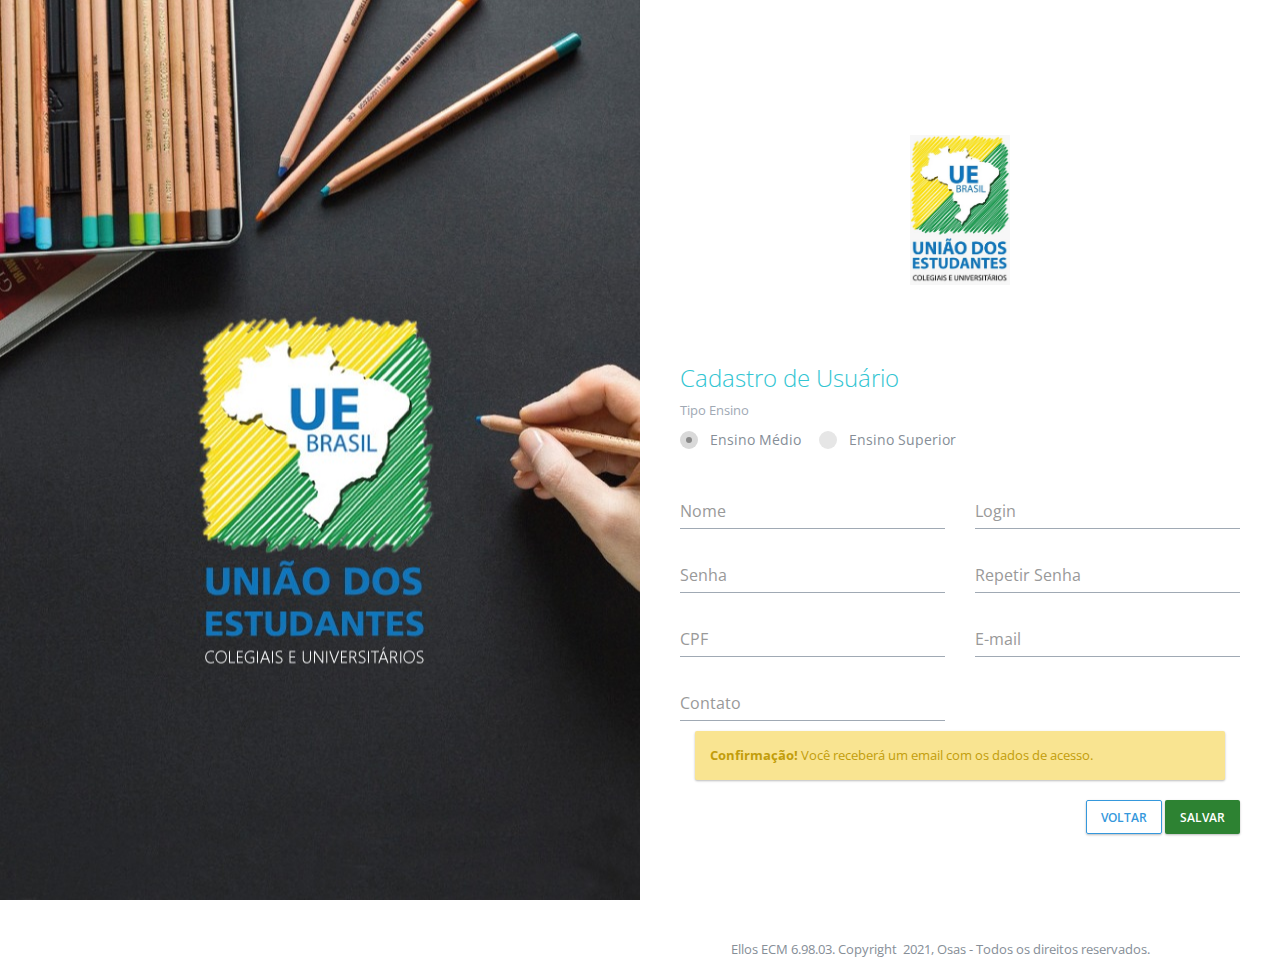
<file: CadUsuario.html>
<!DOCTYPE html>
<!--
   Template Name: Metronic - Responsive Admin Dashboard Template build with Twitter Bootstrap 3.3.7
   Version: 4.7.5
   Author: KeenThemes
   Website: http://www.keenthemes.com/
   Contact: support@keenthemes.com
   Follow: www.twitter.com/keenthemes
   Dribbble: www.dribbble.com/keenthemes
   Like: www.facebook.com/keenthemes
   Purchase: http://themeforest.net/item/metronic-responsive-admin-dashboard-template/4021469?ref=keenthemes
   Renew Support: http://themeforest.net/item/metronic-responsive-admin-dashboard-template/4021469?ref=keenthemes
   License: You must have a valid license purchased only from themeforest(the above link) in order to legally use the theme for your project.
   -->
<!--[if IE 8]> 
<html lang="en" class="ie8 no-js">
   <![endif]-->
   <!--[if IE 9]> 
   <html lang="en" class="ie9 no-js">
      <![endif]-->
      <!--[if !IE]><!-->
      <html lang="pt-BR">
         <!--<![endif]-->
         <!-- BEGIN HEAD -->
         <head>
            <meta charset="utf-8" />
            <title>Bem Vindo a UE Brasil</title>
            <meta http-equiv="X-UA-Compatible" content="IE=edge">
            <meta content="width=device-width, initial-scale=1" name="viewport" />
            <meta content="Ellos ECM, uma suíte completa para Plataforma Digital!" name="description" />
            <meta content="" name="author" />
            <!-- BEGIN GLOBAL MANDATORY STYLES -->
            <link href="http://fonts.googleapis.com/css?family=Open+Sans:400,300,600,700&subset=all" rel="stylesheet" type="text/css" />
            <!-- Feature UEBRASIL 03/09/2021 -->
            <!--Sources-->
            <link rel="stylesheet" href="css/simple-line-icons.css">
            <link rel="stylesheet" href="css/bootstrapori.css">
            <link rel="stylesheet" href="css/bootstrapCAD.css">
            <link rel="stylesheet" href="css/toast.css">
            <link rel="stylesheet" href="css/bootstrap-switch.css">
            <link rel="stylesheet" href="css/metronic2.css">
            <link rel="stylesheet" href="css/default2.css">
            <script src="https://cdnjs.cloudflare.com/ajax/libs/jquery/3.3.1/jquery.min.js"></script>
            <style>
               .form-group.form-md-line-input {
               margin-bottom: 10px !important;
               }
               .form-group.form-md-line-input .form-control {
               margin-bottom: 10px !important;
               }
               .form-group.form-md-line-input .form-control[readonly],
               .form-group.form-md-line-input .form-control[disabled],
               fieldset[disabled] .form-group.form-md-line-input .form-control {
               background-color: #f0f0f0;
               }
               #hlCadastrarse{
               font-size: 1.8rem;
               }

              
                              .form-group.form-md-line-input.form-md-floating-label .form-control:focus ~ .labelControl,
                              .form-group.form-md-line-input.form-md-floating-label .form-control:valid ~ .labelControl
                              {
                              top:0;
                              font-size:13px
                              }
                          

            </style>
         </head>
         <!-- END HEAD -->
         <body class=" login">
            <script type="text/javascript"></script>
            <!-- BEGIN : LOGIN PAGE 5-1 -->
            <div class="login-page">
            <div class="row bs-reset">
               <div id="ImgContainer" class="col-md-6 img-container bs-reset mt-login-5-bsfix" style="background-image:url(img/ImageFundoLogin.jpg);">
                  <div class="login-bg">
                  </div>
               </div>
               <div class="col-md-6 login-container bs-reset mt-login-5-bsfix">
                  <div class="login-content" style="width:100%">
                     <img id="ImgLogo" class="custom-logo" src="img/LogoEllos.jpg" />
                     
                     
                     <div id="Grid-Cadastrarse" class="login-form" style="">
                        <h3 class="font-green">Cadastro de Usuário</h3>
                        <div class="row">

                           <form id="form" method="post">
                              <div class="col-md-12">
                                 <span id="Label8">Tipo Ensino</span>
                                 <div class="mt-radio-inline js-container-tipo-pessoa">
                                    <label class="mt-radio">
                                    Ensino Médio
                                    <input id="ensinoMedio" type="radio" value="Ensino Medio" name="tipoEnsino"  checked="checked" />
                                    <span></span>
                                    </label>
                                    <label class="mt-radio">
                                    Ensino Superior
                                    <input id="ensinoSuperior" type="radio" value="Ensino Superior" name="tipoEnsino" />
                                    <span></span>
                                    </label>
                                 </div>
                              </div>
                           
                          
                              <div class="col-sm-6">
                                 <div class="form-group form-md-line-input form-md-floating-label">
                                    <input required name="txtNome" type="text" id="txtNome" class="form-control" />
                                    <label class="labelControl" for="txtNome">Nome</label>
                                 </div>
                              </div>
                              <div class="col-sm-6">
                                 <div class="form-group form-md-line-input form-md-floating-label">
                                    <input required name="txtLogin" type="text" id="txtLogin" class="form-control" />
                                    <label class="labelControl" for="txtLogin">Login</label>
                                 </div>
                              </div>
                              <div class="col-sm-6">
                                 <div class="form-group form-md-line-input form-md-floating-label">
                                    <input required name="txtPassword" id="txtPassword" class="form-control" type="password" autocomplete="off" />
                                    <label class="labelControl" for="txtPassword">Senha</label>
                                 </div>
                              </div>
                              <div class="col-sm-6">
                                 <div class="form-group form-md-line-input form-md-floating-label">
                                    <input required name="txtRepetirPassword" id="txtRepetirPassword" class="form-control" type="password" autocomplete="off" />
                                    <label class="labelControl" for="txtRepetirPassword">Repetir Senha</label>
                                 </div>
                              </div>
                              <div class="col-sm-6">
                                 <div class="form-group form-md-line-input form-md-floating-label">
                                    <input required name="txtCpf" type="text" id="txtCpf" onfocus="javascript: retirarFormatacao(this);" onblur="javascript: formatarCampo(this);" class="form-control" autocomplete="off" maxlength="14" />
                                    <label class="labelControl" id="labelCpfCnpj">CPF</label>
                                 </div>
                              </div>
                              <div class="col-sm-6">
                                 <style>
                                   
                                 </style>
                                 <div class="form-group form-md-line-input form-md-floating-label">
                                    <input  name="txtEmail" id="txtEmail" class="form-control" type="email" onblur="validarEmail()"  required />
                                    <label class="labelControl" for="txtEmail" id="labelEmail">E-mail</label> 
                                 </div>
                                 
                              </div>
                              <div class="col-sm-6">
                                 <div class="form-group form-md-line-input form-md-floating-label">
                                    <input required name="txtContato" type="text" id="txtContato" class="form-control" maxlength="15" />
                                    <label class="labelControl" for="txtContato">Contato</label>
                                 </div>
                              </div>
                             
                              <div class="col-sm-6">
                                 <div id="error-email" class="alert alert-danger" role="alert" style="display: none">
                                    E-mail Inválido
                                  </div>
                              </div>
                            
                           </div>
                           <div class="col-md-12 ">
                              <div class="alert alert-warning">
                                 <strong>Confirmação! </strong>Você receberá um email com os dados de acesso.
                              </div>
                           </div>
                           <div class="row">
                              <div class="col-md-12 text-right">
                                 <button href="index.html" type="button" class="btn blue btn-outline btn-back-login">Voltar</button>
                                 <input type="submit" name="btnSalvarUsu" value="Salvar" id="btnSalvarUsu" class="btn btn-login" />
                              </div>
                           </div>
                        </div>
                           </form>
                           
                        
                        
                        
                  </div>
                  <div class="login-footer">
                     <div class="row bs-reset">
                        <div class="col-xs-12 bs-reset">
                           <div class="login-copyright text-center">
                              <p>
                                 Ellos ECM
                                 <span id="lblVersao">6.98.03</span>.
                                 Copyright <i class="fa fa-copyright" aria-hidden="true"></i>
                                 <span id="anoCopy">2021</span>, <a href="http://osas.com.br/">Osas</a> - Todos os direitos reservados.
                              </p>
                           </div>
                        </div>
                     </div>
                  </div>
               </div>
               <!-- Aceite cookies -->
               <!-- 
                  <div class="mt-cookie-consent-bar">
                          <div class="container">
                              <div class="mt-cookie-consent-bar-holder">
                                  <div class="mt-cookie-consent-bar-content">Este site usa cookies para garantir que você obtenha a melhor experiência em nosso site
                                      <a href="http://www.allaboutcookies.org/cookies/" target="_blank">O que é cookie ?</a>
                                      
                                  </div>
                                  <div class="mt-cookie-consent-bar-action">
                                      <a href="javascript:;" class="mt-cookie-consent-btn btn btn-circle green">Ok</a>
                                  </div>
                              </div>
                          </div>
                      </div>
                  </div> -->
            </div>
            <!-- END : LOGIN PAGE 5-1 -->
         </body>
         <script src="js/defaultcad.js"></script>
         <script src="js/api.js"></script>
         
      </html>
</file>
<file: css/simple-line-icons.css>
@font-face {
    font-family:Simple-Line-Icons;
    src:url(fonts/Simple-Line-Icons.eot);
    src:url(fonts/Simple-Line-Icons.eot?#iefix) format('embedded-opentype'),
    url(fonts/Simple-Line-Icons.woff) format('woff'),
    url(fonts/Simple-Line-Icons.ttf) format('truetype'),
    url(fonts/Simple-Line-Icons.svg#Simple-Line-Icons) format('svg');
    font-weight:400;
    font-style:normal
   }
   @media screen and (-webkit-min-device-pixel-ratio:0) {
    @font-face {
     font-family:Simple-Line-Icons;
     src:url(fonts/Simple-Line-Icons.svg#Simple-Line-Icons) format('svg')
    }
   }
   [data-icon]:before {
    font-family:Simple-Line-Icons;
    content:attr(data-icon);
    speak:none;
    font-weight:400;
    font-variant:normal;
    text-transform:none;
    line-height:1;
    -webkit-font-smoothing:antialiased;
    -moz-osx-font-smoothing:grayscale
   }
   .icon-action-redo,
   .icon-action-undo,
   .icon-anchor,
   .icon-arrow-down,
   .icon-arrow-left,
   .icon-arrow-right,
   .icon-arrow-up,
   .icon-badge,
   .icon-bag,
   .icon-ban,
   .icon-bar-chart,
   .icon-basket,
   .icon-basket-loaded,
   .icon-bell,
   .icon-book-open,
   .icon-briefcase,
   .icon-bubble,
   .icon-bubbles,
   .icon-bulb,
   .icon-calculator,
   .icon-calendar,
   .icon-call-end,
   .icon-call-in,
   .icon-call-out,
   .icon-camcorder,
   .icon-camera,
   .icon-check,
   .icon-chemistry,
   .icon-clock,
   .icon-close,
   .icon-cloud-download,
   .icon-cloud-upload,
   .icon-compass,
   .icon-control-end,
   .icon-control-forward,
   .icon-control-pause,
   .icon-control-play,
   .icon-control-rewind,
   .icon-control-start,
   .icon-credit-card,
   .icon-crop,
   .icon-cup,
   .icon-cursor,
   .icon-cursor-move,
   .icon-diamond,
   .icon-direction,
   .icon-directions,
   .icon-disc,
   .icon-dislike,
   .icon-doc,
   .icon-docs,
   .icon-drawer,
   .icon-drop,
   .icon-earphones,
   .icon-earphones-alt,
   .icon-emoticon-smile,
   .icon-energy,
   .icon-envelope,
   .icon-envelope-letter,
   .icon-envelope-open,
   .icon-equalizer,
   .icon-eye,
   .icon-eyeglasses,
   .icon-feed,
   .icon-film,
   .icon-fire,
   .icon-flag,
   .icon-folder,
   .icon-folder-alt,
   .icon-frame,
   .icon-game-controller,
   .icon-ghost,
   .icon-globe,
   .icon-globe-alt,
   .icon-graduation,
   .icon-graph,
   .icon-grid,
   .icon-handbag,
   .icon-heart,
   .icon-home,
   .icon-hourglass,
   .icon-info,
   .icon-key,
   .icon-layers,
   .icon-like,
   .icon-link,
   .icon-list,
   .icon-lock,
   .icon-lock-open,
   .icon-login,
   .icon-logout,
   .icon-loop,
   .icon-magic-wand,
   .icon-magnet,
   .icon-magnifier,
   .icon-magnifier-add,
   .icon-magnifier-remove,
   .icon-map,
   .icon-microphone,
   .icon-mouse,
   .icon-moustache,
   .icon-music-tone,
   .icon-music-tone-alt,
   .icon-note,
   .icon-notebook,
   .icon-paper-clip,
   .icon-paper-plane,
   .icon-pencil,
   .icon-picture,
   .icon-pie-chart,
   .icon-pin,
   .icon-plane,
   .icon-playlist,
   .icon-plus,
   .icon-pointer,
   .icon-power,
   .icon-present,
   .icon-printer,
   .icon-puzzle,
   .icon-question,
   .icon-refresh,
   .icon-reload,
   .icon-rocket,
   .icon-screen-desktop,
   .icon-screen-smartphone,
   .icon-screen-tablet,
   .icon-settings,
   .icon-share,
   .icon-share-alt,
   .icon-shield,
   .icon-shuffle,
   .icon-size-actual,
   .icon-size-fullscreen,
   .icon-social-dribbble,
   .icon-social-dropbox,
   .icon-social-facebook,
   .icon-social-tumblr,
   .icon-social-twitter,
   .icon-social-youtube,
   .icon-speech,
   .icon-speedometer,
   .icon-star,
   .icon-support,
   .icon-symbol-female,
   .icon-symbol-male,
   .icon-tag,
   .icon-target,
   .icon-trash,
   .icon-trophy,
   .icon-umbrella,
   .icon-user,
   .icon-user-female,
   .icon-user-follow,
   .icon-user-following,
   .icon-user-unfollow,
   .icon-users,
   .icon-vector,
   .icon-volume-1,
   .icon-volume-2,
   .icon-volume-off,
   .icon-wallet,
   .icon-wrench {
    font-family:Simple-Line-Icons;
    speak:none;
    font-style:normal;
    font-weight:400;
    font-variant:normal;
    text-transform:none;
    line-height:1;
    -webkit-font-smoothing:antialiased
   }
   .icon-user-female:before {
    content:""
   }
   .icon-user-follow:before {
    content:""
   }
   .icon-user-following:before {
    content:""
   }
   .icon-user-unfollow:before {
    content:""
   }
   .icon-trophy:before {
    content:""
   }
   .icon-screen-smartphone:before {
    content:""
   }
   .icon-screen-desktop:before {
    content:""
   }
   .icon-plane:before {
    content:""
   }
   .icon-notebook:before {
    content:""
   }
   .icon-moustache:before {
    content:""
   }
   .icon-mouse:before {
    content:""
   }
   .icon-magnet:before {
    content:""
   }
   .icon-energy:before {
    content:""
   }
   .icon-emoticon-smile:before {
    content:""
   }
   .icon-disc:before {
    content:""
   }
   .icon-cursor-move:before {
    content:""
   }
   .icon-crop:before {
    content:""
   }
   .icon-credit-card:before {
    content:""
   }
   .icon-chemistry:before {
    content:""
   }
   .icon-user:before {
    content:""
   }
   .icon-speedometer:before {
    content:""
   }
   .icon-social-youtube:before {
    content:""
   }
   .icon-social-twitter:before {
    content:""
   }
   .icon-social-tumblr:before {
    content:""
   }
   .icon-social-facebook:before {
    content:""
   }
   .icon-social-dropbox:before {
    content:""
   }
   .icon-social-dribbble:before {
    content:""
   }
   .icon-shield:before {
    content:""
   }
   .icon-screen-tablet:before {
    content:""
   }
   .icon-magic-wand:before {
    content:""
   }
   .icon-hourglass:before {
    content:""
   }
   .icon-graduation:before {
    content:""
   }
   .icon-ghost:before {
    content:""
   }
   .icon-game-controller:before {
    content:""
   }
   .icon-fire:before {
    content:""
   }
   .icon-eyeglasses:before {
    content:""
   }
   .icon-envelope-open:before {
    content:""
   }
   .icon-envelope-letter:before {
    content:""
   }
   .icon-bell:before {
    content:""
   }
   .icon-badge:before {
    content:""
   }
   .icon-anchor:before {
    content:""
   }
   .icon-wallet:before {
    content:""
   }
   .icon-vector:before {
    content:""
   }
   .icon-speech:before {
    content:""
   }
   .icon-puzzle:before {
    content:""
   }
   .icon-printer:before {
    content:""
   }
   .icon-present:before {
    content:""
   }
   .icon-playlist:before {
    content:""
   }
   .icon-pin:before {
    content:""
   }
   .icon-picture:before {
    content:""
   }
   .icon-map:before {
    content:""
   }
   .icon-layers:before {
    content:""
   }
   .icon-handbag:before {
    content:""
   }
   .icon-globe-alt:before {
    content:""
   }
   .icon-globe:before {
    content:""
   }
   .icon-frame:before {
    content:""
   }
   .icon-folder-alt:before {
    content:""
   }
   .icon-film:before {
    content:""
   }
   .icon-feed:before {
    content:""
   }
   .icon-earphones-alt:before {
    content:""
   }
   .icon-earphones:before {
    content:""
   }
   .icon-drop:before {
    content:""
   }
   .icon-drawer:before {
    content:""
   }
   .icon-docs:before {
    content:""
   }
   .icon-directions:before {
    content:""
   }
   .icon-direction:before {
    content:""
   }
   .icon-diamond:before {
    content:""
   }
   .icon-cup:before {
    content:""
   }
   .icon-compass:before {
    content:""
   }
   .icon-call-out:before {
    content:""
   }
   .icon-call-in:before {
    content:""
   }
   .icon-call-end:before {
    content:""
   }
   .icon-calculator:before {
    content:""
   }
   .icon-bubbles:before {
    content:""
   }
   .icon-briefcase:before {
    content:""
   }
   .icon-book-open:before {
    content:""
   }
   .icon-basket-loaded:before {
    content:""
   }
   .icon-basket:before {
    content:""
   }
   .icon-bag:before {
    content:""
   }
   .icon-action-undo:before {
    content:""
   }
   .icon-action-redo:before {
    content:""
   }
   .icon-wrench:before {
    content:""
   }
   .icon-umbrella:before {
    content:""
   }
   .icon-trash:before {
    content:""
   }
   .icon-tag:before {
    content:""
   }
   .icon-support:before {
    content:""
   }
   .icon-size-fullscreen:before {
    content:""
   }
   .icon-size-actual:before {
    content:""
   }
   .icon-shuffle:before {
    content:""
   }
   .icon-share-alt:before {
    content:""
   }
   .icon-share:before {
    content:""
   }
   .icon-rocket:before {
    content:""
   }
   .icon-question:before {
    content:""
   }
   .icon-pie-chart:before {
    content:""
   }
   .icon-pencil:before {
    content:""
   }
   .icon-note:before {
    content:""
   }
   .icon-music-tone-alt:before {
    content:""
   }
   .icon-music-tone:before {
    content:""
   }
   .icon-microphone:before {
    content:""
   }
   .icon-loop:before {
    content:""
   }
   .icon-logout:before {
    content:""
   }
   .icon-login:before {
    content:""
   }
   .icon-list:before {
    content:""
   }
   .icon-like:before {
    content:""
   }
   .icon-home:before {
    content:""
   }
   .icon-grid:before {
    content:""
   }
   .icon-graph:before {
    content:""
   }
   .icon-equalizer:before {
    content:""
   }
   .icon-dislike:before {
    content:""
   }
   .icon-cursor:before {
    content:""
   }
   .icon-control-start:before {
    content:""
   }
   .icon-control-rewind:before {
    content:""
   }
   .icon-control-play:before {
    content:""
   }
   .icon-control-pause:before {
    content:""
   }
   .icon-control-forward:before {
    content:""
   }
   .icon-control-end:before {
    content:""
   }
   .icon-calendar:before {
    content:""
   }
   .icon-bulb:before {
    content:""
   }
   .icon-bar-chart:before {
    content:""
   }
   .icon-arrow-up:before {
    content:""
   }
   .icon-arrow-right:before {
    content:""
   }
   .icon-arrow-left:before {
    content:""
   }
   .icon-arrow-down:before {
    content:""
   }
   .icon-ban:before {
    content:""
   }
   .icon-bubble:before {
    content:""
   }
   .icon-camcorder:before {
    content:""
   }
   .icon-camera:before {
    content:""
   }
   .icon-check:before {
    content:""
   }
   .icon-clock:before {
    content:""
   }
   .icon-close:before {
    content:""
   }
   .icon-cloud-download:before {
    content:""
   }
   .icon-cloud-upload:before {
    content:""
   }
   .icon-doc:before {
    content:""
   }
   .icon-envelope:before {
    content:""
   }
   .icon-eye:before {
    content:""
   }
   .icon-flag:before {
    content:""
   }
   .icon-folder:before {
    content:""
   }
   .icon-heart:before {
    content:""
   }
   .icon-info:before {
    content:""
   }
   .icon-key:before {
    content:""
   }
   .icon-link:before {
    content:""
   }
   .icon-lock:before {
    content:""
   }
   .icon-lock-open:before {
    content:""
   }
   .icon-magnifier:before {
    content:""
   }
   .icon-magnifier-add:before {
    content:""
   }
   .icon-magnifier-remove:before {
    content:""
   }
   .icon-paper-clip:before {
    content:""
   }
   .icon-paper-plane:before {
    content:""
   }
   .icon-plus:before {
    content:""
   }
   .icon-pointer:before {
    content:""
   }
   .icon-power:before {
    content:""
   }
   .icon-refresh:before {
    content:""
   }
   .icon-reload:before {
    content:""
   }
   .icon-settings:before {
    content:""
   }
   .icon-star:before {
    content:""
   }
   .icon-symbol-female:before {
    content:""
   }
   .icon-symbol-male:before {
    content:""
   }
   .icon-target:before {
    content:""
   }
   .icon-volume-1:before {
    content:""
   }
   .icon-volume-2:before {
    content:""
   }
   .icon-volume-off:before {
    content:""
   }
   .icon-users:before {
    content:""
   }
</file>
<file: css/toast.css>
.toast-title {
    font-weight:bold
   }
   .toast-message {
    -ms-word-wrap:break-word;
    word-wrap:break-word
   }
   .toast-message a,
   .toast-message label {
    color:#fff
   }
   .toast-message a:hover {
    color:#ccc;
    text-decoration:none
   }
   .toast-close-button {
    position:relative;
    right:-.3em;
    top:-.3em;
    float:right;
    font-size:20px;
    font-weight:bold;
    color:#fff;
    -webkit-text-shadow:0 1px 0 #fff;
    text-shadow:0 1px 0 #fff;
    opacity:.8;
    -ms-filter:alpha(opacity=80);
    filter:alpha(opacity=80)
   }
   .toast-close-button:hover,
   .toast-close-button:focus {
    color:#000;
    text-decoration:none;
    cursor:pointer;
    opacity:.4;
    -ms-filter:alpha(opacity=40);
    filter:alpha(opacity=40)
   }
   button.toast-close-button {
    padding:0;
    cursor:pointer;
    background:transparent;
    border:0;
    -webkit-appearance:none
   }
   .toast-top-center {
    top:0;
    right:0;
    width:100%
   }
   .toast-bottom-center {
    bottom:0;
    right:0;
    width:100%
   }
   .toast-top-full-width {
    top:0;
    right:0;
    width:100%
   }
   .toast-bottom-full-width {
    bottom:0;
    right:0;
    width:100%
   }
   .toast-top-left {
    top:12px;
    left:12px
   }
   .toast-top-right {
    top:12px;
    right:12px
   }
   .toast-bottom-right {
    right:12px;
    bottom:12px
   }
   .toast-bottom-left {
    bottom:12px;
    left:12px
   }
   #toast-container {
    position:fixed;
    z-index:999999
   }
   #toast-container * {
    -moz-box-sizing:border-box;
    -webkit-box-sizing:border-box;
    box-sizing:border-box
   }
   #toast-container>div {
    margin:0 0 6px;
    padding:15px 15px 15px 50px;
    width:300px;
    -moz-border-radius:3px 3px 3px 3px;
    -webkit-border-radius:3px 3px 3px 3px;
    border-radius:3px 3px 3px 3px;
    background-position:15px center;
    background-repeat:no-repeat;
    -moz-box-shadow:0 0 12px #999;
    -webkit-box-shadow:0 0 12px #999;
    box-shadow:0 0 12px #999;
    color:#fff;
    opacity:.8;
    -ms-filter:alpha(opacity=80);
    filter:alpha(opacity=80)
   }
   #toast-container>:hover {
    -moz-box-shadow:0 0 12px #000;
    -webkit-box-shadow:0 0 12px #000;
    box-shadow:0 0 12px #000;
    opacity:1;
    -ms-filter:alpha(opacity=100);
    filter:alpha(opacity=100);
    cursor:pointer
   }
   #toast-container>.toast-info {
    background-image:url("[data-uri]")!important
   }
   #toast-container>.toast-error {
    background-image:url("[data-uri]")!important
   }
   #toast-container>.toast-success {
    background-image:url("[data-uri]")!important
   }
   #toast-container>.toast-warning {
    background-image:url("[data-uri]")!important
   }
   #toast-container.toast-top-center>div,
   #toast-container.toast-bottom-center>div {
    width:300px;
    margin:auto
   }
   #toast-container.toast-top-full-width>div,
   #toast-container.toast-bottom-full-width>div {
    width:96%;
    margin:auto
   }
   .toast {
    background-color:#030303
   }
   .toast-success {
    background-color:#51a351
   }
   .toast-error {
    background-color:#bd362f
   }
   .toast-info {
    background-color:#2f96b4
   }
   .toast-warning {
    background-color:#f89406
   }
   @media all and (max-width:240px) {
    #toast-container>div {
     padding:8px 8px 8px 50px;
     width:11em
    }
    #toast-container .toast-close-button {
     right:-.2em;
     top:-.2em
    }
   }
   @media all and (min-width:241px) and (max-width:480px) {
    #toast-container>div {
     padding:8px 8px 8px 50px;
     width:18em
    }
    #toast-container .toast-close-button {
     right:-.2em;
     top:-.2em
    }
   }
   @media all and (min-width:481px) and (max-width:768px) {
    #toast-container>div {
     padding:15px 15px 15px 50px;
     width:25em
    }
   }
</file>
<file: css/bootstrapori.css>
@charset "UTF-8";
.label,sub,sup {
 vertical-align:baseline
}
hr,
img {
 border:0
}
body,
figure {
 margin:0
}
.btn-group>.btn-group,
.btn-toolbar .btn,
.btn-toolbar .btn-group,
.btn-toolbar .input-group,
.col-xs-1,
.col-xs-10,
.col-xs-11,
.col-xs-12,
.col-xs-2,
.col-xs-3,
.col-xs-4,
.col-xs-5,
.col-xs-6,
.col-xs-7,
.col-xs-8,
.col-xs-9,
.dropdown-menu {
 float:left
}
.img-responsive,
.img-thumbnail,
.table,
label {
 max-width:100%
}
.navbar-fixed-bottom .navbar-collapse,
.navbar-fixed-top .navbar-collapse,
.pre-scrollable {
 max-height:340px
}
html {
 font-family:sans-serif;
 -ms-text-size-adjust:100%;
 -webkit-text-size-adjust:100%
}
article,
aside,
details,
figcaption,
figure,
footer,
header,
hgroup,
main,
menu,
nav,
section,
summary {
 display:block
}
audio,
canvas,
progress,
video {
 display:inline-block;
 vertical-align:baseline
}
audio:not([controls]) {
 display:none;
 height:0
}
[hidden],
template {
 display:none
}
a {
 background-color:transparent
}
a:active,
a:hover {
 outline:0
}
b,
optgroup,
strong {
 font-weight:700
}
dfn {
 font-style:italic
}
h1 {
 margin:.67em 0
}
mark {
 background:#ff0;
 color:#000
}
sub,
sup {
 font-size:75%;
 line-height:0;
 position:relative
}
sup {
 top:-.5em
}
sub {
 bottom:-.25em
}
img {
 vertical-align:middle
}
svg:not(:root) {
 overflow:hidden
}
hr {
 box-sizing:content-box;
 height:0
}
pre,
textarea {
 overflow:auto
}
code,
kbd,
pre,
samp {
 font-size:1em
}
button,
input,
optgroup,
select,
textarea {
 color:inherit;
 font:inherit;
 margin:0
}
button {
 overflow:visible
}
button,
select {
 text-transform:none
}
button,
html input[type=button],
input[type=reset],
input[type=submit] {
 -webkit-appearance:button;
 cursor:pointer
}
button[disabled],
html input[disabled] {
 cursor:default
}
button::-moz-focus-inner,
input::-moz-focus-inner {
 border:0;
 padding:0
}
input[type=checkbox],
input[type=radio] {
 box-sizing:border-box;
 padding:0
}
input[type=number]::-webkit-inner-spin-button,
input[type=number]::-webkit-outer-spin-button {
 height:auto
}
input[type=search]::-webkit-search-cancel-button,
input[type=search]::-webkit-search-decoration {
 -webkit-appearance:none
}
table {
 border-collapse:collapse;
 border-spacing:0
}
td,
th {
 padding:0
}
@media print {
 blockquote,
 img,
 pre,
 tr {
  page-break-inside:avoid
 }
 *,
 :after,
 :before {
  background:0 0!important;
  color:#000!important;
  box-shadow:none!important;
  text-shadow:none!important
 }
 a,
 a:visited {
  text-decoration:underline
 }
 a[href]:after {
  content:" (" attr(href) ")"
 }
 abbr[title]:after {
  content:" (" attr(title) ")"
 }
 a[href^="#"]:after,
 a[href^="javascript:"]:after {
  content:""
 }
 blockquote,
 pre {
  border:1px solid #999
 }
 thead {
  display:table-header-group
 }
 img {
  max-width:100%!important
 }
 h2,
 h3,
 p {
  orphans:3;
  widows:3
 }
 h2,
 h3 {
  page-break-after:avoid
 }
 .navbar {
  display:none
 }
 .btn>.caret,
 .dropup>.btn>.caret {
  border-top-color:#000!important
 }
 .label {
  border:1px solid #000
 }
 .table {
  border-collapse:collapse!important
 }
 .table td,
 .table th {
  background-color:#fff!important
 }
 .table-bordered td,
 .table-bordered th {
  border:1px solid #ddd!important
 }
}
.btn,
.btn-danger.active,
.btn-danger:active,
.btn-default.active,
.btn-default:active,
.btn-info.active,
.btn-info:active,
.btn-primary.active,
.btn-primary:active,
.btn-warning.active,
.btn-warning:active,
.btn.active,
.btn:active,
.dropdown-menu>.disabled>a:focus,
.dropdown-menu>.disabled>a:hover,
.form-control,
.navbar-toggle,
.open>.btn-danger.dropdown-toggle,
.open>.btn-default.dropdown-toggle,
.open>.btn-info.dropdown-toggle,
.open>.btn-primary.dropdown-toggle,
.open>.btn-warning.dropdown-toggle {
 background-image:none
}
.img-thumbnail,
body {
 background-color:#fff
}
@font-face {
 font-family:'Glyphicons Halflings';
 src:url(../fonts/bootstrap/glyphicons-halflings-regular.eot);
 src:url(../fonts/bootstrap/glyphicons-halflings-regular.eot?#iefix) format("embedded-opentype"),
 url(../fonts/bootstrap/glyphicons-halflings-regular.woff2) format("woff2"),
 url(../fonts/bootstrap/glyphicons-halflings-regular.woff) format("woff"),
 url(../fonts/bootstrap/glyphicons-halflings-regular.ttf) format("truetype"),
 url(../fonts/bootstrap/glyphicons-halflings-regular.svg#glyphicons_halflingsregular) format("svg")
}
.glyphicon {
 position:relative;
 top:1px;
 display:inline-block;
 font-family:'Glyphicons Halflings';
 font-style:normal;
 font-weight:400;
 line-height:1;
 -webkit-font-smoothing:antialiased;
 -moz-osx-font-smoothing:grayscale
}
.glyphicon-asterisk:before {
 content:"*"
}
.glyphicon-plus:before {
 content:"+"
}
.glyphicon-eur:before,
.glyphicon-euro:before {
 content:"€"
}
.glyphicon-minus:before {
 content:"−"
}
.glyphicon-cloud:before {
 content:"☁"
}
.glyphicon-envelope:before {
 content:"✉"
}
.glyphicon-pencil:before {
 content:"✏"
}
.glyphicon-glass:before {
 content:""
}
.glyphicon-music:before {
 content:""
}
.glyphicon-search:before {
 content:""
}
.glyphicon-heart:before {
 content:""
}
.glyphicon-star:before {
 content:""
}
.glyphicon-star-empty:before {
 content:""
}
.glyphicon-user:before {
 content:""
}
.glyphicon-film:before {
 content:""
}
.glyphicon-th-large:before {
 content:""
}
.glyphicon-th:before {
 content:""
}
.glyphicon-th-list:before {
 content:""
}
.glyphicon-ok:before {
 content:""
}
.glyphicon-remove:before {
 content:""
}
.glyphicon-zoom-in:before {
 content:""
}
.glyphicon-zoom-out:before {
 content:""
}
.glyphicon-off:before {
 content:""
}
.glyphicon-signal:before {
 content:""
}
.glyphicon-cog:before {
 content:""
}
.glyphicon-trash:before {
 content:""
}
.glyphicon-home:before {
 content:""
}
.glyphicon-file:before {
 content:""
}
.glyphicon-time:before {
 content:""
}
.glyphicon-road:before {
 content:""
}
.glyphicon-download-alt:before {
 content:""
}
.glyphicon-download:before {
 content:""
}
.glyphicon-upload:before {
 content:""
}
.glyphicon-inbox:before {
 content:""
}
.glyphicon-play-circle:before {
 content:""
}
.glyphicon-repeat:before {
 content:""
}
.glyphicon-refresh:before {
 content:""
}
.glyphicon-list-alt:before {
 content:""
}
.glyphicon-lock:before {
 content:""
}
.glyphicon-flag:before {
 content:""
}
.glyphicon-headphones:before {
 content:""
}
.glyphicon-volume-off:before {
 content:""
}
.glyphicon-volume-down:before {
 content:""
}
.glyphicon-volume-up:before {
 content:""
}
.glyphicon-qrcode:before {
 content:""
}
.glyphicon-barcode:before {
 content:""
}
.glyphicon-tag:before {
 content:""
}
.glyphicon-tags:before {
 content:""
}
.glyphicon-book:before {
 content:""
}
.glyphicon-bookmark:before {
 content:""
}
.glyphicon-print:before {
 content:""
}
.glyphicon-camera:before {
 content:""
}
.glyphicon-font:before {
 content:""
}
.glyphicon-bold:before {
 content:""
}
.glyphicon-italic:before {
 content:""
}
.glyphicon-text-height:before {
 content:""
}
.glyphicon-text-width:before {
 content:""
}
.glyphicon-align-left:before {
 content:""
}
.glyphicon-align-center:before {
 content:""
}
.glyphicon-align-right:before {
 content:""
}
.glyphicon-align-justify:before {
 content:""
}
.glyphicon-list:before {
 content:""
}
.glyphicon-indent-left:before {
 content:""
}
.glyphicon-indent-right:before {
 content:""
}
.glyphicon-facetime-video:before {
 content:""
}
.glyphicon-picture:before {
 content:""
}
.glyphicon-map-marker:before {
 content:""
}
.glyphicon-adjust:before {
 content:""
}
.glyphicon-tint:before {
 content:""
}
.glyphicon-edit:before {
 content:""
}
.glyphicon-share:before {
 content:""
}
.glyphicon-check:before {
 content:""
}
.glyphicon-move:before {
 content:""
}
.glyphicon-step-backward:before {
 content:""
}
.glyphicon-fast-backward:before {
 content:""
}
.glyphicon-backward:before {
 content:""
}
.glyphicon-play:before {
 content:""
}
.glyphicon-pause:before {
 content:""
}
.glyphicon-stop:before {
 content:""
}
.glyphicon-forward:before {
 content:""
}
.glyphicon-fast-forward:before {
 content:""
}
.glyphicon-step-forward:before {
 content:""
}
.glyphicon-eject:before {
 content:""
}
.glyphicon-chevron-left:before {
 content:""
}
.glyphicon-chevron-right:before {
 content:""
}
.glyphicon-plus-sign:before {
 content:""
}
.glyphicon-minus-sign:before {
 content:""
}
.glyphicon-remove-sign:before {
 content:""
}
.glyphicon-ok-sign:before {
 content:""
}
.glyphicon-question-sign:before {
 content:""
}
.glyphicon-info-sign:before {
 content:""
}
.glyphicon-screenshot:before {
 content:""
}
.glyphicon-remove-circle:before {
 content:""
}
.glyphicon-ok-circle:before {
 content:""
}
.glyphicon-ban-circle:before {
 content:""
}
.glyphicon-arrow-left:before {
 content:""
}
.glyphicon-arrow-right:before {
 content:""
}
.glyphicon-arrow-up:before {
 content:""
}
.glyphicon-arrow-down:before {
 content:""
}
.glyphicon-share-alt:before {
 content:""
}
.glyphicon-resize-full:before {
 content:""
}
.glyphicon-resize-small:before {
 content:""
}
.glyphicon-exclamation-sign:before {
 content:""
}
.glyphicon-gift:before {
 content:""
}
.glyphicon-leaf:before {
 content:""
}
.glyphicon-fire:before {
 content:""
}
.glyphicon-eye-open:before {
 content:""
}
.glyphicon-eye-close:before {
 content:""
}
.glyphicon-warning-sign:before {
 content:""
}
.glyphicon-plane:before {
 content:""
}
.glyphicon-calendar:before {
 content:""
}
.glyphicon-random:before {
 content:""
}
.glyphicon-comment:before {
 content:""
}
.glyphicon-magnet:before {
 content:""
}
.glyphicon-chevron-up:before {
 content:""
}
.glyphicon-chevron-down:before {
 content:""
}
.glyphicon-retweet:before {
 content:""
}
.glyphicon-shopping-cart:before {
 content:""
}
.glyphicon-folder-close:before {
 content:""
}
.glyphicon-folder-open:before {
 content:""
}
.glyphicon-resize-vertical:before {
 content:""
}
.glyphicon-resize-horizontal:before {
 content:""
}
.glyphicon-hdd:before {
 content:""
}
.glyphicon-bullhorn:before {
 content:""
}
.glyphicon-bell:before {
 content:""
}
.glyphicon-certificate:before {
 content:""
}
.glyphicon-thumbs-up:before {
 content:""
}
.glyphicon-thumbs-down:before {
 content:""
}
.glyphicon-hand-right:before {
 content:""
}
.glyphicon-hand-left:before {
 content:""
}
.glyphicon-hand-up:before {
 content:""
}
.glyphicon-hand-down:before {
 content:""
}
.glyphicon-circle-arrow-right:before {
 content:""
}
.glyphicon-circle-arrow-left:before {
 content:""
}
.glyphicon-circle-arrow-up:before {
 content:""
}
.glyphicon-circle-arrow-down:before {
 content:""
}
.glyphicon-globe:before {
 content:""
}
.glyphicon-wrench:before {
 content:""
}
.glyphicon-tasks:before {
 content:""
}
.glyphicon-filter:before {
 content:""
}
.glyphicon-briefcase:before {
 content:""
}
.glyphicon-fullscreen:before {
 content:""
}
.glyphicon-dashboard:before {
 content:""
}
.glyphicon-paperclip:before {
 content:""
}
.glyphicon-heart-empty:before {
 content:""
}
.glyphicon-link:before {
 content:""
}
.glyphicon-phone:before {
 content:""
}
.glyphicon-pushpin:before {
 content:""
}
.glyphicon-usd:before {
 content:""
}
.glyphicon-gbp:before {
 content:""
}
.glyphicon-sort:before {
 content:""
}
.glyphicon-sort-by-alphabet:before {
 content:""
}
.glyphicon-sort-by-alphabet-alt:before {
 content:""
}
.glyphicon-sort-by-order:before {
 content:""
}
.glyphicon-sort-by-order-alt:before {
 content:""
}
.glyphicon-sort-by-attributes:before {
 content:""
}
.glyphicon-sort-by-attributes-alt:before {
 content:""
}
.glyphicon-unchecked:before {
 content:""
}
.glyphicon-expand:before {
 content:""
}
.glyphicon-collapse-down:before {
 content:""
}
.glyphicon-collapse-up:before {
 content:""
}
.glyphicon-log-in:before {
 content:""
}
.glyphicon-flash:before {
 content:""
}
.glyphicon-log-out:before {
 content:""
}
.glyphicon-new-window:before {
 content:""
}
.glyphicon-record:before {
 content:""
}
.glyphicon-save:before {
 content:""
}
.glyphicon-open:before {
 content:""
}
.glyphicon-saved:before {
 content:""
}
.glyphicon-import:before {
 content:""
}
.glyphicon-export:before {
 content:""
}
.glyphicon-send:before {
 content:""
}
.glyphicon-floppy-disk:before {
 content:""
}
.glyphicon-floppy-saved:before {
 content:""
}
.glyphicon-floppy-remove:before {
 content:""
}
.glyphicon-floppy-save:before {
 content:""
}
.glyphicon-floppy-open:before {
 content:""
}
.glyphicon-credit-card:before {
 content:""
}
.glyphicon-transfer:before {
 content:""
}
.glyphicon-cutlery:before {
 content:""
}
.glyphicon-header:before {
 content:""
}
.glyphicon-compressed:before {
 content:""
}
.glyphicon-earphone:before {
 content:""
}
.glyphicon-phone-alt:before {
 content:""
}
.glyphicon-tower:before {
 content:""
}
.glyphicon-stats:before {
 content:""
}
.glyphicon-sd-video:before {
 content:""
}
.glyphicon-hd-video:before {
 content:""
}
.glyphicon-subtitles:before {
 content:""
}
.glyphicon-sound-stereo:before {
 content:""
}
.glyphicon-sound-dolby:before {
 content:""
}
.glyphicon-sound-5-1:before {
 content:""
}
.glyphicon-sound-6-1:before {
 content:""
}
.glyphicon-sound-7-1:before {
 content:""
}
.glyphicon-copyright-mark:before {
 content:""
}
.glyphicon-registration-mark:before {
 content:""
}
.glyphicon-cloud-download:before {
 content:""
}
.glyphicon-cloud-upload:before {
 content:""
}
.glyphicon-tree-conifer:before {
 content:""
}
.glyphicon-tree-deciduous:before {
 content:""
}
.glyphicon-cd:before {
 content:""
}
.glyphicon-save-file:before {
 content:""
}
.glyphicon-open-file:before {
 content:""
}
.glyphicon-level-up:before {
 content:""
}
.glyphicon-copy:before {
 content:""
}
.glyphicon-paste:before {
 content:""
}
.glyphicon-alert:before {
 content:""
}
.glyphicon-equalizer:before {
 content:""
}
.glyphicon-king:before {
 content:""
}
.glyphicon-queen:before {
 content:""
}
.glyphicon-pawn:before {
 content:""
}
.glyphicon-bishop:before {
 content:""
}
.glyphicon-knight:before {
 content:""
}
.glyphicon-baby-formula:before {
 content:""
}
.glyphicon-tent:before {
 content:"⛺"
}
.glyphicon-blackboard:before {
 content:""
}
.glyphicon-bed:before {
 content:""
}
.glyphicon-apple:before {
 content:""
}
.glyphicon-erase:before {
 content:""
}
.glyphicon-hourglass:before {
 content:"⌛"
}
.glyphicon-lamp:before {
 content:""
}
.glyphicon-duplicate:before {
 content:""
}
.glyphicon-piggy-bank:before {
 content:""
}
.glyphicon-scissors:before {
 content:""
}
.glyphicon-bitcoin:before,
.glyphicon-btc:before,
.glyphicon-xbt:before {
 content:""
}
.glyphicon-jpy:before,
.glyphicon-yen:before {
 content:"¥"
}
.glyphicon-rub:before,
.glyphicon-ruble:before {
 content:"₽"
}
.glyphicon-scale:before {
 content:""
}
.glyphicon-ice-lolly:before {
 content:""
}
.glyphicon-ice-lolly-tasted:before {
 content:""
}
.glyphicon-education:before {
 content:""
}
.glyphicon-option-horizontal:before {
 content:""
}
.glyphicon-option-vertical:before {
 content:""
}
.glyphicon-menu-hamburger:before {
 content:""
}
.glyphicon-modal-window:before {
 content:""
}
.glyphicon-oil:before {
 content:""
}
.glyphicon-grain:before {
 content:""
}
.glyphicon-sunglasses:before {
 content:""
}
.glyphicon-text-size:before {
 content:""
}
.glyphicon-text-color:before {
 content:""
}
.glyphicon-text-background:before {
 content:""
}
.glyphicon-object-align-top:before {
 content:""
}
.glyphicon-object-align-bottom:before {
 content:""
}
.glyphicon-object-align-horizontal:before {
 content:""
}
.glyphicon-object-align-left:before {
 content:""
}
.glyphicon-object-align-vertical:before {
 content:""
}
.glyphicon-object-align-right:before {
 content:""
}
.glyphicon-triangle-right:before {
 content:""
}
.glyphicon-triangle-left:before {
 content:""
}
.glyphicon-triangle-bottom:before {
 content:""
}
.glyphicon-triangle-top:before {
 content:""
}
.glyphicon-console:before {
 content:""
}
.glyphicon-superscript:before {
 content:""
}
.glyphicon-subscript:before {
 content:""
}
.glyphicon-menu-left:before {
 content:""
}
.glyphicon-menu-right:before {
 content:""
}
.glyphicon-menu-down:before {
 content:""
}
.glyphicon-menu-up:before {
 content:""
}
*,
:after,
:before {
 -webkit-box-sizing:border-box;
 -moz-box-sizing:border-box;
 box-sizing:border-box
}
html {
 font-size:10px;
 -webkit-tap-highlight-color:transparent
}
body {
 font-family:"Helvetica Neue",Helvetica,Arial,sans-serif;
 font-size:14px;
 line-height:1.42857;
 color:#333
}
button,
input,
select,
textarea {
 font-family:inherit;
 font-size:inherit;
 line-height:inherit
}
a {
 color:#337ab7;
 text-decoration:none
}
a:focus,
a:hover {
 color:#23527c;
 text-decoration:underline
}
a:focus {
 outline:-webkit-focus-ring-color auto 5px;
 outline-offset:-2px
}
.img-responsive {
 display:block;
 height:auto
}
.img-rounded {
 border-radius:6px
}
.img-thumbnail {
 padding:4px;
 line-height:1.42857;
 border:1px solid #ddd;
 border-radius:4px;
 -webkit-transition:all .2s ease-in-out;
 -o-transition:all .2s ease-in-out;
 transition:all .2s ease-in-out;
 display:inline-block;
 height:auto
}
.img-circle {
 border-radius:50%
}
hr {
 margin-top:20px;
 margin-bottom:20px;
 border-top:1px solid #eee
}
.sr-only {
 position:absolute;
 width:1px;
 height:1px;
 margin:-1px;
 padding:0;
 overflow:hidden;
 clip:rect(0,0,0,0);
 border:0
}
.sr-only-focusable:active,
.sr-only-focusable:focus {
 position:static;
 width:auto;
 height:auto;
 margin:0;
 overflow:visible;
 clip:auto
}
[role=button] {
 cursor:pointer
}
.h1,
.h2,
.h3,
.h4,
.h5,
.h6,
h1,
h2,
h3,
h4,
h5,
h6 {
 font-family:inherit;
 font-weight:500;
 line-height:1.1;
 color:inherit
}
.h1 .small,
.h1 small,
.h2 .small,
.h2 small,
.h3 .small,
.h3 small,
.h4 .small,
.h4 small,
.h5 .small,
.h5 small,
.h6 .small,
.h6 small,
h1 .small,
h1 small,
h2 .small,
h2 small,
h3 .small,
h3 small,
h4 .small,
h4 small,
h5 .small,
h5 small,
h6 .small,
h6 small {
 font-weight:400;
 line-height:1;
 color:#777
}
.h1,
.h2,
.h3,
h1,
h2,
h3 {
 margin-top:20px;
 margin-bottom:10px
}
.h1 .small,
.h1 small,
.h2 .small,
.h2 small,
.h3 .small,
.h3 small,
h1 .small,
h1 small,
h2 .small,
h2 small,
h3 .small,
h3 small {
 font-size:65%
}
.h4,
.h5,
.h6,
h4,
h5,
h6 {
 margin-top:10px;
 margin-bottom:10px
}
.h4 .small,
.h4 small,
.h5 .small,
.h5 small,
.h6 .small,
.h6 small,
h4 .small,
h4 small,
h5 .small,
h5 small,
h6 .small,
h6 small {
 font-size:75%
}
.h1,
h1 {
 font-size:36px
}
.h2,
h2 {
 font-size:30px
}
.h3,
h3 {
 font-size:24px
}
.h4,
h4 {
 font-size:18px
}
.h5,
h5 {
 font-size:14px
}
.h6,
h6 {
 font-size:12px
}
p {
 margin:0 0 10px
}
.lead {
 margin-bottom:20px;
 font-size:16px;
 font-weight:300;
 line-height:1.4
}
dt,
kbd kbd,
label {
 font-weight:700
}
@media(min-width:768px) {
 .lead {
  font-size:21px
 }
}
.small,
small {
 font-size:85%
}
.mark,
mark {
 background-color:#f9e491;
 padding:.2em
}
.list-inline,
.list-unstyled {
 padding-left:0;
 list-style:none
}
.text-left {
 text-align:left
}
.text-right {
 text-align:right
}
.text-center {
 text-align:center
}
.text-justify {
 text-align:justify
}
.text-nowrap {
 white-space:nowrap
}
.text-lowercase {
 text-transform:lowercase
}
.initialism,
.text-uppercase {
 text-transform:uppercase
}
.text-capitalize {
 text-transform:capitalize
}
.text-muted {
 color:#777
}
.text-primary {
 color:#337ab7
}
a.text-primary:focus,
a.text-primary:hover {
 color:#286090
}
.text-success {
 color:#27a4b0
}
a.text-success:focus,
a.text-success:hover {
 color:#1d7d86
}
.text-info {
 color:#327ad5
}
a.text-info:focus,
a.text-info:hover {
 color:#2462b0
}
.text-warning {
 color:#c29d0b
}
a.text-warning:focus,
a.text-warning:hover {
 color:#927608
}
.text-danger {
 color:#e73d4a
}
a.text-danger:focus,
a.text-danger:hover {
 color:#d71b29
}
.bg-primary {
 color:#fff;
 background-color:#337ab7
}
a.bg-primary:focus,
a.bg-primary:hover {
 background-color:#286090
}
.bg-success {
 background-color:#abe7ed
}
a.bg-success:focus,
a.bg-success:hover {
 background-color:#81dbe3
}
.bg-info {
 background-color:#e0ebf9
}
a.bg-info:focus,
a.bg-info:hover {
 background-color:#b5cff0
}
.bg-warning {
 background-color:#f9e491
}
a.bg-warning:focus,
a.bg-warning:hover {
 background-color:#f6d861
}
.bg-danger {
 background-color:#fbe1e3
}
a.bg-danger:focus,
a.bg-danger:hover {
 background-color:#f6b3b8
}
pre code,
table {
 background-color:transparent
}
.page-header {
 padding-bottom:9px;
 margin:40px 0 20px;
 border-bottom:1px solid #eee
}
dl,
ol,
ul {
 margin-top:0
}
blockquote ol:last-child,
blockquote p:last-child,
blockquote ul:last-child,
ol ol,
ol ul,
ul ol,
ul ul {
 margin-bottom:0
}
address,
dl {
 margin-bottom:20px
}
ol,
ul {
 margin-bottom:10px
}
.list-inline {
 margin-left:-5px
}
.list-inline>li {
 display:inline-block;
 padding-left:5px;
 padding-right:5px
}
dd,
dt {
 line-height:1.42857
}
dd {
 margin-left:0
}
.dl-horizontal dd:after,
.dl-horizontal dd:before {
 content:" ";
 display:table
}
.dl-horizontal dd:after {
 clear:both
}
@media(min-width:768px) {
 .dl-horizontal dt {
  float:left;
  width:160px;
  clear:left;
  text-align:right;
  overflow:hidden;
  text-overflow:ellipsis;
  white-space:nowrap
 }
 .dl-horizontal dd {
  margin-left:180px
 }
 .container {
  width:750px
 }
}
.btn-group-vertical>.btn-group:after,
.btn-toolbar:after,
.clearfix:after,
.container-fluid:after,
.container:after,
.dropdown-menu>li>a,
.form-horizontal .form-group:after,
.modal-footer:after,
.modal-header:after,
.navbar-collapse:after,
.navbar-header:after,
.navbar:after,
.pager:after,
.panel-body:after,
.row:after {
 clear:both
}
abbr[data-original-title],
abbr[title] {
 cursor:help;
 border-bottom:1px dotted #777
}
.initialism {
 font-size:90%
}
blockquote {
 padding:10px 20px;
 margin:0 0 20px;
 font-size:17.5px;
 border-left:5px solid #eee
}
blockquote .small,
blockquote footer,
blockquote small {
 display:block;
 font-size:80%;
 line-height:1.42857;
 color:#777
}
blockquote .small:before,
blockquote footer:before,
blockquote small:before {
 content:'— '
}
.blockquote-reverse,
blockquote.pull-right {
 padding-right:15px;
 padding-left:0;
 border-right:5px solid #eee;
 border-left:0;
 text-align:right
}
code,
kbd {
 padding:2px 4px;
 font-size:90%
}
caption,
th {
 text-align:left
}
.blockquote-reverse .small:before,
.blockquote-reverse footer:before,
.blockquote-reverse small:before,
blockquote.pull-right .small:before,
blockquote.pull-right footer:before,
blockquote.pull-right small:before {
 content:''
}
.blockquote-reverse .small:after,
.blockquote-reverse footer:after,
.blockquote-reverse small:after,
blockquote.pull-right .small:after,
blockquote.pull-right footer:after,
blockquote.pull-right small:after {
 content:' —'
}
address {
 font-style:normal;
 line-height:1.42857
}
code,
kbd,
pre,
samp {
 font-family:Menlo,Monaco,Consolas,"Courier New",monospace
}
code {
 color:#c7254e;
 background-color:#f9f2f4;
 border-radius:4px
}
kbd {
 color:#fff;
 background-color:#333;
 border-radius:3px;
 box-shadow:inset 0 -1px 0 rgba(0,0,0,.25)
}
kbd kbd {
 padding:0;
 font-size:100%;
 box-shadow:none
}
pre {
 display:block;
 padding:9.5px;
 margin:0 0 10px;
 font-size:13px;
 line-height:1.42857;
 word-break:break-all;
 word-wrap:break-word;
 color:#333;
 background-color:#f5f5f5;
 border:1px solid #ccc;
 border-radius:4px
}
.container-fluid:after,
.container-fluid:before,
.container:after,
.container:before,
.row:after,
.row:before {
 display:table;
 content:" "
}
.container,
.container-fluid {
 margin-right:auto;
 margin-left:auto
}
pre code {
 padding:0;
 font-size:inherit;
 color:inherit;
 white-space:pre-wrap;
 border-radius:0
}
.container,
.container-fluid {
 padding-left:15px;
 padding-right:15px
}
.pre-scrollable {
 overflow-y:scroll
}
@media(min-width:992px) {
 .container {
  width:970px
 }
}
@media(min-width:1200px) {
 .container {
  width:1170px
 }
}
.row {
 margin-left:-15px;
 margin-right:-15px
}
.col-lg-1,
.col-lg-10,
.col-lg-11,
.col-lg-12,
.col-lg-2,
.col-lg-3,
.col-lg-4,
.col-lg-5,
.col-lg-6,
.col-lg-7,
.col-lg-8,
.col-lg-9,
.col-md-1,
.col-md-10,
.col-md-11,
.col-md-12,
.col-md-2,
.col-md-3,
.col-md-4,
.col-md-5,
.col-md-6,
.col-md-7,
.col-md-8,
.col-md-9,
.col-sm-1,
.col-sm-10,
.col-sm-11,
.col-sm-12,
.col-sm-2,
.col-sm-3,
.col-sm-4,
.col-sm-5,
.col-sm-6,
.col-sm-7,
.col-sm-8,
.col-sm-9,
.col-xs-1,
.col-xs-10,
.col-xs-11,
.col-xs-12,
.col-xs-2,
.col-xs-3,
.col-xs-4,
.col-xs-5,
.col-xs-6,
.col-xs-7,
.col-xs-8,
.col-xs-9 {
 position:relative;
 min-height:1px;
 padding-left:15px;
 padding-right:15px
}
.col-xs-1 {
 width:8.33333%
}
.col-xs-2 {
 width:16.66667%
}
.col-xs-3 {
 width:25%
}
.col-xs-4 {
 width:33.33333%
}
.col-xs-5 {
 width:41.66667%
}
.col-xs-6 {
 width:50%
}
.col-xs-7 {
 width:58.33333%
}
.col-xs-8 {
 width:66.66667%
}
.col-xs-9 {
 width:75%
}
.col-xs-10 {
 width:83.33333%
}
.col-xs-11 {
 width:91.66667%
}
.col-xs-12 {
 width:100%
}
.col-xs-pull-0 {
 right:auto
}
.col-xs-pull-1 {
 right:8.33333%
}
.col-xs-pull-2 {
 right:16.66667%
}
.col-xs-pull-3 {
 right:25%
}
.col-xs-pull-4 {
 right:33.33333%
}
.col-xs-pull-5 {
 right:41.66667%
}
.col-xs-pull-6 {
 right:50%
}
.col-xs-pull-7 {
 right:58.33333%
}
.col-xs-pull-8 {
 right:66.66667%
}
.col-xs-pull-9 {
 right:75%
}
.col-xs-pull-10 {
 right:83.33333%
}
.col-xs-pull-11 {
 right:91.66667%
}
.col-xs-pull-12 {
 right:100%
}
.col-xs-push-0 {
 left:auto
}
.col-xs-push-1 {
 left:8.33333%
}
.col-xs-push-2 {
 left:16.66667%
}
.col-xs-push-3 {
 left:25%
}
.col-xs-push-4 {
 left:33.33333%
}
.col-xs-push-5 {
 left:41.66667%
}
.col-xs-push-6 {
 left:50%
}
.col-xs-push-7 {
 left:58.33333%
}
.col-xs-push-8 {
 left:66.66667%
}
.col-xs-push-9 {
 left:75%
}
.col-xs-push-10 {
 left:83.33333%
}
.col-xs-push-11 {
 left:91.66667%
}
.col-xs-push-12 {
 left:100%
}
.col-xs-offset-0 {
 margin-left:0
}
.col-xs-offset-1 {
 margin-left:8.33333%
}
.col-xs-offset-2 {
 margin-left:16.66667%
}
.col-xs-offset-3 {
 margin-left:25%
}
.col-xs-offset-4 {
 margin-left:33.33333%
}
.col-xs-offset-5 {
 margin-left:41.66667%
}
.col-xs-offset-6 {
 margin-left:50%
}
.col-xs-offset-7 {
 margin-left:58.33333%
}
.col-xs-offset-8 {
 margin-left:66.66667%
}
.col-xs-offset-9 {
 margin-left:75%
}
.col-xs-offset-10 {
 margin-left:83.33333%
}
.col-xs-offset-11 {
 margin-left:91.66667%
}
.col-xs-offset-12 {
 margin-left:100%
}
@media(min-width:768px) {
 .col-sm-1,
 .col-sm-10,
 .col-sm-11,
 .col-sm-12,
 .col-sm-2,
 .col-sm-3,
 .col-sm-4,
 .col-sm-5,
 .col-sm-6,
 .col-sm-7,
 .col-sm-8,
 .col-sm-9 {
  float:left
 }
 .col-sm-1 {
  width:8.33333%
 }
 .col-sm-2 {
  width:16.66667%
 }
 .col-sm-3 {
  width:25%
 }
 .col-sm-4 {
  width:33.33333%
 }
 .col-sm-5 {
  width:41.66667%
 }
 .col-sm-6 {
  width:50%
 }
 .col-sm-7 {
  width:58.33333%
 }
 .col-sm-8 {
  width:66.66667%
 }
 .col-sm-9 {
  width:75%
 }
 .col-sm-10 {
  width:83.33333%
 }
 .col-sm-11 {
  width:91.66667%
 }
 .col-sm-12 {
  width:100%
 }
 .col-sm-pull-0 {
  right:auto
 }
 .col-sm-pull-1 {
  right:8.33333%
 }
 .col-sm-pull-2 {
  right:16.66667%
 }
 .col-sm-pull-3 {
  right:25%
 }
 .col-sm-pull-4 {
  right:33.33333%
 }
 .col-sm-pull-5 {
  right:41.66667%
 }
 .col-sm-pull-6 {
  right:50%
 }
 .col-sm-pull-7 {
  right:58.33333%
 }
 .col-sm-pull-8 {
  right:66.66667%
 }
 .col-sm-pull-9 {
  right:75%
 }
 .col-sm-pull-10 {
  right:83.33333%
 }
 .col-sm-pull-11 {
  right:91.66667%
 }
 .col-sm-pull-12 {
  right:100%
 }
 .col-sm-push-0 {
  left:auto
 }
 .col-sm-push-1 {
  left:8.33333%
 }
 .col-sm-push-2 {
  left:16.66667%
 }
 .col-sm-push-3 {
  left:25%
 }
 .col-sm-push-4 {
  left:33.33333%
 }
 .col-sm-push-5 {
  left:41.66667%
 }
 .col-sm-push-6 {
  left:50%
 }
 .col-sm-push-7 {
  left:58.33333%
 }
 .col-sm-push-8 {
  left:66.66667%
 }
 .col-sm-push-9 {
  left:75%
 }
 .col-sm-push-10 {
  left:83.33333%
 }
 .col-sm-push-11 {
  left:91.66667%
 }
 .col-sm-push-12 {
  left:100%
 }
 .col-sm-offset-0 {
  margin-left:0
 }
 .col-sm-offset-1 {
  margin-left:8.33333%
 }
 .col-sm-offset-2 {
  margin-left:16.66667%
 }
 .col-sm-offset-3 {
  margin-left:25%
 }
 .col-sm-offset-4 {
  margin-left:33.33333%
 }
 .col-sm-offset-5 {
  margin-left:41.66667%
 }
 .col-sm-offset-6 {
  margin-left:50%
 }
 .col-sm-offset-7 {
  margin-left:58.33333%
 }
 .col-sm-offset-8 {
  margin-left:66.66667%
 }
 .col-sm-offset-9 {
  margin-left:75%
 }
 .col-sm-offset-10 {
  margin-left:83.33333%
 }
 .col-sm-offset-11 {
  margin-left:91.66667%
 }
 .col-sm-offset-12 {
  margin-left:100%
 }
}
@media(min-width:992px) {
 .col-md-1,
 .col-md-10,
 .col-md-11,
 .col-md-12,
 .col-md-2,
 .col-md-3,
 .col-md-4,
 .col-md-5,
 .col-md-6,
 .col-md-7,
 .col-md-8,
 .col-md-9 {
  float:left
 }
 .col-md-1 {
  width:8.33333%
 }
 .col-md-2 {
  width:16.66667%
 }
 .col-md-3 {
  width:25%
 }
 .col-md-4 {
  width:33.33333%
 }
 .col-md-5 {
  width:41.66667%
 }
 .col-md-6 {
  width:50%
 }
 .col-md-7 {
  width:58.33333%
 }
 .col-md-8 {
  width:66.66667%
 }
 .col-md-9 {
  width:75%
 }
 .col-md-10 {
  width:83.33333%
 }
 .col-md-11 {
  width:91.66667%
 }
 .col-md-12 {
  width:100%
 }
 .col-md-pull-0 {
  right:auto
 }
 .col-md-pull-1 {
  right:8.33333%
 }
 .col-md-pull-2 {
  right:16.66667%
 }
 .col-md-pull-3 {
  right:25%
 }
 .col-md-pull-4 {
  right:33.33333%
 }
 .col-md-pull-5 {
  right:41.66667%
 }
 .col-md-pull-6 {
  right:50%
 }
 .col-md-pull-7 {
  right:58.33333%
 }
 .col-md-pull-8 {
  right:66.66667%
 }
 .col-md-pull-9 {
  right:75%
 }
 .col-md-pull-10 {
  right:83.33333%
 }
 .col-md-pull-11 {
  right:91.66667%
 }
 .col-md-pull-12 {
  right:100%
 }
 .col-md-push-0 {
  left:auto
 }
 .col-md-push-1 {
  left:8.33333%
 }
 .col-md-push-2 {
  left:16.66667%
 }
 .col-md-push-3 {
  left:25%
 }
 .col-md-push-4 {
  left:33.33333%
 }
 .col-md-push-5 {
  left:41.66667%
 }
 .col-md-push-6 {
  left:50%
 }
 .col-md-push-7 {
  left:58.33333%
 }
 .col-md-push-8 {
  left:66.66667%
 }
 .col-md-push-9 {
  left:75%
 }
 .col-md-push-10 {
  left:83.33333%
 }
 .col-md-push-11 {
  left:91.66667%
 }
 .col-md-push-12 {
  left:100%
 }
 .col-md-offset-0 {
  margin-left:0
 }
 .col-md-offset-1 {
  margin-left:8.33333%
 }
 .col-md-offset-2 {
  margin-left:16.66667%
 }
 .col-md-offset-3 {
  margin-left:25%
 }
 .col-md-offset-4 {
  margin-left:33.33333%
 }
 .col-md-offset-5 {
  margin-left:41.66667%
 }
 .col-md-offset-6 {
  margin-left:50%
 }
 .col-md-offset-7 {
  margin-left:58.33333%
 }
 .col-md-offset-8 {
  margin-left:66.66667%
 }
 .col-md-offset-9 {
  margin-left:75%
 }
 .col-md-offset-10 {
  margin-left:83.33333%
 }
 .col-md-offset-11 {
  margin-left:91.66667%
 }
 .col-md-offset-12 {
  margin-left:100%
 }
}
@media(min-width:1200px) {
 .col-lg-1,
 .col-lg-10,
 .col-lg-11,
 .col-lg-12,
 .col-lg-2,
 .col-lg-3,
 .col-lg-4,
 .col-lg-5,
 .col-lg-6,
 .col-lg-7,
 .col-lg-8,
 .col-lg-9 {
  float:left
 }
 .col-lg-1 {
  width:8.33333%
 }
 .col-lg-2 {
  width:16.66667%
 }
 .col-lg-3 {
  width:25%
 }
 .col-lg-4 {
  width:33.33333%
 }
 .col-lg-5 {
  width:41.66667%
 }
 .col-lg-6 {
  width:50%
 }
 .col-lg-7 {
  width:58.33333%
 }
 .col-lg-8 {
  width:66.66667%
 }
 .col-lg-9 {
  width:75%
 }
 .col-lg-10 {
  width:83.33333%
 }
 .col-lg-11 {
  width:91.66667%
 }
 .col-lg-12 {
  width:100%
 }
 .col-lg-pull-0 {
  right:auto
 }
 .col-lg-pull-1 {
  right:8.33333%
 }
 .col-lg-pull-2 {
  right:16.66667%
 }
 .col-lg-pull-3 {
  right:25%
 }
 .col-lg-pull-4 {
  right:33.33333%
 }
 .col-lg-pull-5 {
  right:41.66667%
 }
 .col-lg-pull-6 {
  right:50%
 }
 .col-lg-pull-7 {
  right:58.33333%
 }
 .col-lg-pull-8 {
  right:66.66667%
 }
 .col-lg-pull-9 {
  right:75%
 }
 .col-lg-pull-10 {
  right:83.33333%
 }
 .col-lg-pull-11 {
  right:91.66667%
 }
 .col-lg-pull-12 {
  right:100%
 }
 .col-lg-push-0 {
  left:auto
 }
 .col-lg-push-1 {
  left:8.33333%
 }
 .col-lg-push-2 {
  left:16.66667%
 }
 .col-lg-push-3 {
  left:25%
 }
 .col-lg-push-4 {
  left:33.33333%
 }
 .col-lg-push-5 {
  left:41.66667%
 }
 .col-lg-push-6 {
  left:50%
 }
 .col-lg-push-7 {
  left:58.33333%
 }
 .col-lg-push-8 {
  left:66.66667%
 }
 .col-lg-push-9 {
  left:75%
 }
 .col-lg-push-10 {
  left:83.33333%
 }
 .col-lg-push-11 {
  left:91.66667%
 }
 .col-lg-push-12 {
  left:100%
 }
 .col-lg-offset-0 {
  margin-left:0
 }
 .col-lg-offset-1 {
  margin-left:8.33333%
 }
 .col-lg-offset-2 {
  margin-left:16.66667%
 }
 .col-lg-offset-3 {
  margin-left:25%
 }
 .col-lg-offset-4 {
  margin-left:33.33333%
 }
 .col-lg-offset-5 {
  margin-left:41.66667%
 }
 .col-lg-offset-6 {
  margin-left:50%
 }
 .col-lg-offset-7 {
  margin-left:58.33333%
 }
 .col-lg-offset-8 {
  margin-left:66.66667%
 }
 .col-lg-offset-9 {
  margin-left:75%
 }
 .col-lg-offset-10 {
  margin-left:83.33333%
 }
 .col-lg-offset-11 {
  margin-left:91.66667%
 }
 .col-lg-offset-12 {
  margin-left:100%
 }
}
caption {
 padding-top:8px;
 padding-bottom:8px;
 color:#777
}
.table {
 width:100%;
 margin-bottom:20px
}
.table>tbody>tr>td,
.table>tbody>tr>th,
.table>tfoot>tr>td,
.table>tfoot>tr>th,
.table>thead>tr>td,
.table>thead>tr>th {
 padding:8px;
 line-height:1.42857;
 vertical-align:top;
 border-top:1px solid #e7ecf1
}
.table>thead>tr>th {
 vertical-align:bottom;
 border-bottom:2px solid #e7ecf1
}
.table>caption+thead>tr:first-child>td,
.table>caption+thead>tr:first-child>th,
.table>colgroup+thead>tr:first-child>td,
.table>colgroup+thead>tr:first-child>th,
.table>thead:first-child>tr:first-child>td,
.table>thead:first-child>tr:first-child>th {
 border-top:0
}
.table>tbody+tbody {
 border-top:2px solid #e7ecf1
}
.table .table {
 background-color:#fff
}
.table-condensed>tbody>tr>td,
.table-condensed>tbody>tr>th,
.table-condensed>tfoot>tr>td,
.table-condensed>tfoot>tr>th,
.table-condensed>thead>tr>td,
.table-condensed>thead>tr>th {
 padding:5px
}
.table-bordered,
.table-bordered>tbody>tr>td,
.table-bordered>tbody>tr>th,
.table-bordered>tfoot>tr>td,
.table-bordered>tfoot>tr>th,
.table-bordered>thead>tr>td,
.table-bordered>thead>tr>th {
 border:1px solid #e7ecf1
}
.table-bordered>thead>tr>td,
.table-bordered>thead>tr>th {
 border-bottom-width:2px
}
.table-striped>tbody>tr:nth-of-type(odd) {
 background-color:#fbfcfd
}
.table-hover>tbody>tr:hover,
.table>tbody>tr.active>td,
.table>tbody>tr.active>th,
.table>tbody>tr>td.active,
.table>tbody>tr>th.active,
.table>tfoot>tr.active>td,
.table>tfoot>tr.active>th,
.table>tfoot>tr>td.active,
.table>tfoot>tr>th.active,
.table>thead>tr.active>td,
.table>thead>tr.active>th,
.table>thead>tr>td.active,
.table>thead>tr>th.active {
 background-color:#eef1f5
}
table col[class*=col-] {
 position:static;
 float:none;
 display:table-column
}
table td[class*=col-],
table th[class*=col-] {
 position:static;
 float:none;
 display:table-cell
}
.table-hover>tbody>tr.active:hover>td,
.table-hover>tbody>tr.active:hover>th,
.table-hover>tbody>tr:hover>.active,
.table-hover>tbody>tr>td.active:hover,
.table-hover>tbody>tr>th.active:hover {
 background-color:#dee5ec
}
.table>tbody>tr.success>td,
.table>tbody>tr.success>th,
.table>tbody>tr>td.success,
.table>tbody>tr>th.success,
.table>tfoot>tr.success>td,
.table>tfoot>tr.success>th,
.table>tfoot>tr>td.success,
.table>tfoot>tr>th.success,
.table>thead>tr.success>td,
.table>thead>tr.success>th,
.table>thead>tr>td.success,
.table>thead>tr>th.success {
 background-color:#abe7ed
}
.table-hover>tbody>tr.success:hover>td,
.table-hover>tbody>tr.success:hover>th,
.table-hover>tbody>tr:hover>.success,
.table-hover>tbody>tr>td.success:hover,
.table-hover>tbody>tr>th.success:hover {
 background-color:#96e1e8
}
.table>tbody>tr.info>td,
.table>tbody>tr.info>th,
.table>tbody>tr>td.info,
.table>tbody>tr>th.info,
.table>tfoot>tr.info>td,
.table>tfoot>tr.info>th,
.table>tfoot>tr>td.info,
.table>tfoot>tr>th.info,
.table>thead>tr.info>td,
.table>thead>tr.info>th,
.table>thead>tr>td.info,
.table>thead>tr>th.info {
 background-color:#e0ebf9
}
.table-hover>tbody>tr.info:hover>td,
.table-hover>tbody>tr.info:hover>th,
.table-hover>tbody>tr:hover>.info,
.table-hover>tbody>tr>td.info:hover,
.table-hover>tbody>tr>th.info:hover {
 background-color:#caddf4
}
.table>tbody>tr.warning>td,
.table>tbody>tr.warning>th,
.table>tbody>tr>td.warning,
.table>tbody>tr>th.warning,
.table>tfoot>tr.warning>td,
.table>tfoot>tr.warning>th,
.table>tfoot>tr>td.warning,
.table>tfoot>tr>th.warning,
.table>thead>tr.warning>td,
.table>thead>tr.warning>th,
.table>thead>tr>td.warning,
.table>thead>tr>th.warning {
 background-color:#f9e491
}
.table-hover>tbody>tr.warning:hover>td,
.table-hover>tbody>tr.warning:hover>th,
.table-hover>tbody>tr:hover>.warning,
.table-hover>tbody>tr>td.warning:hover,
.table-hover>tbody>tr>th.warning:hover {
 background-color:#f7de79
}
.table>tbody>tr.danger>td,
.table>tbody>tr.danger>th,
.table>tbody>tr>td.danger,
.table>tbody>tr>th.danger,
.table>tfoot>tr.danger>td,
.table>tfoot>tr.danger>th,
.table>tfoot>tr>td.danger,
.table>tfoot>tr>th.danger,
.table>thead>tr.danger>td,
.table>thead>tr.danger>th,
.table>thead>tr>td.danger,
.table>thead>tr>th.danger {
 background-color:#fbe1e3
}
.table-hover>tbody>tr.danger:hover>td,
.table-hover>tbody>tr.danger:hover>th,
.table-hover>tbody>tr:hover>.danger,
.table-hover>tbody>tr>td.danger:hover,
.table-hover>tbody>tr>th.danger:hover {
 background-color:#f8cace
}
.table-responsive {
 overflow-x:auto;
 min-height:.01%
}
@media screen and (max-width:767px) {
 .table-responsive {
  width:100%;
  margin-bottom:15px;
  overflow-y:hidden;
  -ms-overflow-style:-ms-autohiding-scrollbar;
  border:1px solid #e7ecf1
 }
 .table-responsive>.table {
  margin-bottom:0
 }
 .table-responsive>.table>tbody>tr>td,
 .table-responsive>.table>tbody>tr>th,
 .table-responsive>.table>tfoot>tr>td,
 .table-responsive>.table>tfoot>tr>th,
 .table-responsive>.table>thead>tr>td,
 .table-responsive>.table>thead>tr>th {
  white-space:nowrap
 }
 .table-responsive>.table-bordered {
  border:0
 }
 .table-responsive>.table-bordered>tbody>tr>td:first-child,
 .table-responsive>.table-bordered>tbody>tr>th:first-child,
 .table-responsive>.table-bordered>tfoot>tr>td:first-child,
 .table-responsive>.table-bordered>tfoot>tr>th:first-child,
 .table-responsive>.table-bordered>thead>tr>td:first-child,
 .table-responsive>.table-bordered>thead>tr>th:first-child {
  border-left:0
 }
 .table-responsive>.table-bordered>tbody>tr>td:last-child,
 .table-responsive>.table-bordered>tbody>tr>th:last-child,
 .table-responsive>.table-bordered>tfoot>tr>td:last-child,
 .table-responsive>.table-bordered>tfoot>tr>th:last-child,
 .table-responsive>.table-bordered>thead>tr>td:last-child,
 .table-responsive>.table-bordered>thead>tr>th:last-child {
  border-right:0
 }
 .table-responsive>.table-bordered>tbody>tr:last-child>td,
 .table-responsive>.table-bordered>tbody>tr:last-child>th,
 .table-responsive>.table-bordered>tfoot>tr:last-child>td,
 .table-responsive>.table-bordered>tfoot>tr:last-child>th {
  border-bottom:0
 }
}
fieldset,
legend {
 padding:0;
 border:0
}
fieldset {
 margin:0;
 min-width:0
}
legend {
 display:block;
 width:100%;
 margin-bottom:20px;
 font-size:21px;
 line-height:inherit;
 color:#34495e;
 border-bottom:1px solid #e5e5e5
}
label {
 display:inline-block;
 margin-bottom:5px
}
input[type=search] {
 -webkit-box-sizing:border-box;
 -moz-box-sizing:border-box;
 box-sizing:border-box;
 -webkit-appearance:none
}
input[type=checkbox],
input[type=radio] {
 margin:4px 0 0;
 margin-top:1px\9;
 line-height:normal
}
.form-control,
output {
 font-size:14px;
 line-height:1.42857;
 color:#555;
 display:block
}
input[type=file] {
 display:block
}
input[type=range] {
 display:block;
 width:100%
}
select[multiple],
select[size] {
 height:auto
}
input[type=file]:focus,
input[type=checkbox]:focus,
input[type=radio]:focus {
 outline:-webkit-focus-ring-color auto 5px;
 outline-offset:-2px
}
output {
 padding-top:7px
}
.form-control {
 width:100%;
 height:34px;
 padding:6px 12px;
 background-color:#fff;
 border:1px solid #c2cad8;
 border-radius:4px;
 -webkit-box-shadow:inset 0 1px 1px rgba(0,0,0,.075);
 box-shadow:inset 0 1px 1px rgba(0,0,0,.075);
 -webkit-transition:border-color ease-in-out .15s,box-shadow ease-in-out .15s;
 -o-transition:border-color ease-in-out .15s,box-shadow ease-in-out .15s;
 transition:border-color ease-in-out .15s,box-shadow ease-in-out .15s
}
.form-control:focus {
 border-color:#93a1bb;
 outline:0;
 -webkit-box-shadow:inset 0 1px 1px rgba(0,0,0,.075),0 0 8px rgba(147,161,187,.6);
 box-shadow:inset 0 1px 1px rgba(0,0,0,.075),0 0 8px rgba(147,161,187,.6)
}
.form-control::-moz-placeholder {
 color:#999;
 opacity:1
}
.form-control:-ms-input-placeholder {
 color:#999
}
.form-control::-webkit-input-placeholder {
 color:#999
}
.has-success .checkbox,
.has-success .checkbox-inline,
.has-success .control-label,
.has-success .form-control-feedback,
.has-success .help-block,
.has-success .radio,
.has-success .radio-inline,
.has-success.checkbox label,
.has-success.checkbox-inline label,
.has-success.radio label,
.has-success.radio-inline label {
 color:#27a4b0
}
.form-control::-ms-expand {
 border:0;
 background-color:transparent
}
.form-control[disabled],
.form-control[readonly],
fieldset[disabled] .form-control {
 background-color:#eef1f5;
 opacity:1
}
.form-control[disabled],
fieldset[disabled] .form-control {
 cursor:not-allowed
}
textarea.form-control {
 height:auto
}
@media screen and (-webkit-min-device-pixel-ratio:0) {
 input[type=date].form-control,
 input[type=time].form-control,
 input[type=datetime-local].form-control,
 input[type=month].form-control {
  line-height:34px
 }
 .input-group-sm input[type=date],
 .input-group-sm input[type=time],
 .input-group-sm input[type=datetime-local],
 .input-group-sm input[type=month],
 .input-group-sm>.input-group-btn>input[type=date].btn,
 .input-group-sm>.input-group-btn>input[type=time].btn,
 .input-group-sm>.input-group-btn>input[type=datetime-local].btn,
 .input-group-sm>.input-group-btn>input[type=month].btn,
 .input-group-sm>input[type=date].form-control,
 .input-group-sm>input[type=date].input-group-addon,
 .input-group-sm>input[type=time].form-control,
 .input-group-sm>input[type=time].input-group-addon,
 .input-group-sm>input[type=datetime-local].form-control,
 .input-group-sm>input[type=datetime-local].input-group-addon,
 .input-group-sm>input[type=month].form-control,
 .input-group-sm>input[type=month].input-group-addon,
 input[type=date].input-sm,
 input[type=time].input-sm,
 input[type=datetime-local].input-sm,
 input[type=month].input-sm {
  line-height:30px
 }
 .input-group-lg input[type=date],
 .input-group-lg input[type=time],
 .input-group-lg input[type=datetime-local],
 .input-group-lg input[type=month],
 .input-group-lg>.input-group-btn>input[type=date].btn,
 .input-group-lg>.input-group-btn>input[type=time].btn,
 .input-group-lg>.input-group-btn>input[type=datetime-local].btn,
 .input-group-lg>.input-group-btn>input[type=month].btn,
 .input-group-lg>input[type=date].form-control,
 .input-group-lg>input[type=date].input-group-addon,
 .input-group-lg>input[type=time].form-control,
 .input-group-lg>input[type=time].input-group-addon,
 .input-group-lg>input[type=datetime-local].form-control,
 .input-group-lg>input[type=datetime-local].input-group-addon,
 .input-group-lg>input[type=month].form-control,
 .input-group-lg>input[type=month].input-group-addon,
 input[type=date].input-lg,
 input[type=time].input-lg,
 input[type=datetime-local].input-lg,
 input[type=month].input-lg {
  line-height:46px
 }
}
.form-group {
 margin-bottom:15px
}
.checkbox,
.radio {
 position:relative;
 display:block;
 margin-top:10px;
 margin-bottom:10px
}
.checkbox label,
.radio label {
 min-height:20px;
 padding-left:20px;
 margin-bottom:0;
 font-weight:400;
 cursor:pointer
}
.checkbox input[type=checkbox],
.checkbox-inline input[type=checkbox],
.radio input[type=radio],
.radio-inline input[type=radio] {
 position:absolute;
 margin-left:-20px;
 margin-top:4px\9
}
.checkbox+.checkbox,
.radio+.radio {
 margin-top:-5px
}
.checkbox-inline,
.radio-inline {
 position:relative;
 display:inline-block;
 padding-left:20px;
 margin-bottom:0;
 vertical-align:middle;
 font-weight:400;
 cursor:pointer
}
.checkbox-inline+.checkbox-inline,
.radio-inline+.radio-inline {
 margin-top:0;
 margin-left:10px
}
.checkbox-inline.disabled,
.checkbox.disabled label,
.radio-inline.disabled,
.radio.disabled label,
fieldset[disabled] .checkbox label,
fieldset[disabled] .checkbox-inline,
fieldset[disabled] .radio label,
fieldset[disabled] .radio-inline,
fieldset[disabled] input[type=checkbox],
fieldset[disabled] input[type=radio],
input[type=checkbox].disabled,
input[type=checkbox][disabled],
input[type=radio].disabled,
input[type=radio][disabled] {
 cursor:not-allowed
}
.form-control-static {
 padding-top:7px;
 padding-bottom:7px;
 margin-bottom:0;
 min-height:34px
}
.form-control-static.input-lg,
.form-control-static.input-sm,
.input-group-lg>.form-control-static.form-control,
.input-group-lg>.form-control-static.input-group-addon,
.input-group-lg>.input-group-btn>.form-control-static.btn,
.input-group-sm>.form-control-static.form-control,
.input-group-sm>.form-control-static.input-group-addon,
.input-group-sm>.input-group-btn>.form-control-static.btn {
 padding-left:0;
 padding-right:0
}
.input-group-sm>.form-control,
.input-group-sm>.input-group-addon,
.input-group-sm>.input-group-btn>.btn,
.input-sm {
 height:30px;
 padding:5px 10px;
 font-size:12px;
 line-height:1.5;
 border-radius:3px
}
.input-group-sm>.input-group-btn>select.btn,
.input-group-sm>select.form-control,
.input-group-sm>select.input-group-addon,
select.input-sm {
 height:30px;
 line-height:30px
}
.input-group-sm>.input-group-btn>select[multiple].btn,
.input-group-sm>.input-group-btn>textarea.btn,
.input-group-sm>select[multiple].form-control,
.input-group-sm>select[multiple].input-group-addon,
.input-group-sm>textarea.form-control,
.input-group-sm>textarea.input-group-addon,
select[multiple].input-sm,
textarea.input-sm {
 height:auto
}
.form-group-sm .form-control {
 height:30px;
 padding:5px 10px;
 font-size:12px;
 line-height:1.5;
 border-radius:3px
}
.form-group-sm select.form-control {
 height:30px;
 line-height:30px
}
.form-group-sm select[multiple].form-control,
.form-group-sm textarea.form-control {
 height:auto
}
.form-group-sm .form-control-static {
 height:30px;
 min-height:32px;
 padding:6px 10px;
 font-size:12px;
 line-height:1.5
}
.input-group-lg>.form-control,
.input-group-lg>.input-group-addon,
.input-group-lg>.input-group-btn>.btn,
.input-lg {
 height:46px;
 padding:10px 16px;
 font-size:18px;
 line-height:1.33333;
 border-radius:6px
}
.input-group-lg>.input-group-btn>select.btn,
.input-group-lg>select.form-control,
.input-group-lg>select.input-group-addon,
select.input-lg {
 height:46px;
 line-height:46px
}
.input-group-lg>.input-group-btn>select[multiple].btn,
.input-group-lg>.input-group-btn>textarea.btn,
.input-group-lg>select[multiple].form-control,
.input-group-lg>select[multiple].input-group-addon,
.input-group-lg>textarea.form-control,
.input-group-lg>textarea.input-group-addon,
select[multiple].input-lg,
textarea.input-lg {
 height:auto
}
.form-group-lg .form-control {
 height:46px;
 padding:10px 16px;
 font-size:18px;
 line-height:1.33333;
 border-radius:6px
}
.form-group-lg select.form-control {
 height:46px;
 line-height:46px
}
.form-group-lg select[multiple].form-control,
.form-group-lg textarea.form-control {
 height:auto
}
.form-group-lg .form-control-static {
 height:46px;
 min-height:38px;
 padding:11px 16px;
 font-size:18px;
 line-height:1.33333
}
.has-feedback {
 position:relative
}
.has-feedback .form-control {
 padding-right:42.5px
}
.form-control-feedback {
 position:absolute;
 top:0;
 right:0;
 z-index:2;
 display:block;
 width:34px;
 height:34px;
 line-height:34px;
 text-align:center;
 pointer-events:none
}
.collapsing,
.dropdown,
.dropup {
 position:relative
}
.form-group-lg .form-control+.form-control-feedback,
.input-group-lg+.form-control-feedback,
.input-group-lg>.form-control+.form-control-feedback,
.input-group-lg>.input-group-addon+.form-control-feedback,
.input-group-lg>.input-group-btn>.btn+.form-control-feedback,
.input-lg+.form-control-feedback {
 width:46px;
 height:46px;
 line-height:46px
}
.form-group-sm .form-control+.form-control-feedback,
.input-group-sm+.form-control-feedback,
.input-group-sm>.form-control+.form-control-feedback,
.input-group-sm>.input-group-addon+.form-control-feedback,
.input-group-sm>.input-group-btn>.btn+.form-control-feedback,
.input-sm+.form-control-feedback {
 width:30px;
 height:30px;
 line-height:30px
}
.has-success .form-control {
 border-color:#27a4b0;
 -webkit-box-shadow:inset 0 1px 1px rgba(0,0,0,.075);
 box-shadow:inset 0 1px 1px rgba(0,0,0,.075)
}
.has-success .form-control:focus {
 border-color:#1d7d86;
 -webkit-box-shadow:inset 0 1px 1px rgba(0,0,0,.075),0 0 6px #60d2dc;
 box-shadow:inset 0 1px 1px rgba(0,0,0,.075),0 0 6px #60d2dc
}
.has-success .input-group-addon {
 color:#27a4b0;
 border-color:#27a4b0;
 background-color:#abe7ed
}
.has-warning .checkbox,
.has-warning .checkbox-inline,
.has-warning .control-label,
.has-warning .form-control-feedback,
.has-warning .help-block,
.has-warning .radio,
.has-warning .radio-inline,
.has-warning.checkbox label,
.has-warning.checkbox-inline label,
.has-warning.radio label,
.has-warning.radio-inline label {
 color:#c29d0b
}
.has-warning .form-control {
 border-color:#c29d0b;
 -webkit-box-shadow:inset 0 1px 1px rgba(0,0,0,.075);
 box-shadow:inset 0 1px 1px rgba(0,0,0,.075)
}
.has-warning .form-control:focus {
 border-color:#927608;
 -webkit-box-shadow:inset 0 1px 1px rgba(0,0,0,.075),0 0 6px #f4d03f;
 box-shadow:inset 0 1px 1px rgba(0,0,0,.075),0 0 6px #f4d03f
}
.has-warning .input-group-addon {
 color:#c29d0b;
 border-color:#c29d0b;
 background-color:#f9e491
}
.has-error .checkbox,
.has-error .checkbox-inline,
.has-error .control-label,
.has-error .form-control-feedback,
.has-error .help-block,
.has-error .radio,
.has-error .radio-inline,
.has-error.checkbox label,
.has-error.checkbox-inline label,
.has-error.radio label,
.has-error.radio-inline label {
 color:#e73d4a
}
.has-error .form-control {
 border-color:#e73d4a;
 -webkit-box-shadow:inset 0 1px 1px rgba(0,0,0,.075);
 box-shadow:inset 0 1px 1px rgba(0,0,0,.075)
}
.has-error .form-control:focus {
 border-color:#d71b29;
 -webkit-box-shadow:inset 0 1px 1px rgba(0,0,0,.075),0 0 6px #f2989f;
 box-shadow:inset 0 1px 1px rgba(0,0,0,.075),0 0 6px #f2989f
}
.has-error .input-group-addon {
 color:#e73d4a;
 border-color:#e73d4a;
 background-color:#fbe1e3
}
.has-feedback label~.form-control-feedback {
 top:25px
}
.has-feedback label.sr-only~.form-control-feedback {
 top:0
}
.help-block {
 display:block;
 margin-top:5px;
 margin-bottom:10px;
 color:#737373
}
@media(min-width:768px) {
 .form-inline .form-control-static,
 .form-inline .form-group {
  display:inline-block
 }
 .form-inline .control-label,
 .form-inline .form-group {
  margin-bottom:0;
  vertical-align:middle
 }
 .form-inline .form-control {
  display:inline-block;
  width:auto;
  vertical-align:middle
 }
 .form-inline .input-group {
  display:inline-table;
  vertical-align:middle
 }
 .form-inline .input-group .form-control,
 .form-inline .input-group .input-group-addon,
 .form-inline .input-group .input-group-btn {
  width:auto
 }
 .form-inline .input-group>.form-control {
  width:100%
 }
 .form-inline .checkbox,
 .form-inline .radio {
  display:inline-block;
  margin-top:0;
  margin-bottom:0;
  vertical-align:middle
 }
 .form-inline .checkbox label,
 .form-inline .radio label {
  padding-left:0
 }
 .form-inline .checkbox input[type=checkbox],
 .form-inline .radio input[type=radio] {
  position:relative;
  margin-left:0
 }
 .form-inline .has-feedback .form-control-feedback {
  top:0
 }
 .form-horizontal .control-label {
  text-align:right;
  margin-bottom:0;
  padding-top:7px
 }
}
.form-horizontal .checkbox,
.form-horizontal .checkbox-inline,
.form-horizontal .radio,
.form-horizontal .radio-inline {
 margin-top:0;
 margin-bottom:0;
 padding-top:7px
}
.form-horizontal .checkbox,
.form-horizontal .radio {
 min-height:27px
}
.form-horizontal .form-group {
 margin-left:-15px;
 margin-right:-15px
}
.form-horizontal .form-group:after,
.form-horizontal .form-group:before {
 content:" ";
 display:table
}
.form-horizontal .has-feedback .form-control-feedback {
 right:15px
}
@media(min-width:768px) {
 .form-horizontal .form-group-lg .control-label {
  padding-top:11px;
  font-size:18px
 }
 .form-horizontal .form-group-sm .control-label {
  padding-top:6px;
  font-size:12px
 }
}
.btn {
 display:inline-block;
 margin-bottom:0;
 font-weight:400;
 text-align:center;
 vertical-align:middle;
 touch-action:manipulation;
 cursor:pointer;
 border:1px solid transparent;
 white-space:nowrap;
 padding:6px 12px;
 font-size:14px;
 line-height:1.42857;
 border-radius:4px;
 -webkit-user-select:none;
 -moz-user-select:none;
 -ms-user-select:none;
 user-select:none
}
.btn.active.focus,
.btn.active:focus,
.btn.focus,
.btn:active.focus,
.btn:active:focus,
.btn:focus {
 outline:-webkit-focus-ring-color auto 5px;
 outline-offset:-2px
}
.btn.focus,
.btn:focus,
.btn:hover {
 color:#333;
 text-decoration:none
}
.btn.active,
.btn:active {
 outline:0;
 -webkit-box-shadow:inset 0 3px 5px rgba(0,0,0,.125);
 box-shadow:inset 0 3px 5px rgba(0,0,0,.125)
}
.btn.disabled,
.btn[disabled],
fieldset[disabled] .btn {
 cursor:not-allowed;
 opacity:.65;
 filter:alpha(opacity=65);
 -webkit-box-shadow:none;
 box-shadow:none
}
a.btn.disabled,
fieldset[disabled] a.btn {
 pointer-events:none
}
.btn-default {
 color:#333;
 background-color:#fff;
 border-color:#ccc
}
.btn-default.focus,
.btn-default:focus {
 color:#333;
 background-color:#e6e6e6;
 border-color:#8c8c8c
}
.btn-default.active,
.btn-default:active,
.btn-default:hover,
.open>.btn-default.dropdown-toggle {
 color:#333;
 background-color:#e6e6e6;
 border-color:#adadad
}
.btn-default.active.focus,
.btn-default.active:focus,
.btn-default.active:hover,
.btn-default:active.focus,
.btn-default:active:focus,
.btn-default:active:hover,
.open>.btn-default.dropdown-toggle.focus,
.open>.btn-default.dropdown-toggle:focus,
.open>.btn-default.dropdown-toggle:hover {
 color:#333;
 background-color:#d4d4d4;
 border-color:#8c8c8c
}
.btn-default.disabled.focus,
.btn-default.disabled:focus,
.btn-default.disabled:hover,
.btn-default[disabled].focus,
.btn-default[disabled]:focus,
.btn-default[disabled]:hover,
fieldset[disabled] .btn-default.focus,
fieldset[disabled] .btn-default:focus,
fieldset[disabled] .btn-default:hover {
 background-color:#fff;
 border-color:#ccc
}
.btn-default .badge {
 color:#fff;
 background-color:#333
}
.btn-primary {
 color:#fff;
 background-color:#337ab7;
 border-color:#2e6da4
}
.btn-primary.focus,
.btn-primary:focus {
 color:#fff;
 background-color:#286090;
 border-color:#122b40
}
.btn-primary.active,
.btn-primary:active,
.btn-primary:hover,
.open>.btn-primary.dropdown-toggle {
 color:#fff;
 background-color:#286090;
 border-color:#204d74
}
.btn-primary.active.focus,
.btn-primary.active:focus,
.btn-primary.active:hover,
.btn-primary:active.focus,
.btn-primary:active:focus,
.btn-primary:active:hover,
.open>.btn-primary.dropdown-toggle.focus,
.open>.btn-primary.dropdown-toggle:focus,
.open>.btn-primary.dropdown-toggle:hover {
 color:#fff;
 background-color:#204d74;
 border-color:#122b40
}
.btn-primary.disabled.focus,
.btn-primary.disabled:focus,
.btn-primary.disabled:hover,
.btn-primary[disabled].focus,
.btn-primary[disabled]:focus,
.btn-primary[disabled]:hover,
fieldset[disabled] .btn-primary.focus,
fieldset[disabled] .btn-primary:focus,
fieldset[disabled] .btn-primary:hover {
 background-color:#337ab7;
 border-color:#2e6da4
}
.btn-primary .badge {
 color:#337ab7;
 background-color:#fff
}
.btn-success {
 color:#fff;
 background-color:#36c6d3;
 border-color:#2bb8c4
}
.btn-success.focus,
.btn-success:focus {
 color:#fff;
 background-color:#27a4b0;
 border-color:#14565c
}
.btn-success.active,
.btn-success:active,
.btn-success:hover,
.open>.btn-success.dropdown-toggle {
 color:#fff;
 background-color:#27a4b0;
 border-color:#208992
}
.btn-success.active.focus,
.btn-success.active:focus,
.btn-success.active:hover,
.btn-success:active.focus,
.btn-success:active:focus,
.btn-success:active:hover,
.open>.btn-success.dropdown-toggle.focus,
.open>.btn-success.dropdown-toggle:focus,
.open>.btn-success.dropdown-toggle:hover {
 color:#fff;
 background-color:#208992;
 border-color:#14565c
}
.btn-success.active,
.btn-success:active,
.open>.btn-success.dropdown-toggle {
 background-image:none
}
.btn-success.disabled.focus,
.btn-success.disabled:focus,
.btn-success.disabled:hover,
.btn-success[disabled].focus,
.btn-success[disabled]:focus,
.btn-success[disabled]:hover,
fieldset[disabled] .btn-success.focus,
fieldset[disabled] .btn-success:focus,
fieldset[disabled] .btn-success:hover {
 background-color:#36c6d3;
 border-color:#2bb8c4
}
.btn-success .badge {
 color:#36c6d3;
 background-color:#fff
}
.btn-info {
 color:#fff;
 background-color:#659be0;
 border-color:#508edb
}
.btn-info.focus,
.btn-info:focus {
 color:#fff;
 background-color:#3a80d7;
 border-color:#1d4f8e
}
.btn-info.active,
.btn-info:active,
.btn-info:hover,
.open>.btn-info.dropdown-toggle {
 color:#fff;
 background-color:#3a80d7;
 border-color:#286ec5
}
.btn-info.active.focus,
.btn-info.active:focus,
.btn-info.active:hover,
.btn-info:active.focus,
.btn-info:active:focus,
.btn-info:active:hover,
.open>.btn-info.dropdown-toggle.focus,
.open>.btn-info.dropdown-toggle:focus,
.open>.btn-info.dropdown-toggle:hover {
 color:#fff;
 background-color:#286ec5;
 border-color:#1d4f8e
}
.btn-info.disabled.focus,
.btn-info.disabled:focus,
.btn-info.disabled:hover,
.btn-info[disabled].focus,
.btn-info[disabled]:focus,
.btn-info[disabled]:hover,
fieldset[disabled] .btn-info.focus,
fieldset[disabled] .btn-info:focus,
fieldset[disabled] .btn-info:hover {
 background-color:#659be0;
 border-color:#508edb
}
.btn-info .badge {
 color:#659be0;
 background-color:#fff
}
.btn-warning {
 color:#fff;
 background-color:#f1c40f;
 border-color:#dab10d
}
.btn-warning.focus,
.btn-warning:focus {
 color:#fff;
 background-color:#c29d0b;
 border-color:#614f06
}
.btn-warning.active,
.btn-warning:active,
.btn-warning:hover,
.open>.btn-warning.dropdown-toggle {
 color:#fff;
 background-color:#c29d0b;
 border-color:#a08209
}
.btn-warning.active.focus,
.btn-warning.active:focus,
.btn-warning.active:hover,
.btn-warning:active.focus,
.btn-warning:active:focus,
.btn-warning:active:hover,
.open>.btn-warning.dropdown-toggle.focus,
.open>.btn-warning.dropdown-toggle:focus,
.open>.btn-warning.dropdown-toggle:hover {
 color:#fff;
 background-color:#a08209;
 border-color:#614f06
}
.btn-warning.disabled.focus,
.btn-warning.disabled:focus,
.btn-warning.disabled:hover,
.btn-warning[disabled].focus,
.btn-warning[disabled]:focus,
.btn-warning[disabled]:hover,
fieldset[disabled] .btn-warning.focus,
fieldset[disabled] .btn-warning:focus,
fieldset[disabled] .btn-warning:hover {
 background-color:#f1c40f;
 border-color:#dab10d
}
.btn-warning .badge {
 color:#f1c40f;
 background-color:#fff
}
.btn-danger {
 color:#fff;
 background-color:#ed6b75;
 border-color:#ea5460
}
.btn-danger.focus,
.btn-danger:focus {
 color:#fff;
 background-color:#e73d4a;
 border-color:#a91520
}
.btn-danger.active,
.btn-danger:active,
.btn-danger:hover,
.open>.btn-danger.dropdown-toggle {
 color:#fff;
 background-color:#e73d4a;
 border-color:#e31d2d
}
.btn-danger.active.focus,
.btn-danger.active:focus,
.btn-danger.active:hover,
.btn-danger:active.focus,
.btn-danger:active:focus,
.btn-danger:active:hover,
.open>.btn-danger.dropdown-toggle.focus,
.open>.btn-danger.dropdown-toggle:focus,
.open>.btn-danger.dropdown-toggle:hover {
 color:#fff;
 background-color:#e31d2d;
 border-color:#a91520
}
.btn-danger.disabled.focus,
.btn-danger.disabled:focus,
.btn-danger.disabled:hover,
.btn-danger[disabled].focus,
.btn-danger[disabled]:focus,
.btn-danger[disabled]:hover,
fieldset[disabled] .btn-danger.focus,
fieldset[disabled] .btn-danger:focus,
fieldset[disabled] .btn-danger:hover {
 background-color:#ed6b75;
 border-color:#ea5460
}
.btn-danger .badge {
 color:#ed6b75;
 background-color:#fff
}
.btn-link {
 color:#337ab7;
 font-weight:400;
 border-radius:0
}
.btn-link,
.btn-link.active,
.btn-link:active,
.btn-link[disabled],
fieldset[disabled] .btn-link {
 background-color:transparent;
 -webkit-box-shadow:none;
 box-shadow:none
}
.btn-link,
.btn-link:active,
.btn-link:focus,
.btn-link:hover {
 border-color:transparent
}
.btn-link:focus,
.btn-link:hover {
 color:#23527c;
 text-decoration:underline;
 background-color:transparent
}
.btn-link[disabled]:focus,
.btn-link[disabled]:hover,
fieldset[disabled] .btn-link:focus,
fieldset[disabled] .btn-link:hover {
 color:#6c8dae;
 text-decoration:none
}
.btn-group-lg>.btn,
.btn-lg {
 padding:10px 16px;
 font-size:18px;
 line-height:1.33333;
 border-radius:6px
}
.btn-group-sm>.btn,
.btn-sm {
 padding:5px 10px;
 font-size:12px;
 line-height:1.5;
 border-radius:3px
}
.btn-group-xs>.btn,
.btn-xs {
 padding:1px 5px;
 font-size:12px;
 line-height:1.5;
 border-radius:3px
}
.btn-block {
 display:block;
 width:100%
}
.btn-block+.btn-block {
 margin-top:5px
}
input[type=button].btn-block,
input[type=reset].btn-block,
input[type=submit].btn-block {
 width:100%
}
.fade {
 opacity:0;
 -webkit-transition:opacity .15s linear;
 -o-transition:opacity .15s linear;
 transition:opacity .15s linear
}
.fade.in {
 opacity:1
}
.collapse {
 display:none
}
.collapse.in {
 display:block
}
tr.collapse.in {
 display:table-row
}
tbody.collapse.in {
 display:table-row-group
}
.collapsing {
 height:0;
 overflow:hidden;
 -webkit-transition-property:height,visibility;
 transition-property:height,visibility;
 -webkit-transition-duration:.35s;
 transition-duration:.35s;
 -webkit-transition-timing-function:ease;
 transition-timing-function:ease
}
.caret {
 display:inline-block;
 width:0;
 height:0;
 margin-left:2px;
 vertical-align:middle;
 border-top:4px dashed;
 border-top:4px solid\9;
 border-right:4px solid transparent;
 border-left:4px solid transparent
}
.dropdown-toggle:focus {
 outline:0
}
.dropdown-menu {
 position:absolute;
 top:100%;
 left:0;
 z-index:1000;
 display:none;
 min-width:160px;
 padding:5px 0;
 margin:2px 0 0;
 list-style:none;
 font-size:14px;
 text-align:left;
 background-color:#fff;
 border:1px solid #ccc;
 border:1px solid rgba(0,0,0,.15);
 border-radius:4px;
 -webkit-box-shadow:0 6px 12px rgba(0,0,0,.175);
 box-shadow:0 6px 12px rgba(0,0,0,.175);
 background-clip:padding-box
}
.dropdown-menu-right,
.dropdown-menu.pull-right {
 left:auto;
 right:0
}
.dropdown-header,
.dropdown-menu>li>a {
 display:block;
 padding:3px 20px;
 line-height:1.42857;
 white-space:nowrap
}
.btn-group>.btn-group:first-child:not(:last-child)>.btn:last-child,
.btn-group>.btn-group:first-child:not(:last-child)>.dropdown-toggle,
.btn-group>.btn:first-child:not(:last-child):not(.dropdown-toggle) {
 border-bottom-right-radius:0;
 border-top-right-radius:0
}
.btn-group>.btn-group:last-child:not(:first-child)>.btn:first-child,
.btn-group>.btn:last-child:not(:first-child),
.btn-group>.dropdown-toggle:not(:first-child) {
 border-bottom-left-radius:0;
 border-top-left-radius:0
}
.btn-group-vertical>.btn:not(:first-child):not(:last-child),
.btn-group>.btn-group:not(:first-child):not(:last-child)>.btn,
.btn-group>.btn:not(:first-child):not(:last-child):not(.dropdown-toggle) {
 border-radius:0
}
.dropdown-menu .divider {
 height:1px;
 margin:9px 0;
 overflow:hidden;
 background-color:#e5e5e5
}
.dropdown-menu>li>a {
 font-weight:400;
 color:#333
}
.dropdown-menu>li>a:focus,
.dropdown-menu>li>a:hover {
 text-decoration:none;
 color:#262626;
 background-color:#e1e5ec
}
.dropdown-menu>.active>a,
.dropdown-menu>.active>a:focus,
.dropdown-menu>.active>a:hover {
 color:#fff;
 text-decoration:none;
 outline:0;
 background-color:#337ab7
}
.dropdown-menu>.disabled>a,
.dropdown-menu>.disabled>a:focus,
.dropdown-menu>.disabled>a:hover {
 color:#777
}
.dropdown-menu>.disabled>a:focus,
.dropdown-menu>.disabled>a:hover {
 text-decoration:none;
 background-color:transparent;
 filter:progid:DXImageTransform.Microsoft.gradient(enabled=false);
 cursor:not-allowed
}
.open>.dropdown-menu {
 display:block
}
.open>a {
 outline:0
}
.dropdown-menu-left {
 left:0;
 right:auto
}
.dropdown-header {
 font-size:12px;
 color:#777
}
.dropdown-backdrop {
 position:fixed;
 left:0;
 right:0;
 bottom:0;
 top:0;
 z-index:990
}
.pull-right>.dropdown-menu {
 right:0;
 left:auto
}
.dropup .caret,
.navbar-fixed-bottom .dropdown .caret {
 border-top:0;
 border-bottom:4px dashed;
 border-bottom:4px solid\9;
 content:""
}
.dropup .dropdown-menu,
.navbar-fixed-bottom .dropdown .dropdown-menu {
 top:auto;
 bottom:100%;
 margin-bottom:2px
}
@media(min-width:768px) {
 .navbar-right .dropdown-menu {
  right:0;
  left:auto
 }
 .navbar-right .dropdown-menu-left {
  left:0;
  right:auto
 }
}
.btn-group,
.btn-group-vertical {
 position:relative;
 display:inline-block;
 vertical-align:middle
}
.btn-group-vertical>.btn,
.btn-group>.btn {
 position:relative;
 float:left
}
.btn-group-vertical>.btn.active,
.btn-group-vertical>.btn:active,
.btn-group-vertical>.btn:focus,
.btn-group-vertical>.btn:hover,
.btn-group>.btn.active,
.btn-group>.btn:active,
.btn-group>.btn:focus,
.btn-group>.btn:hover {
 z-index:2
}
.btn-group .btn+.btn,
.btn-group .btn+.btn-group,
.btn-group .btn-group+.btn,
.btn-group .btn-group+.btn-group {
 margin-left:-1px
}
.btn-toolbar {
 margin-left:-5px
}
.btn-toolbar:after,
.btn-toolbar:before {
 content:" ";
 display:table
}
.btn-toolbar>.btn,
.btn-toolbar>.btn-group,
.btn-toolbar>.input-group {
 margin-left:5px
}
.btn .caret,
.btn-group>.btn:first-child {
 margin-left:0
}
.btn-group .dropdown-toggle:active,
.btn-group.open .dropdown-toggle {
 outline:0
}
.btn-group>.btn+.dropdown-toggle {
 padding-left:8px;
 padding-right:8px
}
.btn-group-lg.btn-group>.btn+.dropdown-toggle,
.btn-group>.btn-lg+.dropdown-toggle {
 padding-left:12px;
 padding-right:12px
}
.btn-group.open .dropdown-toggle {
 -webkit-box-shadow:inset 0 3px 5px rgba(0,0,0,.125);
 box-shadow:inset 0 3px 5px rgba(0,0,0,.125)
}
.btn-group.open .dropdown-toggle.btn-link {
 -webkit-box-shadow:none;
 box-shadow:none
}
.btn-group-lg>.btn .caret,
.btn-lg .caret {
 border-width:5px 5px 0
}
.dropup .btn-group-lg>.btn .caret,
.dropup .btn-lg .caret {
 border-width:0 5px 5px
}
.btn-group-vertical>.btn,
.btn-group-vertical>.btn-group,
.btn-group-vertical>.btn-group>.btn {
 display:block;
 float:none;
 width:100%;
 max-width:100%
}
.btn-group-vertical>.btn-group:after,
.btn-group-vertical>.btn-group:before {
 content:" ";
 display:table
}
.btn-group-vertical>.btn-group>.btn {
 float:none
}
.btn-group-vertical>.btn+.btn,
.btn-group-vertical>.btn+.btn-group,
.btn-group-vertical>.btn-group+.btn,
.btn-group-vertical>.btn-group+.btn-group {
 margin-top:-1px;
 margin-left:0
}
.btn-group-vertical>.btn:first-child:not(:last-child) {
 border-radius:4px 4px 0 0
}
.btn-group-vertical>.btn:last-child:not(:first-child) {
 border-radius:0 0 4px 4px
}
.btn-group-vertical>.btn-group:not(:first-child):not(:last-child)>.btn,
.input-group .form-control:not(:first-child):not(:last-child),
.input-group-addon:not(:first-child):not(:last-child),
.input-group-btn:not(:first-child):not(:last-child) {
 border-radius:0
}
.btn-group-vertical>.btn-group:first-child:not(:last-child)>.btn:last-child,
.btn-group-vertical>.btn-group:first-child:not(:last-child)>.dropdown-toggle {
 border-bottom-right-radius:0;
 border-bottom-left-radius:0
}
.btn-group-vertical>.btn-group:last-child:not(:first-child)>.btn:first-child {
 border-top-right-radius:0;
 border-top-left-radius:0
}
.btn-group-justified {
 display:table;
 width:100%;
 table-layout:fixed;
 border-collapse:separate
}
.btn-group-justified>.btn,
.btn-group-justified>.btn-group {
 float:none;
 display:table-cell;
 width:1%
}
.btn-group-justified>.btn-group .btn {
 width:100%
}
.btn-group-justified>.btn-group .dropdown-menu {
 left:auto
}
[data-toggle=buttons]>.btn input[type=checkbox],
[data-toggle=buttons]>.btn input[type=radio],
[data-toggle=buttons]>.btn-group>.btn input[type=checkbox],
[data-toggle=buttons]>.btn-group>.btn input[type=radio] {
 position:absolute;
 clip:rect(0,0,0,0);
 pointer-events:none
}
.input-group,
.input-group-btn,
.input-group-btn>.btn {
 position:relative
}
.input-group {
 display:table;
 border-collapse:separate
}
.input-group[class*=col-] {
 float:none;
 padding-left:0;
 padding-right:0
}
.input-group .form-control {
 position:relative;
 z-index:2;
 float:left;
 width:100%;
 margin-bottom:0
}
.input-group .form-control:focus {
 z-index:3
}
.input-group .form-control,
.input-group-addon,
.input-group-btn {
 display:table-cell
}
.input-group-addon,
.input-group-btn {
 width:1%;
 white-space:nowrap;
 vertical-align:middle
}
.input-group-addon {
 padding:6px 12px;
 font-size:14px;
 font-weight:400;
 line-height:1;
 color:#555;
 text-align:center;
 background-color:#eee;
 border:1px solid #ccc;
 border-radius:4px
}
.input-group-addon.input-sm,
.input-group-sm>.input-group-addon,
.input-group-sm>.input-group-btn>.input-group-addon.btn {
 padding:5px 10px;
 font-size:12px;
 border-radius:3px
}
.input-group-addon.input-lg,
.input-group-lg>.input-group-addon,
.input-group-lg>.input-group-btn>.input-group-addon.btn {
 padding:10px 16px;
 font-size:18px;
 border-radius:6px
}
.input-group-addon input[type=checkbox],
.input-group-addon input[type=radio] {
 margin-top:0
}
.input-group .form-control:first-child,
.input-group-addon:first-child,
.input-group-btn:first-child>.btn,
.input-group-btn:first-child>.btn-group>.btn,
.input-group-btn:first-child>.dropdown-toggle,
.input-group-btn:last-child>.btn-group:not(:last-child)>.btn,
.input-group-btn:last-child>.btn:not(:last-child):not(.dropdown-toggle) {
 border-bottom-right-radius:0;
 border-top-right-radius:0
}
.input-group-addon:first-child {
 border-right:0
}
.input-group .form-control:last-child,
.input-group-addon:last-child,
.input-group-btn:first-child>.btn-group:not(:first-child)>.btn,
.input-group-btn:first-child>.btn:not(:first-child),
.input-group-btn:last-child>.btn,
.input-group-btn:last-child>.btn-group>.btn,
.input-group-btn:last-child>.dropdown-toggle {
 border-bottom-left-radius:0;
 border-top-left-radius:0
}
.input-group-addon:last-child {
 border-left:0
}
.input-group-btn {
 font-size:0;
 white-space:nowrap
}
.input-group-btn>.btn+.btn {
 margin-left:-1px
}
.input-group-btn>.btn:active,
.input-group-btn>.btn:focus,
.input-group-btn>.btn:hover {
 z-index:2
}
.input-group-btn:first-child>.btn,
.input-group-btn:first-child>.btn-group {
 margin-right:-1px
}
.input-group-btn:last-child>.btn,
.input-group-btn:last-child>.btn-group {
 z-index:2;
 margin-left:-1px
}
.nav {
 margin-bottom:0;
 padding-left:0;
 list-style:none
}
.nav:after,
.nav:before {
 content:" ";
 display:table
}
.nav>li,
.nav>li>a {
 display:block;
 position:relative
}
.nav:after {
 clear:both
}
.nav>li>a {
 padding:10px 15px
}
.nav>li>a:focus,
.nav>li>a:hover {
 text-decoration:none;
 background-color:#eee
}
.nav>li.disabled>a {
 color:#777
}
.nav>li.disabled>a:focus,
.nav>li.disabled>a:hover {
 color:#777;
 text-decoration:none;
 background-color:transparent;
 cursor:not-allowed
}
.nav .open>a,
.nav .open>a:focus,
.nav .open>a:hover {
 background-color:#eee;
 border-color:#337ab7
}
.nav .nav-divider {
 height:1px;
 margin:9px 0;
 overflow:hidden;
 background-color:#e5e5e5
}
.nav>li>a>img {
 max-width:none
}
.nav-tabs {
 border-bottom:1px solid #ddd
}
.nav-tabs>li {
 float:left;
 margin-bottom:-1px
}
.nav-tabs>li>a {
 margin-right:2px;
 line-height:1.42857;
 border:1px solid transparent;
 border-radius:4px 4px 0 0
}
.nav-tabs>li>a:hover {
 border-color:#eee #eee #ddd
}
.nav-tabs>li.active>a,
.nav-tabs>li.active>a:focus,
.nav-tabs>li.active>a:hover {
 color:#555;
 background-color:#fff;
 border:1px solid #ddd;
 border-bottom-color:transparent;
 cursor:default
}
.nav-pills>li {
 float:left
}
.nav-justified>li,
.nav-stacked>li,
.nav-tabs.nav-justified>li {
 float:none
}
.nav-pills>li>a {
 border-radius:4px
}
.nav-pills>li+li {
 margin-left:2px
}
.nav-pills>li.active>a,
.nav-pills>li.active>a:focus,
.nav-pills>li.active>a:hover {
 color:#fff;
 background-color:#337ab7
}
.nav-stacked>li+li {
 margin-top:2px;
 margin-left:0
}
.nav-justified,
.nav-tabs.nav-justified {
 width:100%
}
.nav-justified>li>a,
.nav-tabs.nav-justified>li>a {
 text-align:center;
 margin-bottom:5px
}
.nav-justified>.dropdown .dropdown-menu {
 top:auto;
 left:auto
}
.nav-tabs-justified,
.nav-tabs.nav-justified {
 border-bottom:0
}
.nav-tabs-justified>li>a,
.nav-tabs.nav-justified>li>a {
 margin-right:0;
 border-radius:4px
}
.nav-tabs-justified>.active>a,
.nav-tabs-justified>.active>a:focus,
.nav-tabs-justified>.active>a:hover,
.nav-tabs.nav-justified>.active>a,
.nav-tabs.nav-justified>.active>a:focus,
.nav-tabs.nav-justified>.active>a:hover {
 border:1px solid #ddd
}
@media(min-width:768px) {
 .nav-justified>li,
 .nav-tabs.nav-justified>li {
  display:table-cell;
  width:1%
 }
 .nav-justified>li>a,
 .nav-tabs.nav-justified>li>a {
  margin-bottom:0
 }
 .nav-tabs-justified>li>a,
 .nav-tabs.nav-justified>li>a {
  border-bottom:1px solid #ddd;
  border-radius:4px 4px 0 0
 }
 .nav-tabs-justified>.active>a,
 .nav-tabs-justified>.active>a:focus,
 .nav-tabs-justified>.active>a:hover,
 .nav-tabs.nav-justified>.active>a,
 .nav-tabs.nav-justified>.active>a:focus,
 .nav-tabs.nav-justified>.active>a:hover {
  border-bottom-color:#fff
 }
}
.tab-content>.tab-pane {
 display:none
}
.tab-content>.active {
 display:block
}
.navbar-collapse:after,
.navbar-collapse:before,
.navbar-header:after,
.navbar-header:before,
.navbar:after,
.navbar:before {
 display:table;
 content:" "
}
.nav-tabs .dropdown-menu {
 margin-top:-1px;
 border-top-right-radius:0;
 border-top-left-radius:0
}
.navbar {
 position:relative;
 min-height:50px;
 margin-bottom:20px;
 border:1px solid transparent
}
.navbar-collapse {
 overflow-x:visible;
 padding-right:15px;
 padding-left:15px;
 border-top:1px solid transparent;
 box-shadow:inset 0 1px 0 rgba(255,255,255,.1);
 -webkit-overflow-scrolling:touch
}
.navbar-collapse.in {
 overflow-y:auto
}
@media(min-width:768px) {
 .navbar {
  border-radius:4px
 }
 .navbar-header {
  float:left
 }
 .navbar-collapse {
  width:auto;
  border-top:0;
  box-shadow:none
 }
 .navbar-collapse.collapse {
  display:block!important;
  height:auto!important;
  padding-bottom:0;
  overflow:visible!important
 }
 .navbar-collapse.in {
  overflow-y:visible
 }
 .navbar-fixed-bottom .navbar-collapse,
 .navbar-fixed-top .navbar-collapse,
 .navbar-static-top .navbar-collapse {
  padding-left:0;
  padding-right:0
 }
}
.embed-responsive,
.modal,
.modal-open,
.progress {
 overflow:hidden
}
@media(max-device-width:480px) and (orientation:landscape) {
 .navbar-fixed-bottom .navbar-collapse,
 .navbar-fixed-top .navbar-collapse {
  max-height:200px
 }
}
.container-fluid>.navbar-collapse,
.container-fluid>.navbar-header,
.container>.navbar-collapse,
.container>.navbar-header {
 margin-right:-15px;
 margin-left:-15px
}
.navbar-static-top {
 z-index:9995;
 border-width:0 0 1px
}
.navbar-fixed-bottom,
.navbar-fixed-top {
 position:fixed;
 right:0;
 left:0;
 z-index:1030
}
.navbar-fixed-top {
 top:0;
 border-width:0 0 1px
}
.navbar-fixed-bottom {
 bottom:0;
 margin-bottom:0;
 border-width:1px 0 0
}
.navbar-brand {
 float:left;
 padding:15px;
 font-size:18px;
 line-height:20px;
 height:50px
}
.navbar-brand:focus,
.navbar-brand:hover {
 text-decoration:none
}
.navbar-brand>img {
 display:block
}
@media(min-width:768px) {
 .container-fluid>.navbar-collapse,
 .container-fluid>.navbar-header,
 .container>.navbar-collapse,
 .container>.navbar-header {
  margin-right:0;
  margin-left:0
 }
 .navbar-fixed-bottom,
 .navbar-fixed-top,
 .navbar-static-top {
  border-radius:0
 }
 .navbar>.container .navbar-brand,
 .navbar>.container-fluid .navbar-brand {
  margin-left:-15px
 }
}
.navbar-toggle {
 position:relative;
 float:right;
 margin-right:15px;
 padding:9px 10px;
 margin-top:8px;
 margin-bottom:8px;
 background-color:transparent;
 border:1px solid transparent;
 border-radius:4px
}
.navbar-toggle:focus {
 outline:0
}
.navbar-toggle .icon-bar {
 display:block;
 width:22px;
 height:2px;
 border-radius:1px
}
.navbar-toggle .icon-bar+.icon-bar {
 margin-top:4px
}
.navbar-nav {
 margin:7.5px -15px
}
.navbar-nav>li>a {
 padding-top:10px;
 padding-bottom:10px;
 line-height:20px
}
@media(max-width:767px) {
 .navbar-nav .open .dropdown-menu {
  position:static;
  float:none;
  width:auto;
  margin-top:0;
  background-color:transparent;
  border:0;
  box-shadow:none
 }
 .navbar-nav .open .dropdown-menu .dropdown-header,
 .navbar-nav .open .dropdown-menu>li>a {
  padding:5px 15px 5px 25px
 }
 .navbar-nav .open .dropdown-menu>li>a {
  line-height:20px
 }
 .navbar-nav .open .dropdown-menu>li>a:focus,
 .navbar-nav .open .dropdown-menu>li>a:hover {
  background-image:none
 }
}
.progress-bar-striped,
.progress-striped .progress-bar,
.progress-striped .progress-bar-success {
 background-image:-webkit-linear-gradient(45deg,rgba(255,255,255,.15) 25%,transparent 25%,transparent 50%,rgba(255,255,255,.15) 50%,rgba(255,255,255,.15) 75%,transparent 75%,transparent);
 background-image:-o-linear-gradient(45deg,rgba(255,255,255,.15) 25%,transparent 25%,transparent 50%,rgba(255,255,255,.15) 50%,rgba(255,255,255,.15) 75%,transparent 75%,transparent)
}
@media(min-width:768px) {
 .navbar-toggle {
  display:none
 }
 .navbar-nav {
  float:left;
  margin:0
 }
 .navbar-nav>li {
  float:left
 }
 .navbar-nav>li>a {
  padding-top:15px;
  padding-bottom:15px
 }
}
.navbar-form {
 padding:10px 15px;
 border-top:1px solid transparent;
 border-bottom:1px solid transparent;
 -webkit-box-shadow:inset 0 1px 0 rgba(255,255,255,.1),0 1px 0 rgba(255,255,255,.1);
 box-shadow:inset 0 1px 0 rgba(255,255,255,.1),0 1px 0 rgba(255,255,255,.1);
 margin:8px -15px
}
@media(min-width:768px) {
 .navbar-form .form-control-static,
 .navbar-form .form-group {
  display:inline-block
 }
 .navbar-form .control-label,
 .navbar-form .form-group {
  margin-bottom:0;
  vertical-align:middle
 }
 .navbar-form .form-control {
  display:inline-block;
  width:auto;
  vertical-align:middle
 }
 .navbar-form .input-group {
  display:inline-table;
  vertical-align:middle
 }
 .navbar-form .input-group .form-control,
 .navbar-form .input-group .input-group-addon,
 .navbar-form .input-group .input-group-btn {
  width:auto
 }
 .navbar-form .input-group>.form-control {
  width:100%
 }
 .navbar-form .checkbox,
 .navbar-form .radio {
  display:inline-block;
  margin-top:0;
  margin-bottom:0;
  vertical-align:middle
 }
 .navbar-form .checkbox label,
 .navbar-form .radio label {
  padding-left:0
 }
 .navbar-form .checkbox input[type=checkbox],
 .navbar-form .radio input[type=radio] {
  position:relative;
  margin-left:0
 }
 .navbar-form .has-feedback .form-control-feedback {
  top:0
 }
 .navbar-form {
  width:auto;
  border:0;
  margin-left:0;
  margin-right:0;
  padding-top:0;
  padding-bottom:0;
  -webkit-box-shadow:none;
  box-shadow:none
 }
}
.breadcrumb>li,
.pagination {
 display:inline-block
}
.btn .badge,
.btn .label {
 top:-1px;
 position:relative
}
@media(max-width:767px) {
 .navbar-form .form-group {
  margin-bottom:5px
 }
 .navbar-form .form-group:last-child {
  margin-bottom:0
 }
}
.navbar-nav>li>.dropdown-menu {
 margin-top:0;
 border-top-right-radius:0;
 border-top-left-radius:0
}
.navbar-fixed-bottom .navbar-nav>li>.dropdown-menu {
 margin-bottom:0;
 border-radius:4px 4px 0 0
}
.navbar-btn {
 margin-top:8px;
 margin-bottom:8px
}
.btn-group-sm>.navbar-btn.btn,
.navbar-btn.btn-sm {
 margin-top:10px;
 margin-bottom:10px
}
.btn-group-xs>.navbar-btn.btn,
.navbar-btn.btn-xs {
 margin-top:14px;
 margin-bottom:14px
}
.navbar-text {
 margin-top:15px;
 margin-bottom:15px
}
@media(min-width:768px) {
 .navbar-text {
  float:left;
  margin-left:15px;
  margin-right:15px
 }
 .navbar-left {
  float:left!important
 }
 .navbar-right {
  float:right!important;
  margin-right:-15px
 }
 .navbar-right~.navbar-right {
  margin-right:0
 }
}
.navbar-default {
 background-color:#f8f8f8;
 border-color:#e7e7e7
}
.navbar-default .navbar-brand {
 color:#777
}
.navbar-default .navbar-brand:focus,
.navbar-default .navbar-brand:hover {
 color:#5e5e5e;
 background-color:transparent
}
.navbar-default .navbar-nav>li>a,
.navbar-default .navbar-text {
 color:#777
}
.navbar-default .navbar-nav>li>a:focus,
.navbar-default .navbar-nav>li>a:hover {
 color:#333;
 background-color:transparent
}
.navbar-default .navbar-nav>.active>a,
.navbar-default .navbar-nav>.active>a:focus,
.navbar-default .navbar-nav>.active>a:hover {
 color:#555;
 background-color:#e7e7e7
}
.navbar-default .navbar-nav>.disabled>a,
.navbar-default .navbar-nav>.disabled>a:focus,
.navbar-default .navbar-nav>.disabled>a:hover {
 color:#ccc;
 background-color:transparent
}
.navbar-default .navbar-toggle {
 border-color:#ddd
}
.navbar-default .navbar-toggle:focus,
.navbar-default .navbar-toggle:hover {
 background-color:#ddd
}
.navbar-default .navbar-toggle .icon-bar {
 background-color:#888
}
.navbar-default .navbar-collapse,
.navbar-default .navbar-form {
 border-color:#e7e7e7
}
.navbar-default .navbar-nav>.open>a,
.navbar-default .navbar-nav>.open>a:focus,
.navbar-default .navbar-nav>.open>a:hover {
 background-color:#e7e7e7;
 color:#555
}
@media(max-width:767px) {
 .navbar-default .navbar-nav .open .dropdown-menu>li>a {
  color:#777
 }
 .navbar-default .navbar-nav .open .dropdown-menu>li>a:focus,
 .navbar-default .navbar-nav .open .dropdown-menu>li>a:hover {
  color:#333;
  background-color:transparent
 }
 .navbar-default .navbar-nav .open .dropdown-menu>.active>a,
 .navbar-default .navbar-nav .open .dropdown-menu>.active>a:focus,
 .navbar-default .navbar-nav .open .dropdown-menu>.active>a:hover {
  color:#555;
  background-color:#e7e7e7
 }
 .navbar-default .navbar-nav .open .dropdown-menu>.disabled>a,
 .navbar-default .navbar-nav .open .dropdown-menu>.disabled>a:focus,
 .navbar-default .navbar-nav .open .dropdown-menu>.disabled>a:hover {
  color:#ccc;
  background-color:transparent
 }
}
.navbar-default .navbar-link {
 color:#777
}
.navbar-default .navbar-link:hover {
 color:#333
}
.navbar-default .btn-link {
 color:#777
}
.navbar-default .btn-link:focus,
.navbar-default .btn-link:hover {
 color:#333
}
.navbar-default .btn-link[disabled]:focus,
.navbar-default .btn-link[disabled]:hover,
fieldset[disabled] .navbar-default .btn-link:focus,
fieldset[disabled] .navbar-default .btn-link:hover {
 color:#ccc
}
.navbar-inverse {
 background-color:#222;
 border-color:#090909
}
.navbar-inverse .navbar-brand {
 color:#9d9d9d
}
.navbar-inverse .navbar-brand:focus,
.navbar-inverse .navbar-brand:hover {
 color:#fff;
 background-color:transparent
}
.navbar-inverse .navbar-nav>li>a,
.navbar-inverse .navbar-text {
 color:#9d9d9d
}
.navbar-inverse .navbar-nav>li>a:focus,
.navbar-inverse .navbar-nav>li>a:hover {
 color:#fff;
 background-color:transparent
}
.navbar-inverse .navbar-nav>.active>a,
.navbar-inverse .navbar-nav>.active>a:focus,
.navbar-inverse .navbar-nav>.active>a:hover {
 color:#fff;
 background-color:#090909
}
.navbar-inverse .navbar-nav>.disabled>a,
.navbar-inverse .navbar-nav>.disabled>a:focus,
.navbar-inverse .navbar-nav>.disabled>a:hover {
 color:#444;
 background-color:transparent
}
.navbar-inverse .navbar-toggle {
 border-color:#333
}
.navbar-inverse .navbar-toggle:focus,
.navbar-inverse .navbar-toggle:hover {
 background-color:#333
}
.navbar-inverse .navbar-toggle .icon-bar {
 background-color:#fff
}
.navbar-inverse .navbar-collapse,
.navbar-inverse .navbar-form {
 border-color:#101010
}
.navbar-inverse .navbar-nav>.open>a,
.navbar-inverse .navbar-nav>.open>a:focus,
.navbar-inverse .navbar-nav>.open>a:hover {
 background-color:#090909;
 color:#fff
}
@media(max-width:767px) {
 .navbar-inverse .navbar-nav .open .dropdown-menu>.dropdown-header {
  border-color:#090909
 }
 .navbar-inverse .navbar-nav .open .dropdown-menu .divider {
  background-color:#090909
 }
 .navbar-inverse .navbar-nav .open .dropdown-menu>li>a {
  color:#9d9d9d
 }
 .navbar-inverse .navbar-nav .open .dropdown-menu>li>a:focus,
 .navbar-inverse .navbar-nav .open .dropdown-menu>li>a:hover {
  color:#fff;
  background-color:transparent
 }
 .navbar-inverse .navbar-nav .open .dropdown-menu>.active>a,
 .navbar-inverse .navbar-nav .open .dropdown-menu>.active>a:focus,
 .navbar-inverse .navbar-nav .open .dropdown-menu>.active>a:hover {
  color:#fff;
  background-color:#090909
 }
 .navbar-inverse .navbar-nav .open .dropdown-menu>.disabled>a,
 .navbar-inverse .navbar-nav .open .dropdown-menu>.disabled>a:focus,
 .navbar-inverse .navbar-nav .open .dropdown-menu>.disabled>a:hover {
  color:#444;
  background-color:transparent
 }
}
.navbar-inverse .navbar-link {
 color:#9d9d9d
}
.navbar-inverse .navbar-link:hover {
 color:#fff
}
.navbar-inverse .btn-link {
 color:#9d9d9d
}
.navbar-inverse .btn-link:focus,
.navbar-inverse .btn-link:hover {
 color:#fff
}
.navbar-inverse .btn-link[disabled]:focus,
.navbar-inverse .btn-link[disabled]:hover,
fieldset[disabled] .navbar-inverse .btn-link:focus,
fieldset[disabled] .navbar-inverse .btn-link:hover {
 color:#444
}
.breadcrumb {
 padding:8px 15px;
 margin-bottom:20px;
 list-style:none;
 background-color:#f5f5f5;
 border-radius:4px
}
.breadcrumb>li+li:before {
 content:"/ ";
 padding:0 5px;
 color:#ccc
}
.breadcrumb>.active {
 color:#777
}
.pagination {
 padding-left:0;
 margin:20px 0;
 border-radius:4px
}
.pagination>li {
 display:inline
}
.pagination>li>a,
.pagination>li>span {
 position:relative;
 float:left;
 padding:6px 12px;
 line-height:1.42857;
 text-decoration:none;
 color:#337ab7;
 background-color:#fff;
 border:1px solid #ddd;
 margin-left:-1px
}
.pagination>li:first-child>a,
.pagination>li:first-child>span {
 margin-left:0;
 border-bottom-left-radius:4px;
 border-top-left-radius:4px
}
.pagination>li:last-child>a,
.pagination>li:last-child>span {
 border-bottom-right-radius:4px;
 border-top-right-radius:4px
}
.pagination>li>a:focus,
.pagination>li>a:hover,
.pagination>li>span:focus,
.pagination>li>span:hover {
 z-index:2;
 color:#23527c;
 background-color:#eee;
 border-color:#ddd
}
.pagination>.active>a,
.pagination>.active>a:focus,
.pagination>.active>a:hover,
.pagination>.active>span,
.pagination>.active>span:focus,
.pagination>.active>span:hover {
 z-index:3;
 color:#fff;
 background-color:#337ab7;
 border-color:#337ab7;
 cursor:default
}
.pagination>.disabled>a,
.pagination>.disabled>a:focus,
.pagination>.disabled>a:hover,
.pagination>.disabled>span,
.pagination>.disabled>span:focus,
.pagination>.disabled>span:hover {
 color:#777;
 background-color:#fff;
 border-color:#ddd;
 cursor:not-allowed
}
.pagination-lg>li>a,
.pagination-lg>li>span {
 padding:10px 16px;
 font-size:18px;
 line-height:1.33333
}
.pagination-lg>li:first-child>a,
.pagination-lg>li:first-child>span {
 border-bottom-left-radius:6px;
 border-top-left-radius:6px
}
.pagination-lg>li:last-child>a,
.pagination-lg>li:last-child>span {
 border-bottom-right-radius:6px;
 border-top-right-radius:6px
}
.pagination-sm>li>a,
.pagination-sm>li>span {
 padding:5px 10px;
 font-size:12px;
 line-height:1.5
}
.badge,
.label {
 font-weight:700;
 line-height:1;
 white-space:nowrap;
 text-align:center
}
.pagination-sm>li:first-child>a,
.pagination-sm>li:first-child>span {
 border-bottom-left-radius:3px;
 border-top-left-radius:3px
}
.pagination-sm>li:last-child>a,
.pagination-sm>li:last-child>span {
 border-bottom-right-radius:3px;
 border-top-right-radius:3px
}
.pager {
 padding-left:0;
 margin:20px 0;
 list-style:none;
 text-align:center
}
.pager:after,
.pager:before {
 content:" ";
 display:table
}
.pager li {
 display:inline
}
.pager li>a,
.pager li>span {
 display:inline-block;
 padding:5px 14px;
 background-color:#fff;
 border:1px solid #ddd;
 border-radius:15px
}
.pager li>a:focus,
.pager li>a:hover {
 text-decoration:none;
 background-color:#eee
}
.pager .next>a,
.pager .next>span {
 float:right
}
.pager .previous>a,
.pager .previous>span {
 float:left
}
.pager .disabled>a,
.pager .disabled>a:focus,
.pager .disabled>a:hover,
.pager .disabled>span {
 color:#777;
 background-color:#fff;
 cursor:not-allowed
}
.label {
 display:inline;
 padding:.2em .6em .3em;
 font-size:75%;
 color:#fff;
 border-radius:.25em
}
.label:empty {
 display:none
}
a.label:focus,
a.label:hover {
 color:#fff;
 text-decoration:none;
 cursor:pointer
}
.label-default {
 background-color:#777
}
.label-default[href]:focus,
.label-default[href]:hover {
 background-color:#5e5e5e
}
.label-primary {
 background-color:#337ab7
}
.label-primary[href]:focus,
.label-primary[href]:hover {
 background-color:#286090
}
.label-success {
 background-color:#5cb85c
}
.label-success[href]:focus,
.label-success[href]:hover {
 background-color:#449d44
}
.label-info {
 background-color:#5bc0de
}
.label-info[href]:focus,
.label-info[href]:hover {
 background-color:#31b0d5
}
.label-warning {
 background-color:#f0ad4e
}
.label-warning[href]:focus,
.label-warning[href]:hover {
 background-color:#ec971f
}
.label-danger {
 background-color:#d9534f
}
.label-danger[href]:focus,
.label-danger[href]:hover {
 background-color:#c9302c
}
.badge {
 display:inline-block;
 min-width:10px;
 padding:3px 7px;
 font-size:12px;
 color:#fff;
 vertical-align:middle;
 background-color:#777;
 border-radius:10px
}
.badge:empty {
 display:none
}
.media-object,
.thumbnail {
 display:block
}
.btn-group-xs>.btn .badge,
.btn-xs .badge {
 top:0;
 padding:1px 5px
}
.list-group-item.active>.badge,
.nav-pills>.active>a>.badge {
 color:#337ab7;
 background-color:#fff
}
.list-group-item>.badge {
 float:right
}
.list-group-item>.badge+.badge {
 margin-right:5px
}
.nav-pills>li>a>.badge {
 margin-left:3px
}
a.badge:focus,
a.badge:hover {
 color:#fff;
 text-decoration:none;
 cursor:pointer
}
.jumbotron,
.jumbotron .h1,
.jumbotron h1 {
 color:inherit
}
.jumbotron {
 padding-top:30px;
 padding-bottom:30px;
 margin-bottom:30px;
 background-color:#eee
}
.jumbotron p {
 margin-bottom:15px;
 font-size:21px;
 font-weight:200
}
.alert,
.thumbnail {
 margin-bottom:20px
}
.alert .alert-link,
.close {
 font-weight:700
}
.jumbotron>hr {
 border-top-color:#d5d5d5
}
.container .jumbotron,
.container-fluid .jumbotron {
 border-radius:6px;
 padding-left:15px;
 padding-right:15px
}
.jumbotron .container {
 max-width:100%
}
@media screen and (min-width:768px) {
 .jumbotron {
  padding-top:48px;
  padding-bottom:48px
 }
 .container .jumbotron,
 .container-fluid .jumbotron {
  padding-left:60px;
  padding-right:60px
 }
 .jumbotron .h1,
 .jumbotron h1 {
  font-size:63px
 }
}
.thumbnail {
 padding:4px;
 line-height:1.42857;
 background-color:#fff;
 border:1px solid #ddd;
 border-radius:4px;
 -webkit-transition:border .2s ease-in-out;
 -o-transition:border .2s ease-in-out;
 transition:border .2s ease-in-out
}
.thumbnail a>img,
.thumbnail>img {
 display:block;
 max-width:100%;
 height:auto;
 margin-left:auto;
 margin-right:auto
}
.thumbnail .caption {
 padding:9px;
 color:#333
}
a.thumbnail.active,
a.thumbnail:focus,
a.thumbnail:hover {
 border-color:#337ab7
}
.alert {
 padding:15px;
 border:1px solid transparent;
 border-radius:4px
}
.alert h4 {
 margin-top:0;
 color:inherit
}
.alert>p,
.alert>ul {
 margin-bottom:0
}
.alert>p+p {
 margin-top:5px
}
.alert-dismissable,
.alert-dismissible {
 padding-right:35px
}
.alert-dismissable .close,
.alert-dismissible .close {
 position:relative;
 top:-2px;
 right:-21px;
 color:inherit
}
.modal,
.modal-backdrop {
 top:0;
 right:0;
 bottom:0;
 left:0
}
.alert-success {
 background-color:#abe7ed;
 border-color:#abe7ed;
 color:#27a4b0
}
.alert-success hr {
 border-top-color:#96e1e8
}
.alert-success .alert-link {
 color:#1d7d86
}
.alert-info {
 background-color:#e0ebf9;
 border-color:#e0ebf9;
 color:#327ad5
}
.alert-info hr {
 border-top-color:#caddf4
}
.alert-info .alert-link {
 color:#2462b0
}
.alert-warning {
 background-color:#f9e491;
 border-color:#f9e491;
 color:#c29d0b
}
.alert-warning hr {
 border-top-color:#f7de79
}
.alert-warning .alert-link {
 color:#927608
}
.alert-danger {
 background-color:#fbe1e3;
 border-color:#fbe1e3;
 color:#e73d4a
}
.alert-danger hr {
 border-top-color:#f8cace
}
.alert-danger .alert-link {
 color:#d71b29
}
@-webkit-keyframes progress-bar-stripes {
 from {
  background-position:40px 0
 }
 to {
  background-position:0 0
 }
}
@keyframes progress-bar-stripes {
 from {
  background-position:40px 0
 }
 to {
  background-position:0 0
 }
}
.progress {
 height:20px;
 margin-bottom:20px;
 background-color:#f5f5f5;
 border-radius:4px;
 -webkit-box-shadow:inset 0 1px 2px rgba(0,0,0,.1);
 box-shadow:inset 0 1px 2px rgba(0,0,0,.1)
}
.progress-bar {
 float:left;
 width:0;
 height:100%;
 font-size:12px;
 line-height:20px;
 color:#fff;
 text-align:center;
 background-color:#337ab7;
 -webkit-box-shadow:inset 0 -1px 0 rgba(0,0,0,.15);
 box-shadow:inset 0 -1px 0 rgba(0,0,0,.15);
 -webkit-transition:width .6s ease;
 -o-transition:width .6s ease;
 transition:width .6s ease
}
.progress-bar-striped,
.progress-striped .progress-bar {
 background-image:linear-gradient(45deg,rgba(255,255,255,.15) 25%,transparent 25%,transparent 50%,rgba(255,255,255,.15) 50%,rgba(255,255,255,.15) 75%,transparent 75%,transparent);
 background-size:40px 40px
}
.progress-bar.active,
.progress.active .progress-bar {
 -webkit-animation:progress-bar-stripes 2s linear infinite;
 -o-animation:progress-bar-stripes 2s linear infinite;
 animation:progress-bar-stripes 2s linear infinite
}
.progress-bar-success {
 background-color:#36c6d3
}
.progress-striped .progress-bar-success {
 background-image:linear-gradient(45deg,rgba(255,255,255,.15) 25%,transparent 25%,transparent 50%,rgba(255,255,255,.15) 50%,rgba(255,255,255,.15) 75%,transparent 75%,transparent)
}
.progress-striped .progress-bar-info,
.progress-striped .progress-bar-warning {
 background-image:-webkit-linear-gradient(45deg,rgba(255,255,255,.15) 25%,transparent 25%,transparent 50%,rgba(255,255,255,.15) 50%,rgba(255,255,255,.15) 75%,transparent 75%,transparent);
 background-image:-o-linear-gradient(45deg,rgba(255,255,255,.15) 25%,transparent 25%,transparent 50%,rgba(255,255,255,.15) 50%,rgba(255,255,255,.15) 75%,transparent 75%,transparent)
}
.progress-bar-info {
 background-color:#659be0
}
.progress-striped .progress-bar-info {
 background-image:linear-gradient(45deg,rgba(255,255,255,.15) 25%,transparent 25%,transparent 50%,rgba(255,255,255,.15) 50%,rgba(255,255,255,.15) 75%,transparent 75%,transparent)
}
.progress-bar-warning {
 background-color:#f1c40f
}
.progress-striped .progress-bar-warning {
 background-image:linear-gradient(45deg,rgba(255,255,255,.15) 25%,transparent 25%,transparent 50%,rgba(255,255,255,.15) 50%,rgba(255,255,255,.15) 75%,transparent 75%,transparent)
}
.progress-bar-danger {
 background-color:#ed6b75
}
.progress-striped .progress-bar-danger {
 background-image:-webkit-linear-gradient(45deg,rgba(255,255,255,.15) 25%,transparent 25%,transparent 50%,rgba(255,255,255,.15) 50%,rgba(255,255,255,.15) 75%,transparent 75%,transparent);
 background-image:-o-linear-gradient(45deg,rgba(255,255,255,.15) 25%,transparent 25%,transparent 50%,rgba(255,255,255,.15) 50%,rgba(255,255,255,.15) 75%,transparent 75%,transparent);
 background-image:linear-gradient(45deg,rgba(255,255,255,.15) 25%,transparent 25%,transparent 50%,rgba(255,255,255,.15) 50%,rgba(255,255,255,.15) 75%,transparent 75%,transparent)
}
.media {
 margin-top:15px
}
.media:first-child {
 margin-top:0
}
.media,
.media-body {
 zoom:1;
 overflow:hidden
}
.media-body {
 width:10000px
}
.media-object.img-thumbnail {
 max-width:none
}
.media-right,
.media>.pull-right {
 padding-left:10px
}
.media-left,
.media>.pull-left {
 padding-right:10px
}
.media-body,
.media-left,
.media-right {
 display:table-cell;
 vertical-align:top
}
.media-middle {
 vertical-align:middle
}
.media-bottom {
 vertical-align:bottom
}
.media-heading {
 margin-top:0;
 margin-bottom:5px
}
.media-list {
 padding-left:0;
 list-style:none
}
.list-group {
 margin-bottom:20px;
 padding-left:0
}
.list-group-item {
 position:relative;
 display:block;
 padding:10px 15px;
 margin-bottom:-1px;
 background-color:#fff;
 border:1px solid #ddd
}
.list-group-item:first-child {
 border-top-right-radius:4px;
 border-top-left-radius:4px
}
.list-group-item:last-child {
 margin-bottom:0;
 border-bottom-right-radius:4px;
 border-bottom-left-radius:4px
}
a.list-group-item,
button.list-group-item {
 color:#555
}
a.list-group-item .list-group-item-heading,
button.list-group-item .list-group-item-heading {
 color:#333
}
a.list-group-item:focus,
a.list-group-item:hover,
button.list-group-item:focus,
button.list-group-item:hover {
 text-decoration:none;
 color:#555;
 background-color:#f5f5f5
}
button.list-group-item {
 width:100%;
 text-align:left
}
.list-group-item.disabled,
.list-group-item.disabled:focus,
.list-group-item.disabled:hover {
 background-color:#f1f4f7;
 color:#b1b7bd;
 cursor:not-allowed
}
.list-group-item.disabled .list-group-item-heading,
.list-group-item.disabled:focus .list-group-item-heading,
.list-group-item.disabled:hover .list-group-item-heading {
 color:inherit
}
.list-group-item.disabled .list-group-item-text,
.list-group-item.disabled:focus .list-group-item-text,
.list-group-item.disabled:hover .list-group-item-text {
 color:#b1b7bd
}
.list-group-item.active,
.list-group-item.active:focus,
.list-group-item.active:hover {
 z-index:2;
 color:#fff;
 background-color:#337ab7;
 border-color:#337ab7
}
.list-group-item.active .list-group-item-heading,
.list-group-item.active .list-group-item-heading>.small,
.list-group-item.active .list-group-item-heading>small,
.list-group-item.active:focus .list-group-item-heading,
.list-group-item.active:focus .list-group-item-heading>.small,
.list-group-item.active:focus .list-group-item-heading>small,
.list-group-item.active:hover .list-group-item-heading,
.list-group-item.active:hover .list-group-item-heading>.small,
.list-group-item.active:hover .list-group-item-heading>small {
 color:inherit
}
.list-group-item.active .list-group-item-text,
.list-group-item.active:focus .list-group-item-text,
.list-group-item.active:hover .list-group-item-text {
 color:#c7ddef
}
.list-group-item-success {
 color:#27a4b0;
 background-color:#abe7ed
}
a.list-group-item-success,
button.list-group-item-success {
 color:#27a4b0
}
a.list-group-item-success .list-group-item-heading,
button.list-group-item-success .list-group-item-heading {
 color:inherit
}
a.list-group-item-success:focus,
a.list-group-item-success:hover,
button.list-group-item-success:focus,
button.list-group-item-success:hover {
 color:#27a4b0;
 background-color:#96e1e8
}
a.list-group-item-success.active,
a.list-group-item-success.active:focus,
a.list-group-item-success.active:hover,
button.list-group-item-success.active,
button.list-group-item-success.active:focus,
button.list-group-item-success.active:hover {
 color:#fff;
 background-color:#27a4b0;
 border-color:#27a4b0
}
.list-group-item-info {
 color:#327ad5;
 background-color:#e0ebf9
}
a.list-group-item-info,
button.list-group-item-info {
 color:#327ad5
}
a.list-group-item-info .list-group-item-heading,
button.list-group-item-info .list-group-item-heading {
 color:inherit
}
a.list-group-item-info:focus,
a.list-group-item-info:hover,
button.list-group-item-info:focus,
button.list-group-item-info:hover {
 color:#327ad5;
 background-color:#caddf4
}
a.list-group-item-info.active,
a.list-group-item-info.active:focus,
a.list-group-item-info.active:hover,
button.list-group-item-info.active,
button.list-group-item-info.active:focus,
button.list-group-item-info.active:hover {
 color:#fff;
 background-color:#327ad5;
 border-color:#327ad5
}
.list-group-item-warning {
 color:#c29d0b;
 background-color:#f9e491
}
a.list-group-item-warning,
button.list-group-item-warning {
 color:#c29d0b
}
a.list-group-item-warning .list-group-item-heading,
button.list-group-item-warning .list-group-item-heading {
 color:inherit
}
a.list-group-item-warning:focus,
a.list-group-item-warning:hover,
button.list-group-item-warning:focus,
button.list-group-item-warning:hover {
 color:#c29d0b;
 background-color:#f7de79
}
a.list-group-item-warning.active,
a.list-group-item-warning.active:focus,
a.list-group-item-warning.active:hover,
button.list-group-item-warning.active,
button.list-group-item-warning.active:focus,
button.list-group-item-warning.active:hover {
 color:#fff;
 background-color:#c29d0b;
 border-color:#c29d0b
}
.list-group-item-danger {
 color:#e73d4a;
 background-color:#fbe1e3
}
a.list-group-item-danger,
button.list-group-item-danger {
 color:#e73d4a
}
a.list-group-item-danger .list-group-item-heading,
button.list-group-item-danger .list-group-item-heading {
 color:inherit
}
a.list-group-item-danger:focus,
a.list-group-item-danger:hover,
button.list-group-item-danger:focus,
button.list-group-item-danger:hover {
 color:#e73d4a;
 background-color:#f8cace
}
a.list-group-item-danger.active,
a.list-group-item-danger.active:focus,
a.list-group-item-danger.active:hover,
button.list-group-item-danger.active,
button.list-group-item-danger.active:focus,
button.list-group-item-danger.active:hover {
 color:#fff;
 background-color:#e73d4a;
 border-color:#e73d4a
}
.panel-heading>.dropdown .dropdown-toggle,
.panel-title,
.panel-title>.small,
.panel-title>.small>a,
.panel-title>a,
.panel-title>small,
.panel-title>small>a {
 color:inherit
}
.list-group-item-heading {
 margin-top:0;
 margin-bottom:5px
}
.list-group-item-text {
 margin-bottom:0;
 line-height:1.3
}
.panel {
 margin-bottom:20px;
 background-color:#fff;
 border:1px solid transparent;
 border-radius:4px;
 -webkit-box-shadow:0 1px 1px rgba(0,0,0,.05);
 box-shadow:0 1px 1px rgba(0,0,0,.05)
}
.panel-title,
.panel>.list-group,
.panel>.panel-collapse>.list-group,
.panel>.panel-collapse>.table,
.panel>.table,
.panel>.table-responsive>.table {
 margin-bottom:0
}
.panel-body {
 padding:15px
}
.panel-body:after,
.panel-body:before {
 content:" ";
 display:table
}
.panel-heading {
 padding:10px 15px;
 border-bottom:1px solid transparent;
 border-top-right-radius:3px;
 border-top-left-radius:3px
}
.panel-title {
 margin-top:0;
 font-size:16px
}
.panel-footer {
 padding:10px 15px;
 background-color:#f5f5f5;
 border-top:1px solid #ddd;
 border-bottom-right-radius:3px;
 border-bottom-left-radius:3px
}
.panel>.list-group .list-group-item,
.panel>.panel-collapse>.list-group .list-group-item {
 border-width:1px 0;
 border-radius:0
}
.panel-group .panel-heading,
.panel>.table-bordered>tbody>tr:first-child>td,
.panel>.table-bordered>tbody>tr:first-child>th,
.panel>.table-bordered>tbody>tr:last-child>td,
.panel>.table-bordered>tbody>tr:last-child>th,
.panel>.table-bordered>tfoot>tr:last-child>td,
.panel>.table-bordered>tfoot>tr:last-child>th,
.panel>.table-bordered>thead>tr:first-child>td,
.panel>.table-bordered>thead>tr:first-child>th,
.panel>.table-responsive>.table-bordered>tbody>tr:first-child>td,
.panel>.table-responsive>.table-bordered>tbody>tr:first-child>th,
.panel>.table-responsive>.table-bordered>tbody>tr:last-child>td,
.panel>.table-responsive>.table-bordered>tbody>tr:last-child>th,
.panel>.table-responsive>.table-bordered>tfoot>tr:last-child>td,
.panel>.table-responsive>.table-bordered>tfoot>tr:last-child>th,
.panel>.table-responsive>.table-bordered>thead>tr:first-child>td,
.panel>.table-responsive>.table-bordered>thead>tr:first-child>th {
 border-bottom:0
}
.panel>.table-responsive:last-child>.table:last-child,
.panel>.table-responsive:last-child>.table:last-child>tbody:last-child>tr:last-child,
.panel>.table-responsive:last-child>.table:last-child>tfoot:last-child>tr:last-child,
.panel>.table:last-child,
.panel>.table:last-child>tbody:last-child>tr:last-child,
.panel>.table:last-child>tfoot:last-child>tr:last-child {
 border-bottom-left-radius:3px;
 border-bottom-right-radius:3px
}
.panel>.list-group:first-child .list-group-item:first-child,
.panel>.panel-collapse>.list-group:first-child .list-group-item:first-child {
 border-top:0;
 border-top-right-radius:3px;
 border-top-left-radius:3px
}
.panel>.list-group:last-child .list-group-item:last-child,
.panel>.panel-collapse>.list-group:last-child .list-group-item:last-child {
 border-bottom:0;
 border-bottom-right-radius:3px;
 border-bottom-left-radius:3px
}
.panel>.panel-heading+.panel-collapse>.list-group .list-group-item:first-child {
 border-top-right-radius:0;
 border-top-left-radius:0
}
.panel>.table-responsive:first-child>.table:first-child,
.panel>.table-responsive:first-child>.table:first-child>tbody:first-child>tr:first-child,
.panel>.table-responsive:first-child>.table:first-child>thead:first-child>tr:first-child,
.panel>.table:first-child,
.panel>.table:first-child>tbody:first-child>tr:first-child,
.panel>.table:first-child>thead:first-child>tr:first-child {
 border-top-right-radius:3px;
 border-top-left-radius:3px
}
.list-group+.panel-footer,
.panel-heading+.list-group .list-group-item:first-child {
 border-top-width:0
}
.panel>.panel-collapse>.table caption,
.panel>.table caption,
.panel>.table-responsive>.table caption {
 padding-left:15px;
 padding-right:15px
}
.panel>.table-responsive:first-child>.table:first-child>tbody:first-child>tr:first-child td:first-child,
.panel>.table-responsive:first-child>.table:first-child>tbody:first-child>tr:first-child th:first-child,
.panel>.table-responsive:first-child>.table:first-child>thead:first-child>tr:first-child td:first-child,
.panel>.table-responsive:first-child>.table:first-child>thead:first-child>tr:first-child th:first-child,
.panel>.table:first-child>tbody:first-child>tr:first-child td:first-child,
.panel>.table:first-child>tbody:first-child>tr:first-child th:first-child,
.panel>.table:first-child>thead:first-child>tr:first-child td:first-child,
.panel>.table:first-child>thead:first-child>tr:first-child th:first-child {
 border-top-left-radius:3px
}
.panel>.table-responsive:first-child>.table:first-child>tbody:first-child>tr:first-child td:last-child,
.panel>.table-responsive:first-child>.table:first-child>tbody:first-child>tr:first-child th:last-child,
.panel>.table-responsive:first-child>.table:first-child>thead:first-child>tr:first-child td:last-child,
.panel>.table-responsive:first-child>.table:first-child>thead:first-child>tr:first-child th:last-child,
.panel>.table:first-child>tbody:first-child>tr:first-child td:last-child,
.panel>.table:first-child>tbody:first-child>tr:first-child th:last-child,
.panel>.table:first-child>thead:first-child>tr:first-child td:last-child,
.panel>.table:first-child>thead:first-child>tr:first-child th:last-child {
 border-top-right-radius:3px
}
.panel>.table-responsive:last-child>.table:last-child>tbody:last-child>tr:last-child td:first-child,
.panel>.table-responsive:last-child>.table:last-child>tbody:last-child>tr:last-child th:first-child,
.panel>.table-responsive:last-child>.table:last-child>tfoot:last-child>tr:last-child td:first-child,
.panel>.table-responsive:last-child>.table:last-child>tfoot:last-child>tr:last-child th:first-child,
.panel>.table:last-child>tbody:last-child>tr:last-child td:first-child,
.panel>.table:last-child>tbody:last-child>tr:last-child th:first-child,
.panel>.table:last-child>tfoot:last-child>tr:last-child td:first-child,
.panel>.table:last-child>tfoot:last-child>tr:last-child th:first-child {
 border-bottom-left-radius:3px
}
.panel>.table-responsive:last-child>.table:last-child>tbody:last-child>tr:last-child td:last-child,
.panel>.table-responsive:last-child>.table:last-child>tbody:last-child>tr:last-child th:last-child,
.panel>.table-responsive:last-child>.table:last-child>tfoot:last-child>tr:last-child td:last-child,
.panel>.table-responsive:last-child>.table:last-child>tfoot:last-child>tr:last-child th:last-child,
.panel>.table:last-child>tbody:last-child>tr:last-child td:last-child,
.panel>.table:last-child>tbody:last-child>tr:last-child th:last-child,
.panel>.table:last-child>tfoot:last-child>tr:last-child td:last-child,
.panel>.table:last-child>tfoot:last-child>tr:last-child th:last-child {
 border-bottom-right-radius:3px
}
.panel>.panel-body+.table,
.panel>.panel-body+.table-responsive,
.panel>.table+.panel-body,
.panel>.table-responsive+.panel-body {
 border-top:1px solid #e7ecf1
}
.panel>.table>tbody:first-child>tr:first-child td,
.panel>.table>tbody:first-child>tr:first-child th {
 border-top:0
}
.panel>.table-bordered,
.panel>.table-responsive>.table-bordered {
 border:0
}
.panel>.table-bordered>tbody>tr>td:first-child,
.panel>.table-bordered>tbody>tr>th:first-child,
.panel>.table-bordered>tfoot>tr>td:first-child,
.panel>.table-bordered>tfoot>tr>th:first-child,
.panel>.table-bordered>thead>tr>td:first-child,
.panel>.table-bordered>thead>tr>th:first-child,
.panel>.table-responsive>.table-bordered>tbody>tr>td:first-child,
.panel>.table-responsive>.table-bordered>tbody>tr>th:first-child,
.panel>.table-responsive>.table-bordered>tfoot>tr>td:first-child,
.panel>.table-responsive>.table-bordered>tfoot>tr>th:first-child,
.panel>.table-responsive>.table-bordered>thead>tr>td:first-child,
.panel>.table-responsive>.table-bordered>thead>tr>th:first-child {
 border-left:0
}
.panel>.table-bordered>tbody>tr>td:last-child,
.panel>.table-bordered>tbody>tr>th:last-child,
.panel>.table-bordered>tfoot>tr>td:last-child,
.panel>.table-bordered>tfoot>tr>th:last-child,
.panel>.table-bordered>thead>tr>td:last-child,
.panel>.table-bordered>thead>tr>th:last-child,
.panel>.table-responsive>.table-bordered>tbody>tr>td:last-child,
.panel>.table-responsive>.table-bordered>tbody>tr>th:last-child,
.panel>.table-responsive>.table-bordered>tfoot>tr>td:last-child,
.panel>.table-responsive>.table-bordered>tfoot>tr>th:last-child,
.panel>.table-responsive>.table-bordered>thead>tr>td:last-child,
.panel>.table-responsive>.table-bordered>thead>tr>th:last-child {
 border-right:0
}
.panel>.table-responsive {
 border:0;
 margin-bottom:0
}
.panel-group {
 margin-bottom:20px
}
.panel-group .panel {
 margin-bottom:0;
 border-radius:4px
}
.panel-group .panel+.panel {
 margin-top:5px
}
.panel-group .panel-heading+.panel-collapse>.list-group,
.panel-group .panel-heading+.panel-collapse>.panel-body {
 border-top:1px solid #ddd
}
.panel-group .panel-footer {
 border-top:0
}
.panel-group .panel-footer+.panel-collapse .panel-body {
 border-bottom:1px solid #ddd
}
.panel-default {
 border-color:#ddd
}
.panel-default>.panel-heading {
 color:#333;
 background-color:#f5f5f5;
 border-color:#ddd
}
.panel-default>.panel-heading+.panel-collapse>.panel-body {
 border-top-color:#ddd
}
.panel-default>.panel-heading .badge {
 color:#f5f5f5;
 background-color:#333
}
.panel-default>.panel-footer+.panel-collapse>.panel-body {
 border-bottom-color:#ddd
}
.panel-primary {
 border-color:#337ab7
}
.panel-primary>.panel-heading {
 color:#fff;
 background-color:#337ab7;
 border-color:#337ab7
}
.panel-primary>.panel-heading+.panel-collapse>.panel-body {
 border-top-color:#337ab7
}
.panel-primary>.panel-heading .badge {
 color:#337ab7;
 background-color:#fff
}
.panel-primary>.panel-footer+.panel-collapse>.panel-body {
 border-bottom-color:#337ab7
}
.panel-success {
 border-color:#abe7ed
}
.panel-success>.panel-heading {
 color:#27a4b0;
 background-color:#abe7ed;
 border-color:#abe7ed
}
.panel-success>.panel-heading+.panel-collapse>.panel-body {
 border-top-color:#abe7ed
}
.panel-success>.panel-heading .badge {
 color:#abe7ed;
 background-color:#27a4b0
}
.panel-success>.panel-footer+.panel-collapse>.panel-body {
 border-bottom-color:#abe7ed
}
.panel-info {
 border-color:#e0ebf9
}
.panel-info>.panel-heading {
 color:#327ad5;
 background-color:#e0ebf9;
 border-color:#e0ebf9
}
.panel-info>.panel-heading+.panel-collapse>.panel-body {
 border-top-color:#e0ebf9
}
.panel-info>.panel-heading .badge {
 color:#e0ebf9;
 background-color:#327ad5
}
.panel-info>.panel-footer+.panel-collapse>.panel-body {
 border-bottom-color:#e0ebf9
}
.panel-warning {
 border-color:#f9e491
}
.panel-warning>.panel-heading {
 color:#c29d0b;
 background-color:#f9e491;
 border-color:#f9e491
}
.panel-warning>.panel-heading+.panel-collapse>.panel-body {
 border-top-color:#f9e491
}
.panel-warning>.panel-heading .badge {
 color:#f9e491;
 background-color:#c29d0b
}
.panel-warning>.panel-footer+.panel-collapse>.panel-body {
 border-bottom-color:#f9e491
}
.panel-danger {
 border-color:#fbe1e3
}
.panel-danger>.panel-heading {
 color:#e73d4a;
 background-color:#fbe1e3;
 border-color:#fbe1e3
}
.panel-danger>.panel-heading+.panel-collapse>.panel-body {
 border-top-color:#fbe1e3
}
.panel-danger>.panel-heading .badge {
 color:#fbe1e3;
 background-color:#e73d4a
}
.panel-danger>.panel-footer+.panel-collapse>.panel-body {
 border-bottom-color:#fbe1e3
}
.embed-responsive {
 position:relative;
 display:block;
 height:0;
 padding:0
}
.embed-responsive .embed-responsive-item,
.embed-responsive embed,
.embed-responsive iframe,
.embed-responsive object,
.embed-responsive video {
 position:absolute;
 top:0;
 left:0;
 bottom:0;
 height:100%;
 width:100%;
 border:0
}
.embed-responsive-16by9 {
 padding-bottom:56.25%
}
.embed-responsive-4by3 {
 padding-bottom:75%
}
.well {
 min-height:20px;
 padding:19px;
 margin-bottom:20px;
 background-color:#f1f4f7;
 border:1px solid #e3e3e3;
 border-radius:4px;
 -webkit-box-shadow:inset 0 1px 1px rgba(0,0,0,.05);
 box-shadow:inset 0 1px 1px rgba(0,0,0,.05)
}
.well blockquote {
 border-color:#ddd;
 border-color:rgba(0,0,0,.15)
}
.well-lg {
 padding:24px;
 border-radius:6px
}
.well-sm {
 padding:9px;
 border-radius:3px
}
.close {
 float:right;
 font-size:21px;
 line-height:1;
 color:#000;
 text-shadow:0 1px 0 #fff;
 opacity:.2;
 filter:alpha(opacity=20)
}
.popover,
.tooltip {
 font-family:"Helvetica Neue",Helvetica,Arial,sans-serif;
 font-style:normal;
 font-weight:400;
 letter-spacing:normal;
 line-break:auto;
 line-height:1.42857;
 text-shadow:none;
 text-transform:none;
 white-space:normal;
 word-break:normal;
 word-spacing:normal;
 word-wrap:normal;
 text-decoration:none
}
.close:focus,
.close:hover {
 color:#000;
 text-decoration:none;
 cursor:pointer;
 opacity:.5;
 filter:alpha(opacity=50)
}
button.close {
 padding:0;
 cursor:pointer;
 background:0 0;
 border:0;
 -webkit-appearance:none
}
.modal-content,
.popover {
 background-clip:padding-box
}
.modal {
 display:none;
 position:fixed;
 z-index:10050;
 -webkit-overflow-scrolling:touch;
 outline:0
}
.modal-footer:after,
.modal-footer:before,
.modal-header:after,
.modal-header:before {
 display:table;
 content:" "
}
.modal.fade .modal-dialog {
 -webkit-transform:translate(0,-25%);
 -ms-transform:translate(0,-25%);
 -o-transform:translate(0,-25%);
 transform:translate(0,-25%);
 -webkit-transition:-webkit-transform .3s ease-out;
 -moz-transition:-moz-transform .3s ease-out;
 -o-transition:-o-transform .3s ease-out;
 transition:transform .3s ease-out
}
.modal.in .modal-dialog {
 -webkit-transform:translate(0,0);
 -ms-transform:translate(0,0);
 -o-transform:translate(0,0);
 transform:translate(0,0)
}
.modal-open .modal {
 overflow-x:hidden;
 overflow-y:auto
}
.modal-dialog {
 position:relative;
 width:auto;
 margin:10px
}
.modal-content {
 position:relative;
 background-color:#fff;
 border:1px solid #999;
 border:1px solid rgba(0,0,0,.2);
 border-radius:6px;
 -webkit-box-shadow:0 3px 9px rgba(0,0,0,.5);
 box-shadow:0 3px 9px rgba(0,0,0,.5);
 outline:0
}
.modal-backdrop {
 position:fixed;
 z-index:10049;
 background-color:#000
}
.modal-backdrop.fade {
 opacity:0;
 filter:alpha(opacity=0)
}
.modal-backdrop.in {
 opacity:.5;
 filter:alpha(opacity=50)
}
.modal-header {
 padding:15px;
 border-bottom:1px solid #e5e5e5
}
.modal-header .close {
 margin-top:-2px
}
.modal-title {
 margin:0;
 line-height:1.42857
}
.modal-body {
 position:relative;
 padding:15px
}
.modal-footer {
 padding:15px;
 text-align:right;
 border-top:1px solid #e5e5e5
}
.modal-footer .btn+.btn {
 margin-left:5px;
 margin-bottom:0
}
.modal-footer .btn-group .btn+.btn {
 margin-left:-1px
}
.modal-footer .btn-block+.btn-block {
 margin-left:0
}
.modal-scrollbar-measure {
 position:absolute;
 top:-9999px;
 width:50px;
 height:50px;
 overflow:scroll
}
@media(min-width:768px) {
 .modal-dialog {
  width:600px;
  margin:30px auto
 }
 .modal-content {
  -webkit-box-shadow:0 5px 15px rgba(0,0,0,.5);
  box-shadow:0 5px 15px rgba(0,0,0,.5)
 }
 .modal-sm {
  width:300px
 }
}
.tooltip.top-left .tooltip-arrow,
.tooltip.top-right .tooltip-arrow {
 bottom:0;
 margin-bottom:-5px;
 border-width:5px 5px 0;
 border-top-color:#000
}
@media(min-width:992px) {
 .modal-lg {
  width:900px
 }
}
.tooltip {
 position:absolute;
 z-index:1030;
 display:block;
 text-align:left;
 text-align:start;
 font-size:12px;
 opacity:0;
 filter:alpha(opacity=0)
}
.tooltip.in {
 opacity:.9;
 filter:alpha(opacity=90)
}
.tooltip.top {
 margin-top:-3px;
 padding:5px 0
}
.tooltip.right {
 margin-left:3px;
 padding:0 5px
}
.tooltip.bottom {
 margin-top:3px;
 padding:5px 0
}
.tooltip.left {
 margin-left:-3px;
 padding:0 5px
}
.tooltip-inner {
 max-width:200px;
 padding:3px 8px;
 color:#fff;
 text-align:center;
 background-color:#000;
 border-radius:4px
}
.tooltip-arrow {
 position:absolute;
 width:0;
 height:0;
 border-color:transparent;
 border-style:solid
}
.tooltip.top .tooltip-arrow {
 bottom:0;
 left:50%;
 margin-left:-5px;
 border-width:5px 5px 0;
 border-top-color:#000
}
.tooltip.top-left .tooltip-arrow {
 right:5px
}
.tooltip.top-right .tooltip-arrow {
 left:5px
}
.tooltip.right .tooltip-arrow {
 top:50%;
 left:0;
 margin-top:-5px;
 border-width:5px 5px 5px 0;
 border-right-color:#000
}
.tooltip.left .tooltip-arrow {
 top:50%;
 right:0;
 margin-top:-5px;
 border-width:5px 0 5px 5px;
 border-left-color:#000
}
.tooltip.bottom .tooltip-arrow,
.tooltip.bottom-left .tooltip-arrow,
.tooltip.bottom-right .tooltip-arrow {
 border-width:0 5px 5px;
 border-bottom-color:#000;
 top:0
}
.tooltip.bottom .tooltip-arrow {
 left:50%;
 margin-left:-5px
}
.tooltip.bottom-left .tooltip-arrow {
 right:5px;
 margin-top:-5px
}
.tooltip.bottom-right .tooltip-arrow {
 left:5px;
 margin-top:-5px
}
.popover {
 position:absolute;
 top:0;
 left:0;
 z-index:1010;
 display:none;
 max-width:276px;
 padding:1px;
 text-align:left;
 text-align:start;
 font-size:14px;
 background-color:#fff;
 border:1px solid #ccc;
 border:1px solid rgba(0,0,0,.2);
 border-radius:6px;
 -webkit-box-shadow:0 5px 10px rgba(0,0,0,.2);
 box-shadow:0 5px 10px rgba(0,0,0,.2)
}
.carousel-caption,
.carousel-control {
 color:#fff;
 text-align:center;
 text-shadow:0 1px 2px rgba(0,0,0,.6)
}
.popover.top {
 margin-top:-10px
}
.popover.right {
 margin-left:10px
}
.popover.bottom {
 margin-top:10px
}
.popover.left {
 margin-left:-10px
}
.popover-title {
 margin:0;
 padding:8px 14px;
 font-size:14px;
 background-color:#f7f7f7;
 border-bottom:1px solid #ebebeb;
 border-radius:5px 5px 0 0
}
.popover-content {
 padding:9px 14px
}
.popover>.arrow,
.popover>.arrow:after {
 position:absolute;
 display:block;
 width:0;
 height:0;
 border-color:transparent;
 border-style:solid
}
.carousel,
.carousel-inner {
 position:relative
}
.popover>.arrow {
 border-width:11px
}
.popover>.arrow:after {
 border-width:10px;
 content:""
}
.popover.top>.arrow {
 left:50%;
 margin-left:-11px;
 border-bottom-width:0;
 border-top-color:#999;
 border-top-color:rgba(0,0,0,.25);
 bottom:-11px
}
.popover.top>.arrow:after {
 content:" ";
 bottom:1px;
 margin-left:-10px;
 border-bottom-width:0;
 border-top-color:#fff
}
.popover.left>.arrow:after,
.popover.right>.arrow:after {
 content:" ";
 bottom:-10px
}
.popover.right>.arrow {
 top:50%;
 left:-11px;
 margin-top:-11px;
 border-left-width:0;
 border-right-color:#999;
 border-right-color:rgba(0,0,0,.25)
}
.popover.right>.arrow:after {
 left:1px;
 border-left-width:0;
 border-right-color:#fff
}
.popover.bottom>.arrow {
 left:50%;
 margin-left:-11px;
 border-top-width:0;
 border-bottom-color:#999;
 border-bottom-color:rgba(0,0,0,.25);
 top:-11px
}
.popover.bottom>.arrow:after {
 content:" ";
 top:1px;
 margin-left:-10px;
 border-top-width:0;
 border-bottom-color:#fff
}
.popover.left>.arrow {
 top:50%;
 right:-11px;
 margin-top:-11px;
 border-right-width:0;
 border-left-color:#999;
 border-left-color:rgba(0,0,0,.25)
}
.popover.left>.arrow:after {
 right:1px;
 border-right-width:0;
 border-left-color:#fff
}
.carousel-inner {
 overflow:hidden;
 width:100%
}
.carousel-inner>.item {
 display:none;
 position:relative;
 -webkit-transition:.6s ease-in-out left;
 -o-transition:.6s ease-in-out left;
 transition:.6s ease-in-out left
}
.carousel-inner>.item>a>img,
.carousel-inner>.item>img {
 display:block;
 max-width:100%;
 height:auto;
 line-height:1
}
@media all and (transform-3d),(-webkit-transform-3d) {
 .carousel-inner>.item {
  -webkit-transition:-webkit-transform .6s ease-in-out;
  -moz-transition:-moz-transform .6s ease-in-out;
  -o-transition:-o-transform .6s ease-in-out;
  transition:transform .6s ease-in-out;
  -webkit-backface-visibility:hidden;
  -moz-backface-visibility:hidden;
  backface-visibility:hidden;
  -webkit-perspective:1000px;
  -moz-perspective:1000px;
  perspective:1000px
 }
 .carousel-inner>.item.active.right,
 .carousel-inner>.item.next {
  -webkit-transform:translate3d(100%,0,0);
  transform:translate3d(100%,0,0);
  left:0
 }
 .carousel-inner>.item.active.left,
 .carousel-inner>.item.prev {
  -webkit-transform:translate3d(-100%,0,0);
  transform:translate3d(-100%,0,0);
  left:0
 }
 .carousel-inner>.item.active,
 .carousel-inner>.item.next.left,
 .carousel-inner>.item.prev.right {
  -webkit-transform:translate3d(0,0,0);
  transform:translate3d(0,0,0);
  left:0
 }
}
.carousel-inner>.active,
.carousel-inner>.next,
.carousel-inner>.prev {
 display:block
}
.carousel-inner>.active {
 left:0
}
.carousel-inner>.next,
.carousel-inner>.prev {
 position:absolute;
 top:0;
 width:100%
}
.carousel-inner>.next {
 left:100%
}
.carousel-inner>.prev {
 left:-100%
}
.carousel-inner>.next.left,
.carousel-inner>.prev.right {
 left:0
}
.carousel-inner>.active.left {
 left:-100%
}
.carousel-inner>.active.right {
 left:100%
}
.carousel-control {
 position:absolute;
 top:0;
 left:0;
 bottom:0;
 width:15%;
 opacity:.5;
 filter:alpha(opacity=50);
 font-size:20px;
 background-color:transparent
}
.carousel-control.left {
 background-image:-webkit-linear-gradient(left,rgba(0,0,0,.5) 0,rgba(0,0,0,.0001) 100%);
 background-image:-o-linear-gradient(left,rgba(0,0,0,.5) 0,rgba(0,0,0,.0001) 100%);
 background-image:linear-gradient(to right,rgba(0,0,0,.5) 0,rgba(0,0,0,.0001) 100%);
 background-repeat:repeat-x;
 filter:progid:DXImageTransform.Microsoft.gradient(startColorstr='#80000000',endColorstr='#00000000',GradientType=1)
}
.carousel-control.right {
 left:auto;
 right:0;
 background-image:-webkit-linear-gradient(left,rgba(0,0,0,.0001) 0,rgba(0,0,0,.5) 100%);
 background-image:-o-linear-gradient(left,rgba(0,0,0,.0001) 0,rgba(0,0,0,.5) 100%);
 background-image:linear-gradient(to right,rgba(0,0,0,.0001) 0,rgba(0,0,0,.5) 100%);
 background-repeat:repeat-x;
 filter:progid:DXImageTransform.Microsoft.gradient(startColorstr='#00000000',endColorstr='#80000000',GradientType=1)
}
.carousel-control:focus,
.carousel-control:hover {
 outline:0;
 color:#fff;
 text-decoration:none;
 opacity:.9;
 filter:alpha(opacity=90)
}
.carousel-control .glyphicon-chevron-left,
.carousel-control .glyphicon-chevron-right,
.carousel-control .icon-next,
.carousel-control .icon-prev {
 position:absolute;
 top:50%;
 margin-top:-10px;
 z-index:5;
 display:inline-block
}
.carousel-control .glyphicon-chevron-left,
.carousel-control .icon-prev {
 left:50%;
 margin-left:-10px
}
.carousel-control .glyphicon-chevron-right,
.carousel-control .icon-next {
 right:50%;
 margin-right:-10px
}
.carousel-control .icon-next,
.carousel-control .icon-prev {
 width:20px;
 height:20px;
 line-height:1;
 font-family:serif
}
.carousel-control .icon-prev:before {
 content:'‹'
}
.carousel-control .icon-next:before {
 content:'›'
}
.carousel-indicators {
 position:absolute;
 bottom:10px;
 left:50%;
 z-index:15;
 width:60%;
 margin-left:-30%;
 padding-left:0;
 list-style:none;
 text-align:center
}
.carousel-indicators li {
 display:inline-block;
 width:10px;
 height:10px;
 margin:1px;
 text-indent:-999px;
 border:1px solid #fff;
 border-radius:10px;
 cursor:pointer;
 background-color:#000\9;
 background-color:transparent
}
.carousel-indicators .active {
 margin:0;
 width:12px;
 height:12px;
 background-color:#fff
}
.carousel-caption {
 position:absolute;
 left:15%;
 right:15%;
 bottom:20px;
 z-index:10;
 padding-top:20px;
 padding-bottom:20px
}
.carousel-caption .btn,
.text-hide {
 text-shadow:none
}
@media screen and (min-width:768px) {
 .carousel-control .glyphicon-chevron-left,
 .carousel-control .glyphicon-chevron-right,
 .carousel-control .icon-next,
 .carousel-control .icon-prev {
  width:30px;
  height:30px;
  margin-top:-10px;
  font-size:30px
 }
 .carousel-control .glyphicon-chevron-left,
 .carousel-control .icon-prev {
  margin-left:-10px
 }
 .carousel-control .glyphicon-chevron-right,
 .carousel-control .icon-next {
  margin-right:-10px
 }
 .carousel-caption {
  left:20%;
  right:20%;
  padding-bottom:30px
 }
 .carousel-indicators {
  bottom:20px
 }
}
.clearfix:after,
.clearfix:before {
 content:" ";
 display:table
}
.center-block {
 display:block;
 margin-left:auto;
 margin-right:auto
}
.pull-right {
 float:right!important
}
.pull-left {
 float:left!important
}
.hide {
 display:none!important
}
.show {
 display:block!important
}
.hidden,
.visible-lg,
.visible-lg-block,
.visible-lg-inline,
.visible-lg-inline-block,
.visible-md,
.visible-md-block,
.visible-md-inline,
.visible-md-inline-block,
.visible-sm,
.visible-sm-block,
.visible-sm-inline,
.visible-sm-inline-block,
.visible-xs,
.visible-xs-block,
.visible-xs-inline,
.visible-xs-inline-block {
 display:none!important
}
.invisible {
 visibility:hidden
}
.text-hide {
 font:0/0 a;
 color:transparent;
 background-color:transparent;
 border:0
}
.affix {
 position:fixed
}
@-ms-viewport {
 width:device-width
}
@media(max-width:767px) {
 .visible-xs {
  display:block!important
 }
 table.visible-xs {
  display:table!important
 }
 tr.visible-xs {
  display:table-row!important
 }
 td.visible-xs,
 th.visible-xs {
  display:table-cell!important
 }
 .visible-xs-block {
  display:block!important
 }
 .visible-xs-inline {
  display:inline!important
 }
 .visible-xs-inline-block {
  display:inline-block!important
 }
}
@media(min-width:768px) and (max-width:991px) {
 .visible-sm {
  display:block!important
 }
 table.visible-sm {
  display:table!important
 }
 tr.visible-sm {
  display:table-row!important
 }
 td.visible-sm,
 th.visible-sm {
  display:table-cell!important
 }
 .visible-sm-block {
  display:block!important
 }
 .visible-sm-inline {
  display:inline!important
 }
 .visible-sm-inline-block {
  display:inline-block!important
 }
}
@media(min-width:992px) and (max-width:1199px) {
 .visible-md {
  display:block!important
 }
 table.visible-md {
  display:table!important
 }
 tr.visible-md {
  display:table-row!important
 }
 td.visible-md,
 th.visible-md {
  display:table-cell!important
 }
 .visible-md-block {
  display:block!important
 }
 .visible-md-inline {
  display:inline!important
 }
 .visible-md-inline-block {
  display:inline-block!important
 }
}
@media(min-width:1200px) {
 .visible-lg {
  display:block!important
 }
 table.visible-lg {
  display:table!important
 }
 tr.visible-lg {
  display:table-row!important
 }
 td.visible-lg,
 th.visible-lg {
  display:table-cell!important
 }
 .visible-lg-block {
  display:block!important
 }
 .visible-lg-inline {
  display:inline!important
 }
 .visible-lg-inline-block {
  display:inline-block!important
 }
 .hidden-lg {
  display:none!important
 }
}
@media(max-width:767px) {
 .hidden-xs {
  display:none!important
 }
}
@media(min-width:768px) and (max-width:991px) {
 .hidden-sm {
  display:none!important
 }
}
@media(min-width:992px) and (max-width:1199px) {
 .hidden-md {
  display:none!important
 }
}
.visible-print {
 display:none!important
}
@media print {
 .visible-print {
  display:block!important
 }
 table.visible-print {
  display:table!important
 }
 tr.visible-print {
  display:table-row!important
 }
 td.visible-print,
 th.visible-print {
  display:table-cell!important
 }
}
.visible-print-block {
 display:none!important
}
@media print {
 .visible-print-block {
  display:block!important
 }
}
.visible-print-inline {
 display:none!important
}
@media print {
 .visible-print-inline {
  display:inline!important
 }
}
.visible-print-inline-block {
 display:none!important
}
@media print {
 .visible-print-inline-block {
  display:inline-block!important
 }
 .hidden-print {
  display:none!important
 }
}
</file>
<file: css/bootstrapCAD.css>
@charset "UTF-8";
.label,sub,sup {
 vertical-align:baseline
}
hr,
img {
 border:0
}
body,
figure {
 margin:0
}
.btn-group>.btn-group,
.btn-toolbar .btn,
.btn-toolbar .btn-group,
.btn-toolbar .input-group,
.col-xs-1,
.col-xs-10,
.col-xs-11,
.col-xs-12,
.col-xs-2,
.col-xs-3,
.col-xs-4,
.col-xs-5,
.col-xs-6,
.col-xs-7,
.col-xs-8,
.col-xs-9,
.dropdown-menu {
 float:left
}
.img-responsive,
.img-thumbnail,
.table,
label {
 max-width:100%
}
.navbar-fixed-bottom .navbar-collapse,
.navbar-fixed-top .navbar-collapse,
.pre-scrollable {
 max-height:340px
}
html {
 font-family:sans-serif;
 -ms-text-size-adjust:100%;
 -webkit-text-size-adjust:100%
}
article,
aside,
details,
figcaption,
figure,
footer,
header,
hgroup,
main,
menu,
nav,
section,
summary {
 display:block
}
audio,
canvas,
progress,
video {
 display:inline-block;
 vertical-align:baseline
}
audio:not([controls]) {
 display:none;
 height:0
}
[hidden],
template {
 display:none
}
a {
 background-color:transparent
}
a:active,
a:hover {
 outline:0
}
b,
optgroup,
strong {
 font-weight:700
}
dfn {
 font-style:italic
}
h1 {
 margin:.67em 0
}
mark {
 background:#ff0;
 color:#000
}
sub,
sup {
 font-size:75%;
 line-height:0;
 position:relative
}
sup {
 top:-.5em
}
sub {
 bottom:-.25em
}
img {
 vertical-align:middle
}
svg:not(:root) {
 overflow:hidden
}
hr {
 box-sizing:content-box;
 height:0
}
pre,
textarea {
 overflow:auto
}
code,
kbd,
pre,
samp {
 font-size:1em
}
button,
input,
optgroup,
select,
textarea {
 color:inherit;
 font:inherit;
 margin:0
}
button {
 overflow:visible
}
button,
select {
 text-transform:none
}
button,
html input[type=button],
input[type=reset],
input[type=submit] {
 -webkit-appearance:button;
 cursor:pointer
}
button[disabled],
html input[disabled] {
 cursor:default
}
button::-moz-focus-inner,
input::-moz-focus-inner {
 border:0;
 padding:0
}
input[type=checkbox],
input[type=radio] {
 box-sizing:border-box;
 padding:0
}
input[type=number]::-webkit-inner-spin-button,
input[type=number]::-webkit-outer-spin-button {
 height:auto
}
input[type=search]::-webkit-search-cancel-button,
input[type=search]::-webkit-search-decoration {
 -webkit-appearance:none
}
table {
 border-collapse:collapse;
 border-spacing:0
}
td,
th {
 padding:0
}
@media print {
 blockquote,
 img,
 pre,
 tr {
  page-break-inside:avoid
 }
 *,
 :after,
 :before {
  background:0 0!important;
  color:#000!important;
  box-shadow:none!important;
  text-shadow:none!important
 }
 a,
 a:visited {
  text-decoration:underline
 }
 a[href]:after {
  content:" (" attr(href) ")"
 }
 abbr[title]:after {
  content:" (" attr(title) ")"
 }
 a[href^="#"]:after,
 a[href^="javascript:"]:after {
  content:""
 }
 blockquote,
 pre {
  border:1px solid #999
 }
 thead {
  display:table-header-group
 }
 img {
  max-width:100%!important
 }
 h2,
 h3,
 p {
  orphans:3;
  widows:3
 }
 h2,
 h3 {
  page-break-after:avoid
 }
 .navbar {
  display:none
 }
 .btn>.caret,
 .dropup>.btn>.caret {
  border-top-color:#000!important
 }
 .label {
  border:1px solid #000
 }
 .table {
  border-collapse:collapse!important
 }
 .table td,
 .table th {
  background-color:#fff!important
 }
 .table-bordered td,
 .table-bordered th {
  border:1px solid #ddd!important
 }
}
.btn,
.btn-danger.active,
.btn-danger:active,
.btn-default.active,
.btn-default:active,
.btn-info.active,
.btn-info:active,
.btn-primary.active,
.btn-primary:active,
.btn-warning.active,
.btn-warning:active,
.btn.active,
.btn:active,
.dropdown-menu>.disabled>a:focus,
.dropdown-menu>.disabled>a:hover,
.form-control,
.navbar-toggle,
.open>.btn-danger.dropdown-toggle,
.open>.btn-default.dropdown-toggle,
.open>.btn-info.dropdown-toggle,
.open>.btn-primary.dropdown-toggle,
.open>.btn-warning.dropdown-toggle {
 background-image:none
}
.img-thumbnail,
body {
 background-color:#fff
}
@font-face {
 font-family:'Glyphicons Halflings';
 src:url(../fonts/bootstrap/glyphicons-halflings-regular.eot);
 src:url(../fonts/bootstrap/glyphicons-halflings-regular.eot?#iefix) format("embedded-opentype"),
 url(../fonts/bootstrap/glyphicons-halflings-regular.woff2) format("woff2"),
 url(../fonts/bootstrap/glyphicons-halflings-regular.woff) format("woff"),
 url(../fonts/bootstrap/glyphicons-halflings-regular.ttf) format("truetype"),
 url(../fonts/bootstrap/glyphicons-halflings-regular.svg#glyphicons_halflingsregular) format("svg")
}
.glyphicon {
 position:relative;
 top:1px;
 display:inline-block;
 font-family:'Glyphicons Halflings';
 font-style:normal;
 font-weight:400;
 line-height:1;
 -webkit-font-smoothing:antialiased;
 -moz-osx-font-smoothing:grayscale
}
.glyphicon-asterisk:before {
 content:"*"
}
.glyphicon-plus:before {
 content:"+"
}
.glyphicon-eur:before,
.glyphicon-euro:before {
 content:"€"
}
.glyphicon-minus:before {
 content:"−"
}
.glyphicon-cloud:before {
 content:"☁"
}
.glyphicon-envelope:before {
 content:"✉"
}
.glyphicon-pencil:before {
 content:"✏"
}
.glyphicon-glass:before {
 content:""
}
.glyphicon-music:before {
 content:""
}
.glyphicon-search:before {
 content:""
}
.glyphicon-heart:before {
 content:""
}
.glyphicon-star:before {
 content:""
}
.glyphicon-star-empty:before {
 content:""
}
.glyphicon-user:before {
 content:""
}
.glyphicon-film:before {
 content:""
}
.glyphicon-th-large:before {
 content:""
}
.glyphicon-th:before {
 content:""
}
.glyphicon-th-list:before {
 content:""
}
.glyphicon-ok:before {
 content:""
}
.glyphicon-remove:before {
 content:""
}
.glyphicon-zoom-in:before {
 content:""
}
.glyphicon-zoom-out:before {
 content:""
}
.glyphicon-off:before {
 content:""
}
.glyphicon-signal:before {
 content:""
}
.glyphicon-cog:before {
 content:""
}
.glyphicon-trash:before {
 content:""
}
.glyphicon-home:before {
 content:""
}
.glyphicon-file:before {
 content:""
}
.glyphicon-time:before {
 content:""
}
.glyphicon-road:before {
 content:""
}
.glyphicon-download-alt:before {
 content:""
}
.glyphicon-download:before {
 content:""
}
.glyphicon-upload:before {
 content:""
}
.glyphicon-inbox:before {
 content:""
}
.glyphicon-play-circle:before {
 content:""
}
.glyphicon-repeat:before {
 content:""
}
.glyphicon-refresh:before {
 content:""
}
.glyphicon-list-alt:before {
 content:""
}
.glyphicon-lock:before {
 content:""
}
.glyphicon-flag:before {
 content:""
}
.glyphicon-headphones:before {
 content:""
}
.glyphicon-volume-off:before {
 content:""
}
.glyphicon-volume-down:before {
 content:""
}
.glyphicon-volume-up:before {
 content:""
}
.glyphicon-qrcode:before {
 content:""
}
.glyphicon-barcode:before {
 content:""
}
.glyphicon-tag:before {
 content:""
}
.glyphicon-tags:before {
 content:""
}
.glyphicon-book:before {
 content:""
}
.glyphicon-bookmark:before {
 content:""
}
.glyphicon-print:before {
 content:""
}
.glyphicon-camera:before {
 content:""
}
.glyphicon-font:before {
 content:""
}
.glyphicon-bold:before {
 content:""
}
.glyphicon-italic:before {
 content:""
}
.glyphicon-text-height:before {
 content:""
}
.glyphicon-text-width:before {
 content:""
}
.glyphicon-align-left:before {
 content:""
}
.glyphicon-align-center:before {
 content:""
}
.glyphicon-align-right:before {
 content:""
}
.glyphicon-align-justify:before {
 content:""
}
.glyphicon-list:before {
 content:""
}
.glyphicon-indent-left:before {
 content:""
}
.glyphicon-indent-right:before {
 content:""
}
.glyphicon-facetime-video:before {
 content:""
}
.glyphicon-picture:before {
 content:""
}
.glyphicon-map-marker:before {
 content:""
}
.glyphicon-adjust:before {
 content:""
}
.glyphicon-tint:before {
 content:""
}
.glyphicon-edit:before {
 content:""
}
.glyphicon-share:before {
 content:""
}
.glyphicon-check:before {
 content:""
}
.glyphicon-move:before {
 content:""
}
.glyphicon-step-backward:before {
 content:""
}
.glyphicon-fast-backward:before {
 content:""
}
.glyphicon-backward:before {
 content:""
}
.glyphicon-play:before {
 content:""
}
.glyphicon-pause:before {
 content:""
}
.glyphicon-stop:before {
 content:""
}
.glyphicon-forward:before {
 content:""
}
.glyphicon-fast-forward:before {
 content:""
}
.glyphicon-step-forward:before {
 content:""
}
.glyphicon-eject:before {
 content:""
}
.glyphicon-chevron-left:before {
 content:""
}
.glyphicon-chevron-right:before {
 content:""
}
.glyphicon-plus-sign:before {
 content:""
}
.glyphicon-minus-sign:before {
 content:""
}
.glyphicon-remove-sign:before {
 content:""
}
.glyphicon-ok-sign:before {
 content:""
}
.glyphicon-question-sign:before {
 content:""
}
.glyphicon-info-sign:before {
 content:""
}
.glyphicon-screenshot:before {
 content:""
}
.glyphicon-remove-circle:before {
 content:""
}
.glyphicon-ok-circle:before {
 content:""
}
.glyphicon-ban-circle:before {
 content:""
}
.glyphicon-arrow-left:before {
 content:""
}
.glyphicon-arrow-right:before {
 content:""
}
.glyphicon-arrow-up:before {
 content:""
}
.glyphicon-arrow-down:before {
 content:""
}
.glyphicon-share-alt:before {
 content:""
}
.glyphicon-resize-full:before {
 content:""
}
.glyphicon-resize-small:before {
 content:""
}
.glyphicon-exclamation-sign:before {
 content:""
}
.glyphicon-gift:before {
 content:""
}
.glyphicon-leaf:before {
 content:""
}
.glyphicon-fire:before {
 content:""
}
.glyphicon-eye-open:before {
 content:""
}
.glyphicon-eye-close:before {
 content:""
}
.glyphicon-warning-sign:before {
 content:""
}
.glyphicon-plane:before {
 content:""
}
.glyphicon-calendar:before {
 content:""
}
.glyphicon-random:before {
 content:""
}
.glyphicon-comment:before {
 content:""
}
.glyphicon-magnet:before {
 content:""
}
.glyphicon-chevron-up:before {
 content:""
}
.glyphicon-chevron-down:before {
 content:""
}
.glyphicon-retweet:before {
 content:""
}
.glyphicon-shopping-cart:before {
 content:""
}
.glyphicon-folder-close:before {
 content:""
}
.glyphicon-folder-open:before {
 content:""
}
.glyphicon-resize-vertical:before {
 content:""
}
.glyphicon-resize-horizontal:before {
 content:""
}
.glyphicon-hdd:before {
 content:""
}
.glyphicon-bullhorn:before {
 content:""
}
.glyphicon-bell:before {
 content:""
}
.glyphicon-certificate:before {
 content:""
}
.glyphicon-thumbs-up:before {
 content:""
}
.glyphicon-thumbs-down:before {
 content:""
}
.glyphicon-hand-right:before {
 content:""
}
.glyphicon-hand-left:before {
 content:""
}
.glyphicon-hand-up:before {
 content:""
}
.glyphicon-hand-down:before {
 content:""
}
.glyphicon-circle-arrow-right:before {
 content:""
}
.glyphicon-circle-arrow-left:before {
 content:""
}
.glyphicon-circle-arrow-up:before {
 content:""
}
.glyphicon-circle-arrow-down:before {
 content:""
}
.glyphicon-globe:before {
 content:""
}
.glyphicon-wrench:before {
 content:""
}
.glyphicon-tasks:before {
 content:""
}
.glyphicon-filter:before {
 content:""
}
.glyphicon-briefcase:before {
 content:""
}
.glyphicon-fullscreen:before {
 content:""
}
.glyphicon-dashboard:before {
 content:""
}
.glyphicon-paperclip:before {
 content:""
}
.glyphicon-heart-empty:before {
 content:""
}
.glyphicon-link:before {
 content:""
}
.glyphicon-phone:before {
 content:""
}
.glyphicon-pushpin:before {
 content:""
}
.glyphicon-usd:before {
 content:""
}
.glyphicon-gbp:before {
 content:""
}
.glyphicon-sort:before {
 content:""
}
.glyphicon-sort-by-alphabet:before {
 content:""
}
.glyphicon-sort-by-alphabet-alt:before {
 content:""
}
.glyphicon-sort-by-order:before {
 content:""
}
.glyphicon-sort-by-order-alt:before {
 content:""
}
.glyphicon-sort-by-attributes:before {
 content:""
}
.glyphicon-sort-by-attributes-alt:before {
 content:""
}
.glyphicon-unchecked:before {
 content:""
}
.glyphicon-expand:before {
 content:""
}
.glyphicon-collapse-down:before {
 content:""
}
.glyphicon-collapse-up:before {
 content:""
}
.glyphicon-log-in:before {
 content:""
}
.glyphicon-flash:before {
 content:""
}
.glyphicon-log-out:before {
 content:""
}
.glyphicon-new-window:before {
 content:""
}
.glyphicon-record:before {
 content:""
}
.glyphicon-save:before {
 content:""
}
.glyphicon-open:before {
 content:""
}
.glyphicon-saved:before {
 content:""
}
.glyphicon-import:before {
 content:""
}
.glyphicon-export:before {
 content:""
}
.glyphicon-send:before {
 content:""
}
.glyphicon-floppy-disk:before {
 content:""
}
.glyphicon-floppy-saved:before {
 content:""
}
.glyphicon-floppy-remove:before {
 content:""
}
.glyphicon-floppy-save:before {
 content:""
}
.glyphicon-floppy-open:before {
 content:""
}
.glyphicon-credit-card:before {
 content:""
}
.glyphicon-transfer:before {
 content:""
}
.glyphicon-cutlery:before {
 content:""
}
.glyphicon-header:before {
 content:""
}
.glyphicon-compressed:before {
 content:""
}
.glyphicon-earphone:before {
 content:""
}
.glyphicon-phone-alt:before {
 content:""
}
.glyphicon-tower:before {
 content:""
}
.glyphicon-stats:before {
 content:""
}
.glyphicon-sd-video:before {
 content:""
}
.glyphicon-hd-video:before {
 content:""
}
.glyphicon-subtitles:before {
 content:""
}
.glyphicon-sound-stereo:before {
 content:""
}
.glyphicon-sound-dolby:before {
 content:""
}
.glyphicon-sound-5-1:before {
 content:""
}
.glyphicon-sound-6-1:before {
 content:""
}
.glyphicon-sound-7-1:before {
 content:""
}
.glyphicon-copyright-mark:before {
 content:""
}
.glyphicon-registration-mark:before {
 content:""
}
.glyphicon-cloud-download:before {
 content:""
}
.glyphicon-cloud-upload:before {
 content:""
}
.glyphicon-tree-conifer:before {
 content:""
}
.glyphicon-tree-deciduous:before {
 content:""
}
.glyphicon-cd:before {
 content:""
}
.glyphicon-save-file:before {
 content:""
}
.glyphicon-open-file:before {
 content:""
}
.glyphicon-level-up:before {
 content:""
}
.glyphicon-copy:before {
 content:""
}
.glyphicon-paste:before {
 content:""
}
.glyphicon-alert:before {
 content:""
}
.glyphicon-equalizer:before {
 content:""
}
.glyphicon-king:before {
 content:""
}
.glyphicon-queen:before {
 content:""
}
.glyphicon-pawn:before {
 content:""
}
.glyphicon-bishop:before {
 content:""
}
.glyphicon-knight:before {
 content:""
}
.glyphicon-baby-formula:before {
 content:""
}
.glyphicon-tent:before {
 content:"⛺"
}
.glyphicon-blackboard:before {
 content:""
}
.glyphicon-bed:before {
 content:""
}
.glyphicon-apple:before {
 content:""
}
.glyphicon-erase:before {
 content:""
}
.glyphicon-hourglass:before {
 content:"⌛"
}
.glyphicon-lamp:before {
 content:""
}
.glyphicon-duplicate:before {
 content:""
}
.glyphicon-piggy-bank:before {
 content:""
}
.glyphicon-scissors:before {
 content:""
}
.glyphicon-bitcoin:before,
.glyphicon-btc:before,
.glyphicon-xbt:before {
 content:""
}
.glyphicon-jpy:before,
.glyphicon-yen:before {
 content:"¥"
}
.glyphicon-rub:before,
.glyphicon-ruble:before {
 content:"₽"
}
.glyphicon-scale:before {
 content:""
}
.glyphicon-ice-lolly:before {
 content:""
}
.glyphicon-ice-lolly-tasted:before {
 content:""
}
.glyphicon-education:before {
 content:""
}
.glyphicon-option-horizontal:before {
 content:""
}
.glyphicon-option-vertical:before {
 content:""
}
.glyphicon-menu-hamburger:before {
 content:""
}
.glyphicon-modal-window:before {
 content:""
}
.glyphicon-oil:before {
 content:""
}
.glyphicon-grain:before {
 content:""
}
.glyphicon-sunglasses:before {
 content:""
}
.glyphicon-text-size:before {
 content:""
}
.glyphicon-text-color:before {
 content:""
}
.glyphicon-text-background:before {
 content:""
}
.glyphicon-object-align-top:before {
 content:""
}
.glyphicon-object-align-bottom:before {
 content:""
}
.glyphicon-object-align-horizontal:before {
 content:""
}
.glyphicon-object-align-left:before {
 content:""
}
.glyphicon-object-align-vertical:before {
 content:""
}
.glyphicon-object-align-right:before {
 content:""
}
.glyphicon-triangle-right:before {
 content:""
}
.glyphicon-triangle-left:before {
 content:""
}
.glyphicon-triangle-bottom:before {
 content:""
}
.glyphicon-triangle-top:before {
 content:""
}
.glyphicon-console:before {
 content:""
}
.glyphicon-superscript:before {
 content:""
}
.glyphicon-subscript:before {
 content:""
}
.glyphicon-menu-left:before {
 content:""
}
.glyphicon-menu-right:before {
 content:""
}
.glyphicon-menu-down:before {
 content:""
}
.glyphicon-menu-up:before {
 content:""
}
*,
:after,
:before {
 -webkit-box-sizing:border-box;
 -moz-box-sizing:border-box;
 box-sizing:border-box
}
html {
 font-size:10px;
 -webkit-tap-highlight-color:transparent
}
body {
 font-family:"Helvetica Neue",Helvetica,Arial,sans-serif;
 font-size:14px;
 line-height:1.42857;
 color:#333
}
button,
input,
select,
textarea {
 font-family:inherit;
 font-size:inherit;
 line-height:inherit
}
a {
 color:#337ab7;
 text-decoration:none
}
a:focus,
a:hover {
 color:#23527c;
 text-decoration:underline
}
a:focus {
 outline:-webkit-focus-ring-color auto 5px;
 outline-offset:-2px
}
.img-responsive {
 display:block;
 height:auto
}
.img-rounded {
 border-radius:6px
}
.img-thumbnail {
 padding:4px;
 line-height:1.42857;
 border:1px solid #ddd;
 border-radius:4px;
 -webkit-transition:all .2s ease-in-out;
 -o-transition:all .2s ease-in-out;
 transition:all .2s ease-in-out;
 display:inline-block;
 height:auto
}
.img-circle {
 border-radius:50%
}
hr {
 margin-top:20px;
 margin-bottom:20px;
 border-top:1px solid #eee
}
.sr-only {
 position:absolute;
 width:1px;
 height:1px;
 margin:-1px;
 padding:0;
 overflow:hidden;
 clip:rect(0,0,0,0);
 border:0
}
.sr-only-focusable:active,
.sr-only-focusable:focus {
 position:static;
 width:auto;
 height:auto;
 margin:0;
 overflow:visible;
 clip:auto
}
[role=button] {
 cursor:pointer
}
.h1,
.h2,
.h3,
.h4,
.h5,
.h6,
h1,
h2,
h3,
h4,
h5,
h6 {
 font-family:inherit;
 font-weight:500;
 line-height:1.1;
 color:inherit
}
.h1 .small,
.h1 small,
.h2 .small,
.h2 small,
.h3 .small,
.h3 small,
.h4 .small,
.h4 small,
.h5 .small,
.h5 small,
.h6 .small,
.h6 small,
h1 .small,
h1 small,
h2 .small,
h2 small,
h3 .small,
h3 small,
h4 .small,
h4 small,
h5 .small,
h5 small,
h6 .small,
h6 small {
 font-weight:400;
 line-height:1;
 color:#777
}
.h1,
.h2,
.h3,
h1,
h2,
h3 {
 margin-top:20px;
 margin-bottom:10px
}
.h1 .small,
.h1 small,
.h2 .small,
.h2 small,
.h3 .small,
.h3 small,
h1 .small,
h1 small,
h2 .small,
h2 small,
h3 .small,
h3 small {
 font-size:65%
}
.h4,
.h5,
.h6,
h4,
h5,
h6 {
 margin-top:10px;
 margin-bottom:10px
}
.h4 .small,
.h4 small,
.h5 .small,
.h5 small,
.h6 .small,
.h6 small,
h4 .small,
h4 small,
h5 .small,
h5 small,
h6 .small,
h6 small {
 font-size:75%
}
.h1,
h1 {
 font-size:36px
}
.h2,
h2 {
 font-size:30px
}
.h3,
h3 {
 font-size:24px
}
.h4,
h4 {
 font-size:18px
}
.h5,
h5 {
 font-size:14px
}
.h6,
h6 {
 font-size:12px
}
p {
 margin:0 0 10px
}
.lead {
 margin-bottom:20px;
 font-size:16px;
 font-weight:300;
 line-height:1.4
}
dt,
kbd kbd,
label {
 font-weight:700
}
@media(min-width:768px) {
 .lead {
  font-size:21px
 }
}
.small,
small {
 font-size:85%
}
.mark,
mark {
 background-color:#f9e491;
 padding:.2em
}
.list-inline,
.list-unstyled {
 padding-left:0;
 list-style:none
}
.text-left {
 text-align:left
}
.text-right {
 text-align:right
}
.text-center {
 text-align:center
}
.text-justify {
 text-align:justify
}
.text-nowrap {
 white-space:nowrap
}
.text-lowercase {
 text-transform:lowercase
}
.initialism,
.text-uppercase {
 text-transform:uppercase
}
.text-capitalize {
 text-transform:capitalize
}
.text-muted {
 color:#777
}
.text-primary {
 color:#337ab7
}
a.text-primary:focus,
a.text-primary:hover {
 color:#286090
}
.text-success {
 color:#27a4b0
}
a.text-success:focus,
a.text-success:hover {
 color:#1d7d86
}
.text-info {
 color:#327ad5
}
a.text-info:focus,
a.text-info:hover {
 color:#2462b0
}
.text-warning {
 color:#c29d0b
}
a.text-warning:focus,
a.text-warning:hover {
 color:#927608
}
.text-danger {
 color:#e73d4a
}
a.text-danger:focus,
a.text-danger:hover {
 color:#d71b29
}
.bg-primary {
 color:#fff;
 background-color:#337ab7
}
a.bg-primary:focus,
a.bg-primary:hover {
 background-color:#286090
}
.bg-success {
 background-color:#abe7ed
}
a.bg-success:focus,
a.bg-success:hover {
 background-color:#81dbe3
}
.bg-info {
 background-color:#e0ebf9
}
a.bg-info:focus,
a.bg-info:hover {
 background-color:#b5cff0
}
.bg-warning {
 background-color:#f9e491
}
a.bg-warning:focus,
a.bg-warning:hover {
 background-color:#f6d861
}
.bg-danger {
 background-color:#fbe1e3
}
a.bg-danger:focus,
a.bg-danger:hover {
 background-color:#f6b3b8
}
pre code,
table {
 background-color:transparent
}
.page-header {
 padding-bottom:9px;
 margin:40px 0 20px;
 border-bottom:1px solid #eee
}
dl,
ol,
ul {
 margin-top:0
}
blockquote ol:last-child,
blockquote p:last-child,
blockquote ul:last-child,
ol ol,
ol ul,
ul ol,
ul ul {
 margin-bottom:0
}
address,
dl {
 margin-bottom:20px
}
ol,
ul {
 margin-bottom:10px
}
.list-inline {
 margin-left:-5px
}
.list-inline>li {
 display:inline-block;
 padding-left:5px;
 padding-right:5px
}
dd,
dt {
 line-height:1.42857
}
dd {
 margin-left:0
}
.dl-horizontal dd:after,
.dl-horizontal dd:before {
 content:" ";
 display:table
}
.dl-horizontal dd:after {
 clear:both
}
@media(min-width:768px) {
 .dl-horizontal dt {
  float:left;
  width:160px;
  clear:left;
  text-align:right;
  overflow:hidden;
  text-overflow:ellipsis;
  white-space:nowrap
 }
 .dl-horizontal dd {
  margin-left:180px
 }
 .container {
  width:750px
 }
}
.btn-group-vertical>.btn-group:after,
.btn-toolbar:after,
.clearfix:after,
.container-fluid:after,
.container:after,
.dropdown-menu>li>a,
.form-horizontal .form-group:after,
.modal-footer:after,
.modal-header:after,
.navbar-collapse:after,
.navbar-header:after,
.navbar:after,
.pager:after,
.panel-body:after,
.row:after {
 clear:both
}
abbr[data-original-title],
abbr[title] {
 cursor:help;
 border-bottom:1px dotted #777
}
.initialism {
 font-size:90%
}
blockquote {
 padding:10px 20px;
 margin:0 0 20px;
 font-size:17.5px;
 border-left:5px solid #eee
}
blockquote .small,
blockquote footer,
blockquote small {
 display:block;
 font-size:80%;
 line-height:1.42857;
 color:#777
}
blockquote .small:before,
blockquote footer:before,
blockquote small:before {
 content:'— '
}
.blockquote-reverse,
blockquote.pull-right {
 padding-right:15px;
 padding-left:0;
 border-right:5px solid #eee;
 border-left:0;
 text-align:right
}
code,
kbd {
 padding:2px 4px;
 font-size:90%
}
caption,
th {
 text-align:left
}
.blockquote-reverse .small:before,
.blockquote-reverse footer:before,
.blockquote-reverse small:before,
blockquote.pull-right .small:before,
blockquote.pull-right footer:before,
blockquote.pull-right small:before {
 content:''
}
.blockquote-reverse .small:after,
.blockquote-reverse footer:after,
.blockquote-reverse small:after,
blockquote.pull-right .small:after,
blockquote.pull-right footer:after,
blockquote.pull-right small:after {
 content:' —'
}
address {
 font-style:normal;
 line-height:1.42857
}
code,
kbd,
pre,
samp {
 font-family:Menlo,Monaco,Consolas,"Courier New",monospace
}
code {
 color:#c7254e;
 background-color:#f9f2f4;
 border-radius:4px
}
kbd {
 color:#fff;
 background-color:#333;
 border-radius:3px;
 box-shadow:inset 0 -1px 0 rgba(0,0,0,.25)
}
kbd kbd {
 padding:0;
 font-size:100%;
 box-shadow:none
}
pre {
 display:block;
 padding:9.5px;
 margin:0 0 10px;
 font-size:13px;
 line-height:1.42857;
 word-break:break-all;
 word-wrap:break-word;
 color:#333;
 background-color:#f5f5f5;
 border:1px solid #ccc;
 border-radius:4px
}
.container-fluid:after,
.container-fluid:before,
.container:after,
.container:before,
.row:after,
.row:before {
 display:table;
 content:" "
}
.container,
.container-fluid {
 margin-right:auto;
 margin-left:auto
}
pre code {
 padding:0;
 font-size:inherit;
 color:inherit;
 white-space:pre-wrap;
 border-radius:0
}
.container,
.container-fluid {
 padding-left:15px;
 padding-right:15px
}
.pre-scrollable {
 overflow-y:scroll
}
@media(min-width:992px) {
 .container {
  width:970px
 }
}
@media(min-width:1200px) {
 .container {
  width:1170px
 }
}
.row {
 margin-left:-15px;
 margin-right:-15px
}
.col-lg-1,
.col-lg-10,
.col-lg-11,
.col-lg-12,
.col-lg-2,
.col-lg-3,
.col-lg-4,
.col-lg-5,
.col-lg-6,
.col-lg-7,
.col-lg-8,
.col-lg-9,
.col-md-1,
.col-md-10,
.col-md-11,
.col-md-12,
.col-md-2,
.col-md-3,
.col-md-4,
.col-md-5,
.col-md-6,
.col-md-7,
.col-md-8,
.col-md-9,
.col-sm-1,
.col-sm-10,
.col-sm-11,
.col-sm-12,
.col-sm-2,
.col-sm-3,
.col-sm-4,
.col-sm-5,
.col-sm-6,
.col-sm-7,
.col-sm-8,
.col-sm-9,
.col-xs-1,
.col-xs-10,
.col-xs-11,
.col-xs-12,
.col-xs-2,
.col-xs-3,
.col-xs-4,
.col-xs-5,
.col-xs-6,
.col-xs-7,
.col-xs-8,
.col-xs-9 {
 position:relative;
 min-height:1px;
 padding-left:15px;
 padding-right:15px
}
.col-xs-1 {
 width:8.33333%
}
.col-xs-2 {
 width:16.66667%
}
.col-xs-3 {
 width:25%
}
.col-xs-4 {
 width:33.33333%
}
.col-xs-5 {
 width:41.66667%
}
.col-xs-6 {
 width:50%
}
.col-xs-7 {
 width:58.33333%
}
.col-xs-8 {
 width:66.66667%
}
.col-xs-9 {
 width:75%
}
.col-xs-10 {
 width:83.33333%
}
.col-xs-11 {
 width:91.66667%
}
.col-xs-12 {
 width:100%
}
.col-xs-pull-0 {
 right:auto
}
.col-xs-pull-1 {
 right:8.33333%
}
.col-xs-pull-2 {
 right:16.66667%
}
.col-xs-pull-3 {
 right:25%
}
.col-xs-pull-4 {
 right:33.33333%
}
.col-xs-pull-5 {
 right:41.66667%
}
.col-xs-pull-6 {
 right:50%
}
.col-xs-pull-7 {
 right:58.33333%
}
.col-xs-pull-8 {
 right:66.66667%
}
.col-xs-pull-9 {
 right:75%
}
.col-xs-pull-10 {
 right:83.33333%
}
.col-xs-pull-11 {
 right:91.66667%
}
.col-xs-pull-12 {
 right:100%
}
.col-xs-push-0 {
 left:auto
}
.col-xs-push-1 {
 left:8.33333%
}
.col-xs-push-2 {
 left:16.66667%
}
.col-xs-push-3 {
 left:25%
}
.col-xs-push-4 {
 left:33.33333%
}
.col-xs-push-5 {
 left:41.66667%
}
.col-xs-push-6 {
 left:50%
}
.col-xs-push-7 {
 left:58.33333%
}
.col-xs-push-8 {
 left:66.66667%
}
.col-xs-push-9 {
 left:75%
}
.col-xs-push-10 {
 left:83.33333%
}
.col-xs-push-11 {
 left:91.66667%
}
.col-xs-push-12 {
 left:100%
}
.col-xs-offset-0 {
 margin-left:0
}
.col-xs-offset-1 {
 margin-left:8.33333%
}
.col-xs-offset-2 {
 margin-left:16.66667%
}
.col-xs-offset-3 {
 margin-left:25%
}
.col-xs-offset-4 {
 margin-left:33.33333%
}
.col-xs-offset-5 {
 margin-left:41.66667%
}
.col-xs-offset-6 {
 margin-left:50%
}
.col-xs-offset-7 {
 margin-left:58.33333%
}
.col-xs-offset-8 {
 margin-left:66.66667%
}
.col-xs-offset-9 {
 margin-left:75%
}
.col-xs-offset-10 {
 margin-left:83.33333%
}
.col-xs-offset-11 {
 margin-left:91.66667%
}
.col-xs-offset-12 {
 margin-left:100%
}
@media(min-width:768px) {
 .col-sm-1,
 .col-sm-10,
 .col-sm-11,
 .col-sm-12,
 .col-sm-2,
 .col-sm-3,
 .col-sm-4,
 .col-sm-5,
 .col-sm-6,
 .col-sm-7,
 .col-sm-8,
 .col-sm-9 {
  float:left
 }
 .col-sm-1 {
  width:8.33333%
 }
 .col-sm-2 {
  width:16.66667%
 }
 .col-sm-3 {
  width:25%
 }
 .col-sm-4 {
  width:33.33333%
 }
 .col-sm-5 {
  width:41.66667%
 }
 .col-sm-6 {
  width:50%
 }
 .col-sm-7 {
  width:58.33333%
 }
 .col-sm-8 {
  width:66.66667%
 }
 .col-sm-9 {
  width:75%
 }
 .col-sm-10 {
  width:83.33333%
 }
 .col-sm-11 {
  width:91.66667%
 }
 .col-sm-12 {
  width:100%
 }
 .col-sm-pull-0 {
  right:auto
 }
 .col-sm-pull-1 {
  right:8.33333%
 }
 .col-sm-pull-2 {
  right:16.66667%
 }
 .col-sm-pull-3 {
  right:25%
 }
 .col-sm-pull-4 {
  right:33.33333%
 }
 .col-sm-pull-5 {
  right:41.66667%
 }
 .col-sm-pull-6 {
  right:50%
 }
 .col-sm-pull-7 {
  right:58.33333%
 }
 .col-sm-pull-8 {
  right:66.66667%
 }
 .col-sm-pull-9 {
  right:75%
 }
 .col-sm-pull-10 {
  right:83.33333%
 }
 .col-sm-pull-11 {
  right:91.66667%
 }
 .col-sm-pull-12 {
  right:100%
 }
 .col-sm-push-0 {
  left:auto
 }
 .col-sm-push-1 {
  left:8.33333%
 }
 .col-sm-push-2 {
  left:16.66667%
 }
 .col-sm-push-3 {
  left:25%
 }
 .col-sm-push-4 {
  left:33.33333%
 }
 .col-sm-push-5 {
  left:41.66667%
 }
 .col-sm-push-6 {
  left:50%
 }
 .col-sm-push-7 {
  left:58.33333%
 }
 .col-sm-push-8 {
  left:66.66667%
 }
 .col-sm-push-9 {
  left:75%
 }
 .col-sm-push-10 {
  left:83.33333%
 }
 .col-sm-push-11 {
  left:91.66667%
 }
 .col-sm-push-12 {
  left:100%
 }
 .col-sm-offset-0 {
  margin-left:0
 }
 .col-sm-offset-1 {
  margin-left:8.33333%
 }
 .col-sm-offset-2 {
  margin-left:16.66667%
 }
 .col-sm-offset-3 {
  margin-left:25%
 }
 .col-sm-offset-4 {
  margin-left:33.33333%
 }
 .col-sm-offset-5 {
  margin-left:41.66667%
 }
 .col-sm-offset-6 {
  margin-left:50%
 }
 .col-sm-offset-7 {
  margin-left:58.33333%
 }
 .col-sm-offset-8 {
  margin-left:66.66667%
 }
 .col-sm-offset-9 {
  margin-left:75%
 }
 .col-sm-offset-10 {
  margin-left:83.33333%
 }
 .col-sm-offset-11 {
  margin-left:91.66667%
 }
 .col-sm-offset-12 {
  margin-left:100%
 }
}
@media(min-width:992px) {
 .col-md-1,
 .col-md-10,
 .col-md-11,
 .col-md-12,
 .col-md-2,
 .col-md-3,
 .col-md-4,
 .col-md-5,
 .col-md-6,
 .col-md-7,
 .col-md-8,
 .col-md-9 {
  float:left
 }
 .col-md-1 {
  width:8.33333%
 }
 .col-md-2 {
  width:16.66667%
 }
 .col-md-3 {
  width:25%
 }
 .col-md-4 {
  width:33.33333%
 }
 .col-md-5 {
  width:41.66667%
 }
 .col-md-6 {
  width:50%
 }
 .col-md-7 {
  width:58.33333%
 }
 .col-md-8 {
  width:66.66667%
 }
 .col-md-9 {
  width:75%
 }
 .col-md-10 {
  width:83.33333%
 }
 .col-md-11 {
  width:91.66667%
 }
 .col-md-12 {
  width:100%
 }
 .col-md-pull-0 {
  right:auto
 }
 .col-md-pull-1 {
  right:8.33333%
 }
 .col-md-pull-2 {
  right:16.66667%
 }
 .col-md-pull-3 {
  right:25%
 }
 .col-md-pull-4 {
  right:33.33333%
 }
 .col-md-pull-5 {
  right:41.66667%
 }
 .col-md-pull-6 {
  right:50%
 }
 .col-md-pull-7 {
  right:58.33333%
 }
 .col-md-pull-8 {
  right:66.66667%
 }
 .col-md-pull-9 {
  right:75%
 }
 .col-md-pull-10 {
  right:83.33333%
 }
 .col-md-pull-11 {
  right:91.66667%
 }
 .col-md-pull-12 {
  right:100%
 }
 .col-md-push-0 {
  left:auto
 }
 .col-md-push-1 {
  left:8.33333%
 }
 .col-md-push-2 {
  left:16.66667%
 }
 .col-md-push-3 {
  left:25%
 }
 .col-md-push-4 {
  left:33.33333%
 }
 .col-md-push-5 {
  left:41.66667%
 }
 .col-md-push-6 {
  left:50%
 }
 .col-md-push-7 {
  left:58.33333%
 }
 .col-md-push-8 {
  left:66.66667%
 }
 .col-md-push-9 {
  left:75%
 }
 .col-md-push-10 {
  left:83.33333%
 }
 .col-md-push-11 {
  left:91.66667%
 }
 .col-md-push-12 {
  left:100%
 }
 .col-md-offset-0 {
  margin-left:0
 }
 .col-md-offset-1 {
  margin-left:8.33333%
 }
 .col-md-offset-2 {
  margin-left:16.66667%
 }
 .col-md-offset-3 {
  margin-left:25%
 }
 .col-md-offset-4 {
  margin-left:33.33333%
 }
 .col-md-offset-5 {
  margin-left:41.66667%
 }
 .col-md-offset-6 {
  margin-left:50%
 }
 .col-md-offset-7 {
  margin-left:58.33333%
 }
 .col-md-offset-8 {
  margin-left:66.66667%
 }
 .col-md-offset-9 {
  margin-left:75%
 }
 .col-md-offset-10 {
  margin-left:83.33333%
 }
 .col-md-offset-11 {
  margin-left:91.66667%
 }
 .col-md-offset-12 {
  margin-left:100%
 }
}
@media(min-width:1200px) {
 .col-lg-1,
 .col-lg-10,
 .col-lg-11,
 .col-lg-12,
 .col-lg-2,
 .col-lg-3,
 .col-lg-4,
 .col-lg-5,
 .col-lg-6,
 .col-lg-7,
 .col-lg-8,
 .col-lg-9 {
  float:left
 }
 .col-lg-1 {
  width:8.33333%
 }
 .col-lg-2 {
  width:16.66667%
 }
 .col-lg-3 {
  width:25%
 }
 .col-lg-4 {
  width:33.33333%
 }
 .col-lg-5 {
  width:41.66667%
 }
 .col-lg-6 {
  width:50%
 }
 .col-lg-7 {
  width:58.33333%
 }
 .col-lg-8 {
  width:66.66667%
 }
 .col-lg-9 {
  width:75%
 }
 .col-lg-10 {
  width:83.33333%
 }
 .col-lg-11 {
  width:91.66667%
 }
 .col-lg-12 {
  width:100%
 }
 .col-lg-pull-0 {
  right:auto
 }
 .col-lg-pull-1 {
  right:8.33333%
 }
 .col-lg-pull-2 {
  right:16.66667%
 }
 .col-lg-pull-3 {
  right:25%
 }
 .col-lg-pull-4 {
  right:33.33333%
 }
 .col-lg-pull-5 {
  right:41.66667%
 }
 .col-lg-pull-6 {
  right:50%
 }
 .col-lg-pull-7 {
  right:58.33333%
 }
 .col-lg-pull-8 {
  right:66.66667%
 }
 .col-lg-pull-9 {
  right:75%
 }
 .col-lg-pull-10 {
  right:83.33333%
 }
 .col-lg-pull-11 {
  right:91.66667%
 }
 .col-lg-pull-12 {
  right:100%
 }
 .col-lg-push-0 {
  left:auto
 }
 .col-lg-push-1 {
  left:8.33333%
 }
 .col-lg-push-2 {
  left:16.66667%
 }
 .col-lg-push-3 {
  left:25%
 }
 .col-lg-push-4 {
  left:33.33333%
 }
 .col-lg-push-5 {
  left:41.66667%
 }
 .col-lg-push-6 {
  left:50%
 }
 .col-lg-push-7 {
  left:58.33333%
 }
 .col-lg-push-8 {
  left:66.66667%
 }
 .col-lg-push-9 {
  left:75%
 }
 .col-lg-push-10 {
  left:83.33333%
 }
 .col-lg-push-11 {
  left:91.66667%
 }
 .col-lg-push-12 {
  left:100%
 }
 .col-lg-offset-0 {
  margin-left:0
 }
 .col-lg-offset-1 {
  margin-left:8.33333%
 }
 .col-lg-offset-2 {
  margin-left:16.66667%
 }
 .col-lg-offset-3 {
  margin-left:25%
 }
 .col-lg-offset-4 {
  margin-left:33.33333%
 }
 .col-lg-offset-5 {
  margin-left:41.66667%
 }
 .col-lg-offset-6 {
  margin-left:50%
 }
 .col-lg-offset-7 {
  margin-left:58.33333%
 }
 .col-lg-offset-8 {
  margin-left:66.66667%
 }
 .col-lg-offset-9 {
  margin-left:75%
 }
 .col-lg-offset-10 {
  margin-left:83.33333%
 }
 .col-lg-offset-11 {
  margin-left:91.66667%
 }
 .col-lg-offset-12 {
  margin-left:100%
 }
}
caption {
 padding-top:8px;
 padding-bottom:8px;
 color:#777
}
.table {
 width:100%;
 margin-bottom:20px
}
.table>tbody>tr>td,
.table>tbody>tr>th,
.table>tfoot>tr>td,
.table>tfoot>tr>th,
.table>thead>tr>td,
.table>thead>tr>th {
 padding:8px;
 line-height:1.42857;
 vertical-align:top;
 border-top:1px solid #e7ecf1
}
.table>thead>tr>th {
 vertical-align:bottom;
 border-bottom:2px solid #e7ecf1
}
.table>caption+thead>tr:first-child>td,
.table>caption+thead>tr:first-child>th,
.table>colgroup+thead>tr:first-child>td,
.table>colgroup+thead>tr:first-child>th,
.table>thead:first-child>tr:first-child>td,
.table>thead:first-child>tr:first-child>th {
 border-top:0
}
.table>tbody+tbody {
 border-top:2px solid #e7ecf1
}
.table .table {
 background-color:#fff
}
.table-condensed>tbody>tr>td,
.table-condensed>tbody>tr>th,
.table-condensed>tfoot>tr>td,
.table-condensed>tfoot>tr>th,
.table-condensed>thead>tr>td,
.table-condensed>thead>tr>th {
 padding:5px
}
.table-bordered,
.table-bordered>tbody>tr>td,
.table-bordered>tbody>tr>th,
.table-bordered>tfoot>tr>td,
.table-bordered>tfoot>tr>th,
.table-bordered>thead>tr>td,
.table-bordered>thead>tr>th {
 border:1px solid #e7ecf1
}
.table-bordered>thead>tr>td,
.table-bordered>thead>tr>th {
 border-bottom-width:2px
}
.table-striped>tbody>tr:nth-of-type(odd) {
 background-color:#fbfcfd
}
.table-hover>tbody>tr:hover,
.table>tbody>tr.active>td,
.table>tbody>tr.active>th,
.table>tbody>tr>td.active,
.table>tbody>tr>th.active,
.table>tfoot>tr.active>td,
.table>tfoot>tr.active>th,
.table>tfoot>tr>td.active,
.table>tfoot>tr>th.active,
.table>thead>tr.active>td,
.table>thead>tr.active>th,
.table>thead>tr>td.active,
.table>thead>tr>th.active {
 background-color:#eef1f5
}
table col[class*=col-] {
 position:static;
 float:none;
 display:table-column
}
table td[class*=col-],
table th[class*=col-] {
 position:static;
 float:none;
 display:table-cell
}
.table-hover>tbody>tr.active:hover>td,
.table-hover>tbody>tr.active:hover>th,
.table-hover>tbody>tr:hover>.active,
.table-hover>tbody>tr>td.active:hover,
.table-hover>tbody>tr>th.active:hover {
 background-color:#dee5ec
}
.table>tbody>tr.success>td,
.table>tbody>tr.success>th,
.table>tbody>tr>td.success,
.table>tbody>tr>th.success,
.table>tfoot>tr.success>td,
.table>tfoot>tr.success>th,
.table>tfoot>tr>td.success,
.table>tfoot>tr>th.success,
.table>thead>tr.success>td,
.table>thead>tr.success>th,
.table>thead>tr>td.success,
.table>thead>tr>th.success {
 background-color:#abe7ed
}
.table-hover>tbody>tr.success:hover>td,
.table-hover>tbody>tr.success:hover>th,
.table-hover>tbody>tr:hover>.success,
.table-hover>tbody>tr>td.success:hover,
.table-hover>tbody>tr>th.success:hover {
 background-color:#96e1e8
}
.table>tbody>tr.info>td,
.table>tbody>tr.info>th,
.table>tbody>tr>td.info,
.table>tbody>tr>th.info,
.table>tfoot>tr.info>td,
.table>tfoot>tr.info>th,
.table>tfoot>tr>td.info,
.table>tfoot>tr>th.info,
.table>thead>tr.info>td,
.table>thead>tr.info>th,
.table>thead>tr>td.info,
.table>thead>tr>th.info {
 background-color:#e0ebf9
}
.table-hover>tbody>tr.info:hover>td,
.table-hover>tbody>tr.info:hover>th,
.table-hover>tbody>tr:hover>.info,
.table-hover>tbody>tr>td.info:hover,
.table-hover>tbody>tr>th.info:hover {
 background-color:#caddf4
}
.table>tbody>tr.warning>td,
.table>tbody>tr.warning>th,
.table>tbody>tr>td.warning,
.table>tbody>tr>th.warning,
.table>tfoot>tr.warning>td,
.table>tfoot>tr.warning>th,
.table>tfoot>tr>td.warning,
.table>tfoot>tr>th.warning,
.table>thead>tr.warning>td,
.table>thead>tr.warning>th,
.table>thead>tr>td.warning,
.table>thead>tr>th.warning {
 background-color:#f9e491
}
.table-hover>tbody>tr.warning:hover>td,
.table-hover>tbody>tr.warning:hover>th,
.table-hover>tbody>tr:hover>.warning,
.table-hover>tbody>tr>td.warning:hover,
.table-hover>tbody>tr>th.warning:hover {
 background-color:#f7de79
}
.table>tbody>tr.danger>td,
.table>tbody>tr.danger>th,
.table>tbody>tr>td.danger,
.table>tbody>tr>th.danger,
.table>tfoot>tr.danger>td,
.table>tfoot>tr.danger>th,
.table>tfoot>tr>td.danger,
.table>tfoot>tr>th.danger,
.table>thead>tr.danger>td,
.table>thead>tr.danger>th,
.table>thead>tr>td.danger,
.table>thead>tr>th.danger {
 background-color:#fbe1e3
}
.table-hover>tbody>tr.danger:hover>td,
.table-hover>tbody>tr.danger:hover>th,
.table-hover>tbody>tr:hover>.danger,
.table-hover>tbody>tr>td.danger:hover,
.table-hover>tbody>tr>th.danger:hover {
 background-color:#f8cace
}
.table-responsive {
 overflow-x:auto;
 min-height:.01%
}
@media screen and (max-width:767px) {
 .table-responsive {
  width:100%;
  margin-bottom:15px;
  overflow-y:hidden;
  -ms-overflow-style:-ms-autohiding-scrollbar;
  border:1px solid #e7ecf1
 }
 .table-responsive>.table {
  margin-bottom:0
 }
 .table-responsive>.table>tbody>tr>td,
 .table-responsive>.table>tbody>tr>th,
 .table-responsive>.table>tfoot>tr>td,
 .table-responsive>.table>tfoot>tr>th,
 .table-responsive>.table>thead>tr>td,
 .table-responsive>.table>thead>tr>th {
  white-space:nowrap
 }
 .table-responsive>.table-bordered {
  border:0
 }
 .table-responsive>.table-bordered>tbody>tr>td:first-child,
 .table-responsive>.table-bordered>tbody>tr>th:first-child,
 .table-responsive>.table-bordered>tfoot>tr>td:first-child,
 .table-responsive>.table-bordered>tfoot>tr>th:first-child,
 .table-responsive>.table-bordered>thead>tr>td:first-child,
 .table-responsive>.table-bordered>thead>tr>th:first-child {
  border-left:0
 }
 .table-responsive>.table-bordered>tbody>tr>td:last-child,
 .table-responsive>.table-bordered>tbody>tr>th:last-child,
 .table-responsive>.table-bordered>tfoot>tr>td:last-child,
 .table-responsive>.table-bordered>tfoot>tr>th:last-child,
 .table-responsive>.table-bordered>thead>tr>td:last-child,
 .table-responsive>.table-bordered>thead>tr>th:last-child {
  border-right:0
 }
 .table-responsive>.table-bordered>tbody>tr:last-child>td,
 .table-responsive>.table-bordered>tbody>tr:last-child>th,
 .table-responsive>.table-bordered>tfoot>tr:last-child>td,
 .table-responsive>.table-bordered>tfoot>tr:last-child>th {
  border-bottom:0
 }
}
fieldset,
legend {
 padding:0;
 border:0
}
fieldset {
 margin:0;
 min-width:0
}
legend {
 display:block;
 width:100%;
 margin-bottom:20px;
 font-size:21px;
 line-height:inherit;
 color:#34495e;
 border-bottom:1px solid #e5e5e5
}
label {
 display:inline-block;
 margin-bottom:5px
}
input[type=search] {
 -webkit-box-sizing:border-box;
 -moz-box-sizing:border-box;
 box-sizing:border-box;
 -webkit-appearance:none
}
input[type=checkbox],
input[type=radio] {
 margin:4px 0 0;
 margin-top:1px\9;
 line-height:normal
}
.form-control,
output {
 font-size:14px;
 line-height:1.42857;
 color:#555;
 display:block
}
input[type=file] {
 display:block
}
input[type=range] {
 display:block;
 width:100%
}
select[multiple],
select[size] {
 height:auto
}
input[type=file]:focus,
input[type=checkbox]:focus,
input[type=radio]:focus {
 outline:-webkit-focus-ring-color auto 5px;
 outline-offset:-2px
}
output {
 padding-top:7px
}
.form-control {
 width:100%;
 height:34px;
 padding:6px 12px;
 background-color:#fff;
 border:1px solid #c2cad8;
 border-radius:4px;
 -webkit-box-shadow:inset 0 1px 1px rgba(0,0,0,.075);
 box-shadow:inset 0 1px 1px rgba(0,0,0,.075);
 -webkit-transition:border-color ease-in-out .15s,box-shadow ease-in-out .15s;
 -o-transition:border-color ease-in-out .15s,box-shadow ease-in-out .15s;
 transition:border-color ease-in-out .15s,box-shadow ease-in-out .15s
}
.form-control:focus {
 border-color:#93a1bb;
 outline:0;
 -webkit-box-shadow:inset 0 1px 1px rgba(0,0,0,.075),0 0 8px rgba(147,161,187,.6);
 box-shadow:inset 0 1px 1px rgba(0,0,0,.075),0 0 8px rgba(147,161,187,.6)
}
.form-control::-moz-placeholder {
 color:#999;
 opacity:1
}
.form-control:-ms-input-placeholder {
 color:#999
}
.form-control::-webkit-input-placeholder {
 color:#999
}
.has-success .checkbox,
.has-success .checkbox-inline,
.has-success .control-label,
.has-success .form-control-feedback,
.has-success .help-block,
.has-success .radio,
.has-success .radio-inline,
.has-success.checkbox label,
.has-success.checkbox-inline label,
.has-success.radio label,
.has-success.radio-inline label {
 color:#27a4b0
}
.form-control::-ms-expand {
 border:0;
 background-color:transparent
}
.form-control[disabled],
.form-control[readonly],
fieldset[disabled] .form-control {
 background-color:#eef1f5;
 opacity:1
}
.form-control[disabled],
fieldset[disabled] .form-control {
 cursor:not-allowed
}
textarea.form-control {
 height:auto
}
@media screen and (-webkit-min-device-pixel-ratio:0) {
 input[type=date].form-control,
 input[type=time].form-control,
 input[type=datetime-local].form-control,
 input[type=month].form-control {
  line-height:34px
 }
 .input-group-sm input[type=date],
 .input-group-sm input[type=time],
 .input-group-sm input[type=datetime-local],
 .input-group-sm input[type=month],
 .input-group-sm>.input-group-btn>input[type=date].btn,
 .input-group-sm>.input-group-btn>input[type=time].btn,
 .input-group-sm>.input-group-btn>input[type=datetime-local].btn,
 .input-group-sm>.input-group-btn>input[type=month].btn,
 .input-group-sm>input[type=date].form-control,
 .input-group-sm>input[type=date].input-group-addon,
 .input-group-sm>input[type=time].form-control,
 .input-group-sm>input[type=time].input-group-addon,
 .input-group-sm>input[type=datetime-local].form-control,
 .input-group-sm>input[type=datetime-local].input-group-addon,
 .input-group-sm>input[type=month].form-control,
 .input-group-sm>input[type=month].input-group-addon,
 input[type=date].input-sm,
 input[type=time].input-sm,
 input[type=datetime-local].input-sm,
 input[type=month].input-sm {
  line-height:30px
 }
 .input-group-lg input[type=date],
 .input-group-lg input[type=time],
 .input-group-lg input[type=datetime-local],
 .input-group-lg input[type=month],
 .input-group-lg>.input-group-btn>input[type=date].btn,
 .input-group-lg>.input-group-btn>input[type=time].btn,
 .input-group-lg>.input-group-btn>input[type=datetime-local].btn,
 .input-group-lg>.input-group-btn>input[type=month].btn,
 .input-group-lg>input[type=date].form-control,
 .input-group-lg>input[type=date].input-group-addon,
 .input-group-lg>input[type=time].form-control,
 .input-group-lg>input[type=time].input-group-addon,
 .input-group-lg>input[type=datetime-local].form-control,
 .input-group-lg>input[type=datetime-local].input-group-addon,
 .input-group-lg>input[type=month].form-control,
 .input-group-lg>input[type=month].input-group-addon,
 input[type=date].input-lg,
 input[type=time].input-lg,
 input[type=datetime-local].input-lg,
 input[type=month].input-lg {
  line-height:46px
 }
}
.form-group {
 margin-bottom:15px
}
.checkbox,
.radio {
 position:relative;
 display:block;
 margin-top:10px;
 margin-bottom:10px
}
.checkbox label,
.radio label {
 min-height:20px;
 padding-left:20px;
 margin-bottom:0;
 font-weight:400;
 cursor:pointer
}
.checkbox input[type=checkbox],
.checkbox-inline input[type=checkbox],
.radio input[type=radio],
.radio-inline input[type=radio] {
 position:absolute;
 margin-left:-20px;
 margin-top:4px\9
}
.checkbox+.checkbox,
.radio+.radio {
 margin-top:-5px
}
.checkbox-inline,
.radio-inline {
 position:relative;
 display:inline-block;
 padding-left:20px;
 margin-bottom:0;
 vertical-align:middle;
 font-weight:400;
 cursor:pointer
}
.checkbox-inline+.checkbox-inline,
.radio-inline+.radio-inline {
 margin-top:0;
 margin-left:10px
}
.checkbox-inline.disabled,
.checkbox.disabled label,
.radio-inline.disabled,
.radio.disabled label,
fieldset[disabled] .checkbox label,
fieldset[disabled] .checkbox-inline,
fieldset[disabled] .radio label,
fieldset[disabled] .radio-inline,
fieldset[disabled] input[type=checkbox],
fieldset[disabled] input[type=radio],
input[type=checkbox].disabled,
input[type=checkbox][disabled],
input[type=radio].disabled,
input[type=radio][disabled] {
 cursor:not-allowed
}
.form-control-static {
 padding-top:7px;
 padding-bottom:7px;
 margin-bottom:0;
 min-height:34px
}
.form-control-static.input-lg,
.form-control-static.input-sm,
.input-group-lg>.form-control-static.form-control,
.input-group-lg>.form-control-static.input-group-addon,
.input-group-lg>.input-group-btn>.form-control-static.btn,
.input-group-sm>.form-control-static.form-control,
.input-group-sm>.form-control-static.input-group-addon,
.input-group-sm>.input-group-btn>.form-control-static.btn {
 padding-left:0;
 padding-right:0
}
.input-group-sm>.form-control,
.input-group-sm>.input-group-addon,
.input-group-sm>.input-group-btn>.btn,
.input-sm {
 height:30px;
 padding:5px 10px;
 font-size:12px;
 line-height:1.5;
 border-radius:3px
}
.input-group-sm>.input-group-btn>select.btn,
.input-group-sm>select.form-control,
.input-group-sm>select.input-group-addon,
select.input-sm {
 height:30px;
 line-height:30px
}
.input-group-sm>.input-group-btn>select[multiple].btn,
.input-group-sm>.input-group-btn>textarea.btn,
.input-group-sm>select[multiple].form-control,
.input-group-sm>select[multiple].input-group-addon,
.input-group-sm>textarea.form-control,
.input-group-sm>textarea.input-group-addon,
select[multiple].input-sm,
textarea.input-sm {
 height:auto
}
.form-group-sm .form-control {
 height:30px;
 padding:5px 10px;
 font-size:12px;
 line-height:1.5;
 border-radius:3px
}
.form-group-sm select.form-control {
 height:30px;
 line-height:30px
}
.form-group-sm select[multiple].form-control,
.form-group-sm textarea.form-control {
 height:auto
}
.form-group-sm .form-control-static {
 height:30px;
 min-height:32px;
 padding:6px 10px;
 font-size:12px;
 line-height:1.5
}
.input-group-lg>.form-control,
.input-group-lg>.input-group-addon,
.input-group-lg>.input-group-btn>.btn,
.input-lg {
 height:46px;
 padding:10px 16px;
 font-size:18px;
 line-height:1.33333;
 border-radius:6px
}
.input-group-lg>.input-group-btn>select.btn,
.input-group-lg>select.form-control,
.input-group-lg>select.input-group-addon,
select.input-lg {
 height:46px;
 line-height:46px
}
.input-group-lg>.input-group-btn>select[multiple].btn,
.input-group-lg>.input-group-btn>textarea.btn,
.input-group-lg>select[multiple].form-control,
.input-group-lg>select[multiple].input-group-addon,
.input-group-lg>textarea.form-control,
.input-group-lg>textarea.input-group-addon,
select[multiple].input-lg,
textarea.input-lg {
 height:auto
}
.form-group-lg .form-control {
 height:46px;
 padding:10px 16px;
 font-size:18px;
 line-height:1.33333;
 border-radius:6px
}
.form-group-lg select.form-control {
 height:46px;
 line-height:46px
}
.form-group-lg select[multiple].form-control,
.form-group-lg textarea.form-control {
 height:auto
}
.form-group-lg .form-control-static {
 height:46px;
 min-height:38px;
 padding:11px 16px;
 font-size:18px;
 line-height:1.33333
}
.has-feedback {
 position:relative
}
.has-feedback .form-control {
 padding-right:42.5px
}
.form-control-feedback {
 position:absolute;
 top:0;
 right:0;
 z-index:2;
 display:block;
 width:34px;
 height:34px;
 line-height:34px;
 text-align:center;
 pointer-events:none
}
.collapsing,
.dropdown,
.dropup {
 position:relative
}
.form-group-lg .form-control+.form-control-feedback,
.input-group-lg+.form-control-feedback,
.input-group-lg>.form-control+.form-control-feedback,
.input-group-lg>.input-group-addon+.form-control-feedback,
.input-group-lg>.input-group-btn>.btn+.form-control-feedback,
.input-lg+.form-control-feedback {
 width:46px;
 height:46px;
 line-height:46px
}
.form-group-sm .form-control+.form-control-feedback,
.input-group-sm+.form-control-feedback,
.input-group-sm>.form-control+.form-control-feedback,
.input-group-sm>.input-group-addon+.form-control-feedback,
.input-group-sm>.input-group-btn>.btn+.form-control-feedback,
.input-sm+.form-control-feedback {
 width:30px;
 height:30px;
 line-height:30px
}
.has-success .form-control {
 border-color:#27a4b0;
 -webkit-box-shadow:inset 0 1px 1px rgba(0,0,0,.075);
 box-shadow:inset 0 1px 1px rgba(0,0,0,.075)
}
.has-success .form-control:focus {
 border-color:#1d7d86;
 -webkit-box-shadow:inset 0 1px 1px rgba(0,0,0,.075),0 0 6px #60d2dc;
 box-shadow:inset 0 1px 1px rgba(0,0,0,.075),0 0 6px #60d2dc
}
.has-success .input-group-addon {
 color:#27a4b0;
 border-color:#27a4b0;
 background-color:#abe7ed
}
.has-warning .checkbox,
.has-warning .checkbox-inline,
.has-warning .control-label,
.has-warning .form-control-feedback,
.has-warning .help-block,
.has-warning .radio,
.has-warning .radio-inline,
.has-warning.checkbox label,
.has-warning.checkbox-inline label,
.has-warning.radio label,
.has-warning.radio-inline label {
 color:#c29d0b
}
.has-warning .form-control {
 border-color:#c29d0b;
 -webkit-box-shadow:inset 0 1px 1px rgba(0,0,0,.075);
 box-shadow:inset 0 1px 1px rgba(0,0,0,.075)
}
.has-warning .form-control:focus {
 border-color:#927608;
 -webkit-box-shadow:inset 0 1px 1px rgba(0,0,0,.075),0 0 6px #f4d03f;
 box-shadow:inset 0 1px 1px rgba(0,0,0,.075),0 0 6px #f4d03f
}
.has-warning .input-group-addon {
 color:#c29d0b;
 border-color:#c29d0b;
 background-color:#f9e491
}
.has-error .checkbox,
.has-error .checkbox-inline,
.has-error .control-label,
.has-error .form-control-feedback,
.has-error .help-block,
.has-error .radio,
.has-error .radio-inline,
.has-error.checkbox label,
.has-error.checkbox-inline label,
.has-error.radio label,
.has-error.radio-inline label {
 color:#e73d4a
}
.has-error .form-control {
 border-color:#e73d4a;
 -webkit-box-shadow:inset 0 1px 1px rgba(0,0,0,.075);
 box-shadow:inset 0 1px 1px rgba(0,0,0,.075)
}
.has-error .form-control:focus {
 border-color:#d71b29;
 -webkit-box-shadow:inset 0 1px 1px rgba(0,0,0,.075),0 0 6px #f2989f;
 box-shadow:inset 0 1px 1px rgba(0,0,0,.075),0 0 6px #f2989f
}
.has-error .input-group-addon {
 color:#e73d4a;
 border-color:#e73d4a;
 background-color:#fbe1e3
}
.has-feedback label~.form-control-feedback {
 top:25px
}
.has-feedback label.sr-only~.form-control-feedback {
 top:0
}
.help-block {
 display:block;
 margin-top:5px;
 margin-bottom:10px;
 color:#737373
}
@media(min-width:768px) {
 .form-inline .form-control-static,
 .form-inline .form-group {
  display:inline-block
 }
 .form-inline .control-label,
 .form-inline .form-group {
  margin-bottom:0;
  vertical-align:middle
 }
 .form-inline .form-control {
  display:inline-block;
  width:auto;
  vertical-align:middle
 }
 .form-inline .input-group {
  display:inline-table;
  vertical-align:middle
 }
 .form-inline .input-group .form-control,
 .form-inline .input-group .input-group-addon,
 .form-inline .input-group .input-group-btn {
  width:auto
 }
 .form-inline .input-group>.form-control {
  width:100%
 }
 .form-inline .checkbox,
 .form-inline .radio {
  display:inline-block;
  margin-top:0;
  margin-bottom:0;
  vertical-align:middle
 }
 .form-inline .checkbox label,
 .form-inline .radio label {
  padding-left:0
 }
 .form-inline .checkbox input[type=checkbox],
 .form-inline .radio input[type=radio] {
  position:relative;
  margin-left:0
 }
 .form-inline .has-feedback .form-control-feedback {
  top:0
 }
 .form-horizontal .control-label {
  text-align:right;
  margin-bottom:0;
  padding-top:7px
 }
}
.form-horizontal .checkbox,
.form-horizontal .checkbox-inline,
.form-horizontal .radio,
.form-horizontal .radio-inline {
 margin-top:0;
 margin-bottom:0;
 padding-top:7px
}
.form-horizontal .checkbox,
.form-horizontal .radio {
 min-height:27px
}
.form-horizontal .form-group {
 margin-left:-15px;
 margin-right:-15px
}
.form-horizontal .form-group:after,
.form-horizontal .form-group:before {
 content:" ";
 display:table
}
.form-horizontal .has-feedback .form-control-feedback {
 right:15px
}
@media(min-width:768px) {
 .form-horizontal .form-group-lg .control-label {
  padding-top:11px;
  font-size:18px
 }
 .form-horizontal .form-group-sm .control-label {
  padding-top:6px;
  font-size:12px
 }
}
.btn {
 display:inline-block;
 margin-bottom:0;
 font-weight:400;
 text-align:center;
 vertical-align:middle;
 touch-action:manipulation;
 cursor:pointer;
 border:1px solid transparent;
 white-space:nowrap;
 padding:6px 12px;
 font-size:14px;
 line-height:1.42857;
 border-radius:4px;
 -webkit-user-select:none;
 -moz-user-select:none;
 -ms-user-select:none;
 user-select:none
}
.btn.active.focus,
.btn.active:focus,
.btn.focus,
.btn:active.focus,
.btn:active:focus,
.btn:focus {
 outline:-webkit-focus-ring-color auto 5px;
 outline-offset:-2px
}
.btn.focus,
.btn:focus,
.btn:hover {
 color:#333;
 text-decoration:none
}
.btn.active,
.btn:active {
 outline:0;
 -webkit-box-shadow:inset 0 3px 5px rgba(0,0,0,.125);
 box-shadow:inset 0 3px 5px rgba(0,0,0,.125)
}
.btn.disabled,
.btn[disabled],
fieldset[disabled] .btn {
 cursor:not-allowed;
 opacity:.65;
 filter:alpha(opacity=65);
 -webkit-box-shadow:none;
 box-shadow:none
}
a.btn.disabled,
fieldset[disabled] a.btn {
 pointer-events:none
}
.btn-default {
 color:#333;
 background-color:#fff;
 border-color:#ccc
}
.btn-default.focus,
.btn-default:focus {
 color:#333;
 background-color:#e6e6e6;
 border-color:#8c8c8c
}
.btn-default.active,
.btn-default:active,
.btn-default:hover,
.open>.btn-default.dropdown-toggle {
 color:#333;
 background-color:#e6e6e6;
 border-color:#adadad
}
.btn-default.active.focus,
.btn-default.active:focus,
.btn-default.active:hover,
.btn-default:active.focus,
.btn-default:active:focus,
.btn-default:active:hover,
.open>.btn-default.dropdown-toggle.focus,
.open>.btn-default.dropdown-toggle:focus,
.open>.btn-default.dropdown-toggle:hover {
 color:#333;
 background-color:#d4d4d4;
 border-color:#8c8c8c
}
.btn-default.disabled.focus,
.btn-default.disabled:focus,
.btn-default.disabled:hover,
.btn-default[disabled].focus,
.btn-default[disabled]:focus,
.btn-default[disabled]:hover,
fieldset[disabled] .btn-default.focus,
fieldset[disabled] .btn-default:focus,
fieldset[disabled] .btn-default:hover {
 background-color:#fff;
 border-color:#ccc
}
.btn-default .badge {
 color:#fff;
 background-color:#333
}
.btn-primary {
 color:#fff;
 background-color:#337ab7;
 border-color:#2e6da4
}
.btn-primary.focus,
.btn-primary:focus {
 color:#fff;
 background-color:#286090;
 border-color:#122b40
}
.btn-primary.active,
.btn-primary:active,
.btn-primary:hover,
.open>.btn-primary.dropdown-toggle {
 color:#fff;
 background-color:#286090;
 border-color:#204d74
}
.btn-primary.active.focus,
.btn-primary.active:focus,
.btn-primary.active:hover,
.btn-primary:active.focus,
.btn-primary:active:focus,
.btn-primary:active:hover,
.open>.btn-primary.dropdown-toggle.focus,
.open>.btn-primary.dropdown-toggle:focus,
.open>.btn-primary.dropdown-toggle:hover {
 color:#fff;
 background-color:#204d74;
 border-color:#122b40
}
.btn-primary.disabled.focus,
.btn-primary.disabled:focus,
.btn-primary.disabled:hover,
.btn-primary[disabled].focus,
.btn-primary[disabled]:focus,
.btn-primary[disabled]:hover,
fieldset[disabled] .btn-primary.focus,
fieldset[disabled] .btn-primary:focus,
fieldset[disabled] .btn-primary:hover {
 background-color:#337ab7;
 border-color:#2e6da4
}
.btn-primary .badge {
 color:#337ab7;
 background-color:#fff
}
.btn-success {
 color:#fff;
 background-color:#36c6d3;
 border-color:#2bb8c4
}
.btn-success.focus,
.btn-success:focus {
 color:#fff;
 background-color:#27a4b0;
 border-color:#14565c
}
.btn-success.active,
.btn-success:active,
.btn-success:hover,
.open>.btn-success.dropdown-toggle {
 color:#fff;
 background-color:#27a4b0;
 border-color:#208992
}
.btn-success.active.focus,
.btn-success.active:focus,
.btn-success.active:hover,
.btn-success:active.focus,
.btn-success:active:focus,
.btn-success:active:hover,
.open>.btn-success.dropdown-toggle.focus,
.open>.btn-success.dropdown-toggle:focus,
.open>.btn-success.dropdown-toggle:hover {
 color:#fff;
 background-color:#208992;
 border-color:#14565c
}
.btn-success.active,
.btn-success:active,
.open>.btn-success.dropdown-toggle {
 background-image:none
}
.btn-success.disabled.focus,
.btn-success.disabled:focus,
.btn-success.disabled:hover,
.btn-success[disabled].focus,
.btn-success[disabled]:focus,
.btn-success[disabled]:hover,
fieldset[disabled] .btn-success.focus,
fieldset[disabled] .btn-success:focus,
fieldset[disabled] .btn-success:hover {
 background-color:#36c6d3;
 border-color:#2bb8c4
}
.btn-success .badge {
 color:#36c6d3;
 background-color:#fff
}
.btn-info {
 color:#fff;
 background-color:#659be0;
 border-color:#508edb
}
.btn-info.focus,
.btn-info:focus {
 color:#fff;
 background-color:#3a80d7;
 border-color:#1d4f8e
}
.btn-info.active,
.btn-info:active,
.btn-info:hover,
.open>.btn-info.dropdown-toggle {
 color:#fff;
 background-color:#3a80d7;
 border-color:#286ec5
}
.btn-info.active.focus,
.btn-info.active:focus,
.btn-info.active:hover,
.btn-info:active.focus,
.btn-info:active:focus,
.btn-info:active:hover,
.open>.btn-info.dropdown-toggle.focus,
.open>.btn-info.dropdown-toggle:focus,
.open>.btn-info.dropdown-toggle:hover {
 color:#fff;
 background-color:#286ec5;
 border-color:#1d4f8e
}
.btn-info.disabled.focus,
.btn-info.disabled:focus,
.btn-info.disabled:hover,
.btn-info[disabled].focus,
.btn-info[disabled]:focus,
.btn-info[disabled]:hover,
fieldset[disabled] .btn-info.focus,
fieldset[disabled] .btn-info:focus,
fieldset[disabled] .btn-info:hover {
 background-color:#659be0;
 border-color:#508edb
}
.btn-info .badge {
 color:#659be0;
 background-color:#fff
}
.btn-warning {
 color:#fff;
 background-color:#f1c40f;
 border-color:#dab10d
}
.btn-warning.focus,
.btn-warning:focus {
 color:#fff;
 background-color:#c29d0b;
 border-color:#614f06
}
.btn-warning.active,
.btn-warning:active,
.btn-warning:hover,
.open>.btn-warning.dropdown-toggle {
 color:#fff;
 background-color:#c29d0b;
 border-color:#a08209
}
.btn-warning.active.focus,
.btn-warning.active:focus,
.btn-warning.active:hover,
.btn-warning:active.focus,
.btn-warning:active:focus,
.btn-warning:active:hover,
.open>.btn-warning.dropdown-toggle.focus,
.open>.btn-warning.dropdown-toggle:focus,
.open>.btn-warning.dropdown-toggle:hover {
 color:#fff;
 background-color:#a08209;
 border-color:#614f06
}
.btn-warning.disabled.focus,
.btn-warning.disabled:focus,
.btn-warning.disabled:hover,
.btn-warning[disabled].focus,
.btn-warning[disabled]:focus,
.btn-warning[disabled]:hover,
fieldset[disabled] .btn-warning.focus,
fieldset[disabled] .btn-warning:focus,
fieldset[disabled] .btn-warning:hover {
 background-color:#f1c40f;
 border-color:#dab10d
}
.btn-warning .badge {
 color:#f1c40f;
 background-color:#fff
}
.btn-danger {
 color:#fff;
 background-color:#ed6b75;
 border-color:#ea5460
}
.btn-danger.focus,
.btn-danger:focus {
 color:#fff;
 background-color:#e73d4a;
 border-color:#a91520
}
.btn-danger.active,
.btn-danger:active,
.btn-danger:hover,
.open>.btn-danger.dropdown-toggle {
 color:#fff;
 background-color:#e73d4a;
 border-color:#e31d2d
}
.btn-danger.active.focus,
.btn-danger.active:focus,
.btn-danger.active:hover,
.btn-danger:active.focus,
.btn-danger:active:focus,
.btn-danger:active:hover,
.open>.btn-danger.dropdown-toggle.focus,
.open>.btn-danger.dropdown-toggle:focus,
.open>.btn-danger.dropdown-toggle:hover {
 color:#fff;
 background-color:#e31d2d;
 border-color:#a91520
}
.btn-danger.disabled.focus,
.btn-danger.disabled:focus,
.btn-danger.disabled:hover,
.btn-danger[disabled].focus,
.btn-danger[disabled]:focus,
.btn-danger[disabled]:hover,
fieldset[disabled] .btn-danger.focus,
fieldset[disabled] .btn-danger:focus,
fieldset[disabled] .btn-danger:hover {
 background-color:#ed6b75;
 border-color:#ea5460
}
.btn-danger .badge {
 color:#ed6b75;
 background-color:#fff
}
.btn-link {
 color:#337ab7;
 font-weight:400;
 border-radius:0
}
.btn-link,
.btn-link.active,
.btn-link:active,
.btn-link[disabled],
fieldset[disabled] .btn-link {
 background-color:transparent;
 -webkit-box-shadow:none;
 box-shadow:none
}
.btn-link,
.btn-link:active,
.btn-link:focus,
.btn-link:hover {
 border-color:transparent
}
.btn-link:focus,
.btn-link:hover {
 color:#23527c;
 text-decoration:underline;
 background-color:transparent
}
.btn-link[disabled]:focus,
.btn-link[disabled]:hover,
fieldset[disabled] .btn-link:focus,
fieldset[disabled] .btn-link:hover {
 color:#6c8dae;
 text-decoration:none
}
.btn-group-lg>.btn,
.btn-lg {
 padding:10px 16px;
 font-size:18px;
 line-height:1.33333;
 border-radius:6px
}
.btn-group-sm>.btn,
.btn-sm {
 padding:5px 10px;
 font-size:12px;
 line-height:1.5;
 border-radius:3px
}
.btn-group-xs>.btn,
.btn-xs {
 padding:1px 5px;
 font-size:12px;
 line-height:1.5;
 border-radius:3px
}
.btn-block {
 display:block;
 width:100%
}
.btn-block+.btn-block {
 margin-top:5px
}
input[type=button].btn-block,
input[type=reset].btn-block,
input[type=submit].btn-block {
 width:100%
}
.fade {
 opacity:0;
 -webkit-transition:opacity .15s linear;
 -o-transition:opacity .15s linear;
 transition:opacity .15s linear
}
.fade.in {
 opacity:1
}
.collapse {
 display:none
}
.collapse.in {
 display:block
}
tr.collapse.in {
 display:table-row
}
tbody.collapse.in {
 display:table-row-group
}
.collapsing {
 height:0;
 overflow:hidden;
 -webkit-transition-property:height,visibility;
 transition-property:height,visibility;
 -webkit-transition-duration:.35s;
 transition-duration:.35s;
 -webkit-transition-timing-function:ease;
 transition-timing-function:ease
}
.caret {
 display:inline-block;
 width:0;
 height:0;
 margin-left:2px;
 vertical-align:middle;
 border-top:4px dashed;
 border-top:4px solid\9;
 border-right:4px solid transparent;
 border-left:4px solid transparent
}
.dropdown-toggle:focus {
 outline:0
}
.dropdown-menu {
 position:absolute;
 top:100%;
 left:0;
 z-index:1000;
 display:none;
 min-width:160px;
 padding:5px 0;
 margin:2px 0 0;
 list-style:none;
 font-size:14px;
 text-align:left;
 background-color:#fff;
 border:1px solid #ccc;
 border:1px solid rgba(0,0,0,.15);
 border-radius:4px;
 -webkit-box-shadow:0 6px 12px rgba(0,0,0,.175);
 box-shadow:0 6px 12px rgba(0,0,0,.175);
 background-clip:padding-box
}
.dropdown-menu-right,
.dropdown-menu.pull-right {
 left:auto;
 right:0
}
.dropdown-header,
.dropdown-menu>li>a {
 display:block;
 padding:3px 20px;
 line-height:1.42857;
 white-space:nowrap
}
.btn-group>.btn-group:first-child:not(:last-child)>.btn:last-child,
.btn-group>.btn-group:first-child:not(:last-child)>.dropdown-toggle,
.btn-group>.btn:first-child:not(:last-child):not(.dropdown-toggle) {
 border-bottom-right-radius:0;
 border-top-right-radius:0
}
.btn-group>.btn-group:last-child:not(:first-child)>.btn:first-child,
.btn-group>.btn:last-child:not(:first-child),
.btn-group>.dropdown-toggle:not(:first-child) {
 border-bottom-left-radius:0;
 border-top-left-radius:0
}
.btn-group-vertical>.btn:not(:first-child):not(:last-child),
.btn-group>.btn-group:not(:first-child):not(:last-child)>.btn,
.btn-group>.btn:not(:first-child):not(:last-child):not(.dropdown-toggle) {
 border-radius:0
}
.dropdown-menu .divider {
 height:1px;
 margin:9px 0;
 overflow:hidden;
 background-color:#e5e5e5
}
.dropdown-menu>li>a {
 font-weight:400;
 color:#333
}
.dropdown-menu>li>a:focus,
.dropdown-menu>li>a:hover {
 text-decoration:none;
 color:#262626;
 background-color:#e1e5ec
}
.dropdown-menu>.active>a,
.dropdown-menu>.active>a:focus,
.dropdown-menu>.active>a:hover {
 color:#fff;
 text-decoration:none;
 outline:0;
 background-color:#337ab7
}
.dropdown-menu>.disabled>a,
.dropdown-menu>.disabled>a:focus,
.dropdown-menu>.disabled>a:hover {
 color:#777
}
.dropdown-menu>.disabled>a:focus,
.dropdown-menu>.disabled>a:hover {
 text-decoration:none;
 background-color:transparent;
 filter:progid:DXImageTransform.Microsoft.gradient(enabled=false);
 cursor:not-allowed
}
.open>.dropdown-menu {
 display:block
}
.open>a {
 outline:0
}
.dropdown-menu-left {
 left:0;
 right:auto
}
.dropdown-header {
 font-size:12px;
 color:#777
}
.dropdown-backdrop {
 position:fixed;
 left:0;
 right:0;
 bottom:0;
 top:0;
 z-index:990
}
.pull-right>.dropdown-menu {
 right:0;
 left:auto
}
.dropup .caret,
.navbar-fixed-bottom .dropdown .caret {
 border-top:0;
 border-bottom:4px dashed;
 border-bottom:4px solid\9;
 content:""
}
.dropup .dropdown-menu,
.navbar-fixed-bottom .dropdown .dropdown-menu {
 top:auto;
 bottom:100%;
 margin-bottom:2px
}
@media(min-width:768px) {
 .navbar-right .dropdown-menu {
  right:0;
  left:auto
 }
 .navbar-right .dropdown-menu-left {
  left:0;
  right:auto
 }
}
.btn-group,
.btn-group-vertical {
 position:relative;
 display:inline-block;
 vertical-align:middle
}
.btn-group-vertical>.btn,
.btn-group>.btn {
 position:relative;
 float:left
}
.btn-group-vertical>.btn.active,
.btn-group-vertical>.btn:active,
.btn-group-vertical>.btn:focus,
.btn-group-vertical>.btn:hover,
.btn-group>.btn.active,
.btn-group>.btn:active,
.btn-group>.btn:focus,
.btn-group>.btn:hover {
 z-index:2
}
.btn-group .btn+.btn,
.btn-group .btn+.btn-group,
.btn-group .btn-group+.btn,
.btn-group .btn-group+.btn-group {
 margin-left:-1px
}
.btn-toolbar {
 margin-left:-5px
}
.btn-toolbar:after,
.btn-toolbar:before {
 content:" ";
 display:table
}
.btn-toolbar>.btn,
.btn-toolbar>.btn-group,
.btn-toolbar>.input-group {
 margin-left:5px
}
.btn .caret,
.btn-group>.btn:first-child {
 margin-left:0
}
.btn-group .dropdown-toggle:active,
.btn-group.open .dropdown-toggle {
 outline:0
}
.btn-group>.btn+.dropdown-toggle {
 padding-left:8px;
 padding-right:8px
}
.btn-group-lg.btn-group>.btn+.dropdown-toggle,
.btn-group>.btn-lg+.dropdown-toggle {
 padding-left:12px;
 padding-right:12px
}
.btn-group.open .dropdown-toggle {
 -webkit-box-shadow:inset 0 3px 5px rgba(0,0,0,.125);
 box-shadow:inset 0 3px 5px rgba(0,0,0,.125)
}
.btn-group.open .dropdown-toggle.btn-link {
 -webkit-box-shadow:none;
 box-shadow:none
}
.btn-group-lg>.btn .caret,
.btn-lg .caret {
 border-width:5px 5px 0
}
.dropup .btn-group-lg>.btn .caret,
.dropup .btn-lg .caret {
 border-width:0 5px 5px
}
.btn-group-vertical>.btn,
.btn-group-vertical>.btn-group,
.btn-group-vertical>.btn-group>.btn {
 display:block;
 float:none;
 width:100%;
 max-width:100%
}
.btn-group-vertical>.btn-group:after,
.btn-group-vertical>.btn-group:before {
 content:" ";
 display:table
}
.btn-group-vertical>.btn-group>.btn {
 float:none
}
.btn-group-vertical>.btn+.btn,
.btn-group-vertical>.btn+.btn-group,
.btn-group-vertical>.btn-group+.btn,
.btn-group-vertical>.btn-group+.btn-group {
 margin-top:-1px;
 margin-left:0
}
.btn-group-vertical>.btn:first-child:not(:last-child) {
 border-radius:4px 4px 0 0
}
.btn-group-vertical>.btn:last-child:not(:first-child) {
 border-radius:0 0 4px 4px
}
.btn-group-vertical>.btn-group:not(:first-child):not(:last-child)>.btn,
.input-group .form-control:not(:first-child):not(:last-child),
.input-group-addon:not(:first-child):not(:last-child),
.input-group-btn:not(:first-child):not(:last-child) {
 border-radius:0
}
.btn-group-vertical>.btn-group:first-child:not(:last-child)>.btn:last-child,
.btn-group-vertical>.btn-group:first-child:not(:last-child)>.dropdown-toggle {
 border-bottom-right-radius:0;
 border-bottom-left-radius:0
}
.btn-group-vertical>.btn-group:last-child:not(:first-child)>.btn:first-child {
 border-top-right-radius:0;
 border-top-left-radius:0
}
.btn-group-justified {
 display:table;
 width:100%;
 table-layout:fixed;
 border-collapse:separate
}
.btn-group-justified>.btn,
.btn-group-justified>.btn-group {
 float:none;
 display:table-cell;
 width:1%
}
.btn-group-justified>.btn-group .btn {
 width:100%
}
.btn-group-justified>.btn-group .dropdown-menu {
 left:auto
}
[data-toggle=buttons]>.btn input[type=checkbox],
[data-toggle=buttons]>.btn input[type=radio],
[data-toggle=buttons]>.btn-group>.btn input[type=checkbox],
[data-toggle=buttons]>.btn-group>.btn input[type=radio] {
 position:absolute;
 clip:rect(0,0,0,0);
 pointer-events:none
}
.input-group,
.input-group-btn,
.input-group-btn>.btn {
 position:relative
}
.input-group {
 display:table;
 border-collapse:separate
}
.input-group[class*=col-] {
 float:none;
 padding-left:0;
 padding-right:0
}
.input-group .form-control {
 position:relative;
 z-index:2;
 float:left;
 width:100%;
 margin-bottom:0
}
.input-group .form-control:focus {
 z-index:3
}
.input-group .form-control,
.input-group-addon,
.input-group-btn {
 display:table-cell
}
.input-group-addon,
.input-group-btn {
 width:1%;
 white-space:nowrap;
 vertical-align:middle
}
.input-group-addon {
 padding:6px 12px;
 font-size:14px;
 font-weight:400;
 line-height:1;
 color:#555;
 text-align:center;
 background-color:#eee;
 border:1px solid #ccc;
 border-radius:4px
}
.input-group-addon.input-sm,
.input-group-sm>.input-group-addon,
.input-group-sm>.input-group-btn>.input-group-addon.btn {
 padding:5px 10px;
 font-size:12px;
 border-radius:3px
}
.input-group-addon.input-lg,
.input-group-lg>.input-group-addon,
.input-group-lg>.input-group-btn>.input-group-addon.btn {
 padding:10px 16px;
 font-size:18px;
 border-radius:6px
}
.input-group-addon input[type=checkbox],
.input-group-addon input[type=radio] {
 margin-top:0
}
.input-group .form-control:first-child,
.input-group-addon:first-child,
.input-group-btn:first-child>.btn,
.input-group-btn:first-child>.btn-group>.btn,
.input-group-btn:first-child>.dropdown-toggle,
.input-group-btn:last-child>.btn-group:not(:last-child)>.btn,
.input-group-btn:last-child>.btn:not(:last-child):not(.dropdown-toggle) {
 border-bottom-right-radius:0;
 border-top-right-radius:0
}
.input-group-addon:first-child {
 border-right:0
}
.input-group .form-control:last-child,
.input-group-addon:last-child,
.input-group-btn:first-child>.btn-group:not(:first-child)>.btn,
.input-group-btn:first-child>.btn:not(:first-child),
.input-group-btn:last-child>.btn,
.input-group-btn:last-child>.btn-group>.btn,
.input-group-btn:last-child>.dropdown-toggle {
 border-bottom-left-radius:0;
 border-top-left-radius:0
}
.input-group-addon:last-child {
 border-left:0
}
.input-group-btn {
 font-size:0;
 white-space:nowrap
}
.input-group-btn>.btn+.btn {
 margin-left:-1px
}
.input-group-btn>.btn:active,
.input-group-btn>.btn:focus,
.input-group-btn>.btn:hover {
 z-index:2
}
.input-group-btn:first-child>.btn,
.input-group-btn:first-child>.btn-group {
 margin-right:-1px
}
.input-group-btn:last-child>.btn,
.input-group-btn:last-child>.btn-group {
 z-index:2;
 margin-left:-1px
}
.nav {
 margin-bottom:0;
 padding-left:0;
 list-style:none
}
.nav:after,
.nav:before {
 content:" ";
 display:table
}
.nav>li,
.nav>li>a {
 display:block;
 position:relative
}
.nav:after {
 clear:both
}
.nav>li>a {
 padding:10px 15px
}
.nav>li>a:focus,
.nav>li>a:hover {
 text-decoration:none;
 background-color:#eee
}
.nav>li.disabled>a {
 color:#777
}
.nav>li.disabled>a:focus,
.nav>li.disabled>a:hover {
 color:#777;
 text-decoration:none;
 background-color:transparent;
 cursor:not-allowed
}
.nav .open>a,
.nav .open>a:focus,
.nav .open>a:hover {
 background-color:#eee;
 border-color:#337ab7
}
.nav .nav-divider {
 height:1px;
 margin:9px 0;
 overflow:hidden;
 background-color:#e5e5e5
}
.nav>li>a>img {
 max-width:none
}
.nav-tabs {
 border-bottom:1px solid #ddd
}
.nav-tabs>li {
 float:left;
 margin-bottom:-1px
}
.nav-tabs>li>a {
 margin-right:2px;
 line-height:1.42857;
 border:1px solid transparent;
 border-radius:4px 4px 0 0
}
.nav-tabs>li>a:hover {
 border-color:#eee #eee #ddd
}
.nav-tabs>li.active>a,
.nav-tabs>li.active>a:focus,
.nav-tabs>li.active>a:hover {
 color:#555;
 background-color:#fff;
 border:1px solid #ddd;
 border-bottom-color:transparent;
 cursor:default
}
.nav-pills>li {
 float:left
}
.nav-justified>li,
.nav-stacked>li,
.nav-tabs.nav-justified>li {
 float:none
}
.nav-pills>li>a {
 border-radius:4px
}
.nav-pills>li+li {
 margin-left:2px
}
.nav-pills>li.active>a,
.nav-pills>li.active>a:focus,
.nav-pills>li.active>a:hover {
 color:#fff;
 background-color:#337ab7
}
.nav-stacked>li+li {
 margin-top:2px;
 margin-left:0
}
.nav-justified,
.nav-tabs.nav-justified {
 width:100%
}
.nav-justified>li>a,
.nav-tabs.nav-justified>li>a {
 text-align:center;
 margin-bottom:5px
}
.nav-justified>.dropdown .dropdown-menu {
 top:auto;
 left:auto
}
.nav-tabs-justified,
.nav-tabs.nav-justified {
 border-bottom:0
}
.nav-tabs-justified>li>a,
.nav-tabs.nav-justified>li>a {
 margin-right:0;
 border-radius:4px
}
.nav-tabs-justified>.active>a,
.nav-tabs-justified>.active>a:focus,
.nav-tabs-justified>.active>a:hover,
.nav-tabs.nav-justified>.active>a,
.nav-tabs.nav-justified>.active>a:focus,
.nav-tabs.nav-justified>.active>a:hover {
 border:1px solid #ddd
}
@media(min-width:768px) {
 .nav-justified>li,
 .nav-tabs.nav-justified>li {
  display:table-cell;
  width:1%
 }
 .nav-justified>li>a,
 .nav-tabs.nav-justified>li>a {
  margin-bottom:0
 }
 .nav-tabs-justified>li>a,
 .nav-tabs.nav-justified>li>a {
  border-bottom:1px solid #ddd;
  border-radius:4px 4px 0 0
 }
 .nav-tabs-justified>.active>a,
 .nav-tabs-justified>.active>a:focus,
 .nav-tabs-justified>.active>a:hover,
 .nav-tabs.nav-justified>.active>a,
 .nav-tabs.nav-justified>.active>a:focus,
 .nav-tabs.nav-justified>.active>a:hover {
  border-bottom-color:#fff
 }
}
.tab-content>.tab-pane {
 display:none
}
.tab-content>.active {
 display:block
}
.navbar-collapse:after,
.navbar-collapse:before,
.navbar-header:after,
.navbar-header:before,
.navbar:after,
.navbar:before {
 display:table;
 content:" "
}
.nav-tabs .dropdown-menu {
 margin-top:-1px;
 border-top-right-radius:0;
 border-top-left-radius:0
}
.navbar {
 position:relative;
 min-height:50px;
 margin-bottom:20px;
 border:1px solid transparent
}
.navbar-collapse {
 overflow-x:visible;
 padding-right:15px;
 padding-left:15px;
 border-top:1px solid transparent;
 box-shadow:inset 0 1px 0 rgba(255,255,255,.1);
 -webkit-overflow-scrolling:touch
}
.navbar-collapse.in {
 overflow-y:auto
}
@media(min-width:768px) {
 .navbar {
  border-radius:4px
 }
 .navbar-header {
  float:left
 }
 .navbar-collapse {
  width:auto;
  border-top:0;
  box-shadow:none
 }
 .navbar-collapse.collapse {
  display:block!important;
  height:auto!important;
  padding-bottom:0;
  overflow:visible!important
 }
 .navbar-collapse.in {
  overflow-y:visible
 }
 .navbar-fixed-bottom .navbar-collapse,
 .navbar-fixed-top .navbar-collapse,
 .navbar-static-top .navbar-collapse {
  padding-left:0;
  padding-right:0
 }
}
.embed-responsive,
.modal,
.modal-open,
.progress {
 overflow:hidden
}
@media(max-device-width:480px) and (orientation:landscape) {
 .navbar-fixed-bottom .navbar-collapse,
 .navbar-fixed-top .navbar-collapse {
  max-height:200px
 }
}
.container-fluid>.navbar-collapse,
.container-fluid>.navbar-header,
.container>.navbar-collapse,
.container>.navbar-header {
 margin-right:-15px;
 margin-left:-15px
}
.navbar-static-top {
 z-index:9995;
 border-width:0 0 1px
}
.navbar-fixed-bottom,
.navbar-fixed-top {
 position:fixed;
 right:0;
 left:0;
 z-index:1030
}
.navbar-fixed-top {
 top:0;
 border-width:0 0 1px
}
.navbar-fixed-bottom {
 bottom:0;
 margin-bottom:0;
 border-width:1px 0 0
}
.navbar-brand {
 float:left;
 padding:15px;
 font-size:18px;
 line-height:20px;
 height:50px
}
.navbar-brand:focus,
.navbar-brand:hover {
 text-decoration:none
}
.navbar-brand>img {
 display:block
}
@media(min-width:768px) {
 .container-fluid>.navbar-collapse,
 .container-fluid>.navbar-header,
 .container>.navbar-collapse,
 .container>.navbar-header {
  margin-right:0;
  margin-left:0
 }
 .navbar-fixed-bottom,
 .navbar-fixed-top,
 .navbar-static-top {
  border-radius:0
 }
 .navbar>.container .navbar-brand,
 .navbar>.container-fluid .navbar-brand {
  margin-left:-15px
 }
}
.navbar-toggle {
 position:relative;
 float:right;
 margin-right:15px;
 padding:9px 10px;
 margin-top:8px;
 margin-bottom:8px;
 background-color:transparent;
 border:1px solid transparent;
 border-radius:4px
}
.navbar-toggle:focus {
 outline:0
}
.navbar-toggle .icon-bar {
 display:block;
 width:22px;
 height:2px;
 border-radius:1px
}
.navbar-toggle .icon-bar+.icon-bar {
 margin-top:4px
}
.navbar-nav {
 margin:7.5px -15px
}
.navbar-nav>li>a {
 padding-top:10px;
 padding-bottom:10px;
 line-height:20px
}
@media(max-width:767px) {
 .navbar-nav .open .dropdown-menu {
  position:static;
  float:none;
  width:auto;
  margin-top:0;
  background-color:transparent;
  border:0;
  box-shadow:none
 }
 .navbar-nav .open .dropdown-menu .dropdown-header,
 .navbar-nav .open .dropdown-menu>li>a {
  padding:5px 15px 5px 25px
 }
 .navbar-nav .open .dropdown-menu>li>a {
  line-height:20px
 }
 .navbar-nav .open .dropdown-menu>li>a:focus,
 .navbar-nav .open .dropdown-menu>li>a:hover {
  background-image:none
 }
}
.progress-bar-striped,
.progress-striped .progress-bar,
.progress-striped .progress-bar-success {
 background-image:-webkit-linear-gradient(45deg,rgba(255,255,255,.15) 25%,transparent 25%,transparent 50%,rgba(255,255,255,.15) 50%,rgba(255,255,255,.15) 75%,transparent 75%,transparent);
 background-image:-o-linear-gradient(45deg,rgba(255,255,255,.15) 25%,transparent 25%,transparent 50%,rgba(255,255,255,.15) 50%,rgba(255,255,255,.15) 75%,transparent 75%,transparent)
}
@media(min-width:768px) {
 .navbar-toggle {
  display:none
 }
 .navbar-nav {
  float:left;
  margin:0
 }
 .navbar-nav>li {
  float:left
 }
 .navbar-nav>li>a {
  padding-top:15px;
  padding-bottom:15px
 }
}
.navbar-form {
 padding:10px 15px;
 border-top:1px solid transparent;
 border-bottom:1px solid transparent;
 -webkit-box-shadow:inset 0 1px 0 rgba(255,255,255,.1),0 1px 0 rgba(255,255,255,.1);
 box-shadow:inset 0 1px 0 rgba(255,255,255,.1),0 1px 0 rgba(255,255,255,.1);
 margin:8px -15px
}
@media(min-width:768px) {
 .navbar-form .form-control-static,
 .navbar-form .form-group {
  display:inline-block
 }
 .navbar-form .control-label,
 .navbar-form .form-group {
  margin-bottom:0;
  vertical-align:middle
 }
 .navbar-form .form-control {
  display:inline-block;
  width:auto;
  vertical-align:middle
 }
 .navbar-form .input-group {
  display:inline-table;
  vertical-align:middle
 }
 .navbar-form .input-group .form-control,
 .navbar-form .input-group .input-group-addon,
 .navbar-form .input-group .input-group-btn {
  width:auto
 }
 .navbar-form .input-group>.form-control {
  width:100%
 }
 .navbar-form .checkbox,
 .navbar-form .radio {
  display:inline-block;
  margin-top:0;
  margin-bottom:0;
  vertical-align:middle
 }
 .navbar-form .checkbox label,
 .navbar-form .radio label {
  padding-left:0
 }
 .navbar-form .checkbox input[type=checkbox],
 .navbar-form .radio input[type=radio] {
  position:relative;
  margin-left:0
 }
 .navbar-form .has-feedback .form-control-feedback {
  top:0
 }
 .navbar-form {
  width:auto;
  border:0;
  margin-left:0;
  margin-right:0;
  padding-top:0;
  padding-bottom:0;
  -webkit-box-shadow:none;
  box-shadow:none
 }
}
.breadcrumb>li,
.pagination {
 display:inline-block
}
.btn .badge,
.btn .label {
 top:-1px;
 position:relative
}
@media(max-width:767px) {
 .navbar-form .form-group {
  margin-bottom:5px
 }
 .navbar-form .form-group:last-child {
  margin-bottom:0
 }
}
.navbar-nav>li>.dropdown-menu {
 margin-top:0;
 border-top-right-radius:0;
 border-top-left-radius:0
}
.navbar-fixed-bottom .navbar-nav>li>.dropdown-menu {
 margin-bottom:0;
 border-radius:4px 4px 0 0
}
.navbar-btn {
 margin-top:8px;
 margin-bottom:8px
}
.btn-group-sm>.navbar-btn.btn,
.navbar-btn.btn-sm {
 margin-top:10px;
 margin-bottom:10px
}
.btn-group-xs>.navbar-btn.btn,
.navbar-btn.btn-xs {
 margin-top:14px;
 margin-bottom:14px
}
.navbar-text {
 margin-top:15px;
 margin-bottom:15px
}
@media(min-width:768px) {
 .navbar-text {
  float:left;
  margin-left:15px;
  margin-right:15px
 }
 .navbar-left {
  float:left!important
 }
 .navbar-right {
  float:right!important;
  margin-right:-15px
 }
 .navbar-right~.navbar-right {
  margin-right:0
 }
}
.navbar-default {
 background-color:#f8f8f8;
 border-color:#e7e7e7
}
.navbar-default .navbar-brand {
 color:#777
}
.navbar-default .navbar-brand:focus,
.navbar-default .navbar-brand:hover {
 color:#5e5e5e;
 background-color:transparent
}
.navbar-default .navbar-nav>li>a,
.navbar-default .navbar-text {
 color:#777
}
.navbar-default .navbar-nav>li>a:focus,
.navbar-default .navbar-nav>li>a:hover {
 color:#333;
 background-color:transparent
}
.navbar-default .navbar-nav>.active>a,
.navbar-default .navbar-nav>.active>a:focus,
.navbar-default .navbar-nav>.active>a:hover {
 color:#555;
 background-color:#e7e7e7
}
.navbar-default .navbar-nav>.disabled>a,
.navbar-default .navbar-nav>.disabled>a:focus,
.navbar-default .navbar-nav>.disabled>a:hover {
 color:#ccc;
 background-color:transparent
}
.navbar-default .navbar-toggle {
 border-color:#ddd
}
.navbar-default .navbar-toggle:focus,
.navbar-default .navbar-toggle:hover {
 background-color:#ddd
}
.navbar-default .navbar-toggle .icon-bar {
 background-color:#888
}
.navbar-default .navbar-collapse,
.navbar-default .navbar-form {
 border-color:#e7e7e7
}
.navbar-default .navbar-nav>.open>a,
.navbar-default .navbar-nav>.open>a:focus,
.navbar-default .navbar-nav>.open>a:hover {
 background-color:#e7e7e7;
 color:#555
}
@media(max-width:767px) {
 .navbar-default .navbar-nav .open .dropdown-menu>li>a {
  color:#777
 }
 .navbar-default .navbar-nav .open .dropdown-menu>li>a:focus,
 .navbar-default .navbar-nav .open .dropdown-menu>li>a:hover {
  color:#333;
  background-color:transparent
 }
 .navbar-default .navbar-nav .open .dropdown-menu>.active>a,
 .navbar-default .navbar-nav .open .dropdown-menu>.active>a:focus,
 .navbar-default .navbar-nav .open .dropdown-menu>.active>a:hover {
  color:#555;
  background-color:#e7e7e7
 }
 .navbar-default .navbar-nav .open .dropdown-menu>.disabled>a,
 .navbar-default .navbar-nav .open .dropdown-menu>.disabled>a:focus,
 .navbar-default .navbar-nav .open .dropdown-menu>.disabled>a:hover {
  color:#ccc;
  background-color:transparent
 }
}
.navbar-default .navbar-link {
 color:#777
}
.navbar-default .navbar-link:hover {
 color:#333
}
.navbar-default .btn-link {
 color:#777
}
.navbar-default .btn-link:focus,
.navbar-default .btn-link:hover {
 color:#333
}
.navbar-default .btn-link[disabled]:focus,
.navbar-default .btn-link[disabled]:hover,
fieldset[disabled] .navbar-default .btn-link:focus,
fieldset[disabled] .navbar-default .btn-link:hover {
 color:#ccc
}
.navbar-inverse {
 background-color:#222;
 border-color:#090909
}
.navbar-inverse .navbar-brand {
 color:#9d9d9d
}
.navbar-inverse .navbar-brand:focus,
.navbar-inverse .navbar-brand:hover {
 color:#fff;
 background-color:transparent
}
.navbar-inverse .navbar-nav>li>a,
.navbar-inverse .navbar-text {
 color:#9d9d9d
}
.navbar-inverse .navbar-nav>li>a:focus,
.navbar-inverse .navbar-nav>li>a:hover {
 color:#fff;
 background-color:transparent
}
.navbar-inverse .navbar-nav>.active>a,
.navbar-inverse .navbar-nav>.active>a:focus,
.navbar-inverse .navbar-nav>.active>a:hover {
 color:#fff;
 background-color:#090909
}
.navbar-inverse .navbar-nav>.disabled>a,
.navbar-inverse .navbar-nav>.disabled>a:focus,
.navbar-inverse .navbar-nav>.disabled>a:hover {
 color:#444;
 background-color:transparent
}
.navbar-inverse .navbar-toggle {
 border-color:#333
}
.navbar-inverse .navbar-toggle:focus,
.navbar-inverse .navbar-toggle:hover {
 background-color:#333
}
.navbar-inverse .navbar-toggle .icon-bar {
 background-color:#fff
}
.navbar-inverse .navbar-collapse,
.navbar-inverse .navbar-form {
 border-color:#101010
}
.navbar-inverse .navbar-nav>.open>a,
.navbar-inverse .navbar-nav>.open>a:focus,
.navbar-inverse .navbar-nav>.open>a:hover {
 background-color:#090909;
 color:#fff
}
@media(max-width:767px) {
 .navbar-inverse .navbar-nav .open .dropdown-menu>.dropdown-header {
  border-color:#090909
 }
 .navbar-inverse .navbar-nav .open .dropdown-menu .divider {
  background-color:#090909
 }
 .navbar-inverse .navbar-nav .open .dropdown-menu>li>a {
  color:#9d9d9d
 }
 .navbar-inverse .navbar-nav .open .dropdown-menu>li>a:focus,
 .navbar-inverse .navbar-nav .open .dropdown-menu>li>a:hover {
  color:#fff;
  background-color:transparent
 }
 .navbar-inverse .navbar-nav .open .dropdown-menu>.active>a,
 .navbar-inverse .navbar-nav .open .dropdown-menu>.active>a:focus,
 .navbar-inverse .navbar-nav .open .dropdown-menu>.active>a:hover {
  color:#fff;
  background-color:#090909
 }
 .navbar-inverse .navbar-nav .open .dropdown-menu>.disabled>a,
 .navbar-inverse .navbar-nav .open .dropdown-menu>.disabled>a:focus,
 .navbar-inverse .navbar-nav .open .dropdown-menu>.disabled>a:hover {
  color:#444;
  background-color:transparent
 }
}
.navbar-inverse .navbar-link {
 color:#9d9d9d
}
.navbar-inverse .navbar-link:hover {
 color:#fff
}
.navbar-inverse .btn-link {
 color:#9d9d9d
}
.navbar-inverse .btn-link:focus,
.navbar-inverse .btn-link:hover {
 color:#fff
}
.navbar-inverse .btn-link[disabled]:focus,
.navbar-inverse .btn-link[disabled]:hover,
fieldset[disabled] .navbar-inverse .btn-link:focus,
fieldset[disabled] .navbar-inverse .btn-link:hover {
 color:#444
}
.breadcrumb {
 padding:8px 15px;
 margin-bottom:20px;
 list-style:none;
 background-color:#f5f5f5;
 border-radius:4px
}
.breadcrumb>li+li:before {
 content:"/ ";
 padding:0 5px;
 color:#ccc
}
.breadcrumb>.active {
 color:#777
}
.pagination {
 padding-left:0;
 margin:20px 0;
 border-radius:4px
}
.pagination>li {
 display:inline
}
.pagination>li>a,
.pagination>li>span {
 position:relative;
 float:left;
 padding:6px 12px;
 line-height:1.42857;
 text-decoration:none;
 color:#337ab7;
 background-color:#fff;
 border:1px solid #ddd;
 margin-left:-1px
}
.pagination>li:first-child>a,
.pagination>li:first-child>span {
 margin-left:0;
 border-bottom-left-radius:4px;
 border-top-left-radius:4px
}
.pagination>li:last-child>a,
.pagination>li:last-child>span {
 border-bottom-right-radius:4px;
 border-top-right-radius:4px
}
.pagination>li>a:focus,
.pagination>li>a:hover,
.pagination>li>span:focus,
.pagination>li>span:hover {
 z-index:2;
 color:#23527c;
 background-color:#eee;
 border-color:#ddd
}
.pagination>.active>a,
.pagination>.active>a:focus,
.pagination>.active>a:hover,
.pagination>.active>span,
.pagination>.active>span:focus,
.pagination>.active>span:hover {
 z-index:3;
 color:#fff;
 background-color:#337ab7;
 border-color:#337ab7;
 cursor:default
}
.pagination>.disabled>a,
.pagination>.disabled>a:focus,
.pagination>.disabled>a:hover,
.pagination>.disabled>span,
.pagination>.disabled>span:focus,
.pagination>.disabled>span:hover {
 color:#777;
 background-color:#fff;
 border-color:#ddd;
 cursor:not-allowed
}
.pagination-lg>li>a,
.pagination-lg>li>span {
 padding:10px 16px;
 font-size:18px;
 line-height:1.33333
}
.pagination-lg>li:first-child>a,
.pagination-lg>li:first-child>span {
 border-bottom-left-radius:6px;
 border-top-left-radius:6px
}
.pagination-lg>li:last-child>a,
.pagination-lg>li:last-child>span {
 border-bottom-right-radius:6px;
 border-top-right-radius:6px
}
.pagination-sm>li>a,
.pagination-sm>li>span {
 padding:5px 10px;
 font-size:12px;
 line-height:1.5
}
.badge,
.label {
 font-weight:700;
 line-height:1;
 white-space:nowrap;
 text-align:center
}
.pagination-sm>li:first-child>a,
.pagination-sm>li:first-child>span {
 border-bottom-left-radius:3px;
 border-top-left-radius:3px
}
.pagination-sm>li:last-child>a,
.pagination-sm>li:last-child>span {
 border-bottom-right-radius:3px;
 border-top-right-radius:3px
}
.pager {
 padding-left:0;
 margin:20px 0;
 list-style:none;
 text-align:center
}
.pager:after,
.pager:before {
 content:" ";
 display:table
}
.pager li {
 display:inline
}
.pager li>a,
.pager li>span {
 display:inline-block;
 padding:5px 14px;
 background-color:#fff;
 border:1px solid #ddd;
 border-radius:15px
}
.pager li>a:focus,
.pager li>a:hover {
 text-decoration:none;
 background-color:#eee
}
.pager .next>a,
.pager .next>span {
 float:right
}
.pager .previous>a,
.pager .previous>span {
 float:left
}
.pager .disabled>a,
.pager .disabled>a:focus,
.pager .disabled>a:hover,
.pager .disabled>span {
 color:#777;
 background-color:#fff;
 cursor:not-allowed
}
.label {
 display:inline;
 padding:.2em .6em .3em;
 font-size:75%;
 color:#fff;
 border-radius:.25em
}
.label:empty {
 display:none
}
a.label:focus,
a.label:hover {
 color:#fff;
 text-decoration:none;
 cursor:pointer
}
.label-default {
 background-color:#777
}
.label-default[href]:focus,
.label-default[href]:hover {
 background-color:#5e5e5e
}
.label-primary {
 background-color:#337ab7
}
.label-primary[href]:focus,
.label-primary[href]:hover {
 background-color:#286090
}
.label-success {
 background-color:#5cb85c
}
.label-success[href]:focus,
.label-success[href]:hover {
 background-color:#449d44
}
.label-info {
 background-color:#5bc0de
}
.label-info[href]:focus,
.label-info[href]:hover {
 background-color:#31b0d5
}
.label-warning {
 background-color:#f0ad4e
}
.label-warning[href]:focus,
.label-warning[href]:hover {
 background-color:#ec971f
}
.label-danger {
 background-color:#d9534f
}
.label-danger[href]:focus,
.label-danger[href]:hover {
 background-color:#c9302c
}
.badge {
 display:inline-block;
 min-width:10px;
 padding:3px 7px;
 font-size:12px;
 color:#fff;
 vertical-align:middle;
 background-color:#777;
 border-radius:10px
}
.badge:empty {
 display:none
}
.media-object,
.thumbnail {
 display:block
}
.btn-group-xs>.btn .badge,
.btn-xs .badge {
 top:0;
 padding:1px 5px
}
.list-group-item.active>.badge,
.nav-pills>.active>a>.badge {
 color:#337ab7;
 background-color:#fff
}
.list-group-item>.badge {
 float:right
}
.list-group-item>.badge+.badge {
 margin-right:5px
}
.nav-pills>li>a>.badge {
 margin-left:3px
}
a.badge:focus,
a.badge:hover {
 color:#fff;
 text-decoration:none;
 cursor:pointer
}
.jumbotron,
.jumbotron .h1,
.jumbotron h1 {
 color:inherit
}
.jumbotron {
 padding-top:30px;
 padding-bottom:30px;
 margin-bottom:30px;
 background-color:#eee
}
.jumbotron p {
 margin-bottom:15px;
 font-size:21px;
 font-weight:200
}
.alert,
.thumbnail {
 margin-bottom:20px
}
.alert .alert-link,
.close {
 font-weight:700
}
.jumbotron>hr {
 border-top-color:#d5d5d5
}
.container .jumbotron,
.container-fluid .jumbotron {
 border-radius:6px;
 padding-left:15px;
 padding-right:15px
}
.jumbotron .container {
 max-width:100%
}
@media screen and (min-width:768px) {
 .jumbotron {
  padding-top:48px;
  padding-bottom:48px
 }
 .container .jumbotron,
 .container-fluid .jumbotron {
  padding-left:60px;
  padding-right:60px
 }
 .jumbotron .h1,
 .jumbotron h1 {
  font-size:63px
 }
}
.thumbnail {
 padding:4px;
 line-height:1.42857;
 background-color:#fff;
 border:1px solid #ddd;
 border-radius:4px;
 -webkit-transition:border .2s ease-in-out;
 -o-transition:border .2s ease-in-out;
 transition:border .2s ease-in-out
}
.thumbnail a>img,
.thumbnail>img {
 display:block;
 max-width:100%;
 height:auto;
 margin-left:auto;
 margin-right:auto
}
.thumbnail .caption {
 padding:9px;
 color:#333
}
a.thumbnail.active,
a.thumbnail:focus,
a.thumbnail:hover {
 border-color:#337ab7
}
.alert {
 padding:15px;
 border:1px solid transparent;
 border-radius:4px
}
.alert h4 {
 margin-top:0;
 color:inherit
}
.alert>p,
.alert>ul {
 margin-bottom:0
}
.alert>p+p {
 margin-top:5px
}
.alert-dismissable,
.alert-dismissible {
 padding-right:35px
}
.alert-dismissable .close,
.alert-dismissible .close {
 position:relative;
 top:-2px;
 right:-21px;
 color:inherit
}
.modal,
.modal-backdrop {
 top:0;
 right:0;
 bottom:0;
 left:0
}
.alert-success {
 background-color:#abe7ed;
 border-color:#abe7ed;
 color:#27a4b0
}
.alert-success hr {
 border-top-color:#96e1e8
}
.alert-success .alert-link {
 color:#1d7d86
}
.alert-info {
 background-color:#e0ebf9;
 border-color:#e0ebf9;
 color:#327ad5
}
.alert-info hr {
 border-top-color:#caddf4
}
.alert-info .alert-link {
 color:#2462b0
}
.alert-warning {
 background-color:#f9e491;
 border-color:#f9e491;
 color:#c29d0b
}
.alert-warning hr {
 border-top-color:#f7de79
}
.alert-warning .alert-link {
 color:#927608
}
.alert-danger {
 background-color:#fbe1e3;
 border-color:#fbe1e3;
 color:#e73d4a
}
.alert-danger hr {
 border-top-color:#f8cace
}
.alert-danger .alert-link {
 color:#d71b29
}
@-webkit-keyframes progress-bar-stripes {
 from {
  background-position:40px 0
 }
 to {
  background-position:0 0
 }
}
@keyframes progress-bar-stripes {
 from {
  background-position:40px 0
 }
 to {
  background-position:0 0
 }
}
.progress {
 height:20px;
 margin-bottom:20px;
 background-color:#f5f5f5;
 border-radius:4px;
 -webkit-box-shadow:inset 0 1px 2px rgba(0,0,0,.1);
 box-shadow:inset 0 1px 2px rgba(0,0,0,.1)
}
.progress-bar {
 float:left;
 width:0;
 height:100%;
 font-size:12px;
 line-height:20px;
 color:#fff;
 text-align:center;
 background-color:#337ab7;
 -webkit-box-shadow:inset 0 -1px 0 rgba(0,0,0,.15);
 box-shadow:inset 0 -1px 0 rgba(0,0,0,.15);
 -webkit-transition:width .6s ease;
 -o-transition:width .6s ease;
 transition:width .6s ease
}
.progress-bar-striped,
.progress-striped .progress-bar {
 background-image:linear-gradient(45deg,rgba(255,255,255,.15) 25%,transparent 25%,transparent 50%,rgba(255,255,255,.15) 50%,rgba(255,255,255,.15) 75%,transparent 75%,transparent);
 background-size:40px 40px
}
.progress-bar.active,
.progress.active .progress-bar {
 -webkit-animation:progress-bar-stripes 2s linear infinite;
 -o-animation:progress-bar-stripes 2s linear infinite;
 animation:progress-bar-stripes 2s linear infinite
}
.progress-bar-success {
 background-color:#36c6d3
}
.progress-striped .progress-bar-success {
 background-image:linear-gradient(45deg,rgba(255,255,255,.15) 25%,transparent 25%,transparent 50%,rgba(255,255,255,.15) 50%,rgba(255,255,255,.15) 75%,transparent 75%,transparent)
}
.progress-striped .progress-bar-info,
.progress-striped .progress-bar-warning {
 background-image:-webkit-linear-gradient(45deg,rgba(255,255,255,.15) 25%,transparent 25%,transparent 50%,rgba(255,255,255,.15) 50%,rgba(255,255,255,.15) 75%,transparent 75%,transparent);
 background-image:-o-linear-gradient(45deg,rgba(255,255,255,.15) 25%,transparent 25%,transparent 50%,rgba(255,255,255,.15) 50%,rgba(255,255,255,.15) 75%,transparent 75%,transparent)
}
.progress-bar-info {
 background-color:#659be0
}
.progress-striped .progress-bar-info {
 background-image:linear-gradient(45deg,rgba(255,255,255,.15) 25%,transparent 25%,transparent 50%,rgba(255,255,255,.15) 50%,rgba(255,255,255,.15) 75%,transparent 75%,transparent)
}
.progress-bar-warning {
 background-color:#f1c40f
}
.progress-striped .progress-bar-warning {
 background-image:linear-gradient(45deg,rgba(255,255,255,.15) 25%,transparent 25%,transparent 50%,rgba(255,255,255,.15) 50%,rgba(255,255,255,.15) 75%,transparent 75%,transparent)
}
.progress-bar-danger {
 background-color:#ed6b75
}
.progress-striped .progress-bar-danger {
 background-image:-webkit-linear-gradient(45deg,rgba(255,255,255,.15) 25%,transparent 25%,transparent 50%,rgba(255,255,255,.15) 50%,rgba(255,255,255,.15) 75%,transparent 75%,transparent);
 background-image:-o-linear-gradient(45deg,rgba(255,255,255,.15) 25%,transparent 25%,transparent 50%,rgba(255,255,255,.15) 50%,rgba(255,255,255,.15) 75%,transparent 75%,transparent);
 background-image:linear-gradient(45deg,rgba(255,255,255,.15) 25%,transparent 25%,transparent 50%,rgba(255,255,255,.15) 50%,rgba(255,255,255,.15) 75%,transparent 75%,transparent)
}
.media {
 margin-top:15px
}
.media:first-child {
 margin-top:0
}
.media,
.media-body {
 zoom:1;
 overflow:hidden
}
.media-body {
 width:10000px
}
.media-object.img-thumbnail {
 max-width:none
}
.media-right,
.media>.pull-right {
 padding-left:10px
}
.media-left,
.media>.pull-left {
 padding-right:10px
}
.media-body,
.media-left,
.media-right {
 display:table-cell;
 vertical-align:top
}
.media-middle {
 vertical-align:middle
}
.media-bottom {
 vertical-align:bottom
}
.media-heading {
 margin-top:0;
 margin-bottom:5px
}
.media-list {
 padding-left:0;
 list-style:none
}
.list-group {
 margin-bottom:20px;
 padding-left:0
}
.list-group-item {
 position:relative;
 display:block;
 padding:10px 15px;
 margin-bottom:-1px;
 background-color:#fff;
 border:1px solid #ddd
}
.list-group-item:first-child {
 border-top-right-radius:4px;
 border-top-left-radius:4px
}
.list-group-item:last-child {
 margin-bottom:0;
 border-bottom-right-radius:4px;
 border-bottom-left-radius:4px
}
a.list-group-item,
button.list-group-item {
 color:#555
}
a.list-group-item .list-group-item-heading,
button.list-group-item .list-group-item-heading {
 color:#333
}
a.list-group-item:focus,
a.list-group-item:hover,
button.list-group-item:focus,
button.list-group-item:hover {
 text-decoration:none;
 color:#555;
 background-color:#f5f5f5
}
button.list-group-item {
 width:100%;
 text-align:left
}
.list-group-item.disabled,
.list-group-item.disabled:focus,
.list-group-item.disabled:hover {
 background-color:#f1f4f7;
 color:#b1b7bd;
 cursor:not-allowed
}
.list-group-item.disabled .list-group-item-heading,
.list-group-item.disabled:focus .list-group-item-heading,
.list-group-item.disabled:hover .list-group-item-heading {
 color:inherit
}
.list-group-item.disabled .list-group-item-text,
.list-group-item.disabled:focus .list-group-item-text,
.list-group-item.disabled:hover .list-group-item-text {
 color:#b1b7bd
}
.list-group-item.active,
.list-group-item.active:focus,
.list-group-item.active:hover {
 z-index:2;
 color:#fff;
 background-color:#337ab7;
 border-color:#337ab7
}
.list-group-item.active .list-group-item-heading,
.list-group-item.active .list-group-item-heading>.small,
.list-group-item.active .list-group-item-heading>small,
.list-group-item.active:focus .list-group-item-heading,
.list-group-item.active:focus .list-group-item-heading>.small,
.list-group-item.active:focus .list-group-item-heading>small,
.list-group-item.active:hover .list-group-item-heading,
.list-group-item.active:hover .list-group-item-heading>.small,
.list-group-item.active:hover .list-group-item-heading>small {
 color:inherit
}
.list-group-item.active .list-group-item-text,
.list-group-item.active:focus .list-group-item-text,
.list-group-item.active:hover .list-group-item-text {
 color:#c7ddef
}
.list-group-item-success {
 color:#27a4b0;
 background-color:#abe7ed
}
a.list-group-item-success,
button.list-group-item-success {
 color:#27a4b0
}
a.list-group-item-success .list-group-item-heading,
button.list-group-item-success .list-group-item-heading {
 color:inherit
}
a.list-group-item-success:focus,
a.list-group-item-success:hover,
button.list-group-item-success:focus,
button.list-group-item-success:hover {
 color:#27a4b0;
 background-color:#96e1e8
}
a.list-group-item-success.active,
a.list-group-item-success.active:focus,
a.list-group-item-success.active:hover,
button.list-group-item-success.active,
button.list-group-item-success.active:focus,
button.list-group-item-success.active:hover {
 color:#fff;
 background-color:#27a4b0;
 border-color:#27a4b0
}
.list-group-item-info {
 color:#327ad5;
 background-color:#e0ebf9
}
a.list-group-item-info,
button.list-group-item-info {
 color:#327ad5
}
a.list-group-item-info .list-group-item-heading,
button.list-group-item-info .list-group-item-heading {
 color:inherit
}
a.list-group-item-info:focus,
a.list-group-item-info:hover,
button.list-group-item-info:focus,
button.list-group-item-info:hover {
 color:#327ad5;
 background-color:#caddf4
}
a.list-group-item-info.active,
a.list-group-item-info.active:focus,
a.list-group-item-info.active:hover,
button.list-group-item-info.active,
button.list-group-item-info.active:focus,
button.list-group-item-info.active:hover {
 color:#fff;
 background-color:#327ad5;
 border-color:#327ad5
}
.list-group-item-warning {
 color:#c29d0b;
 background-color:#f9e491
}
a.list-group-item-warning,
button.list-group-item-warning {
 color:#c29d0b
}
a.list-group-item-warning .list-group-item-heading,
button.list-group-item-warning .list-group-item-heading {
 color:inherit
}
a.list-group-item-warning:focus,
a.list-group-item-warning:hover,
button.list-group-item-warning:focus,
button.list-group-item-warning:hover {
 color:#c29d0b;
 background-color:#f7de79
}
a.list-group-item-warning.active,
a.list-group-item-warning.active:focus,
a.list-group-item-warning.active:hover,
button.list-group-item-warning.active,
button.list-group-item-warning.active:focus,
button.list-group-item-warning.active:hover {
 color:#fff;
 background-color:#c29d0b;
 border-color:#c29d0b
}
.list-group-item-danger {
 color:#e73d4a;
 background-color:#fbe1e3
}
a.list-group-item-danger,
button.list-group-item-danger {
 color:#e73d4a
}
a.list-group-item-danger .list-group-item-heading,
button.list-group-item-danger .list-group-item-heading {
 color:inherit
}
a.list-group-item-danger:focus,
a.list-group-item-danger:hover,
button.list-group-item-danger:focus,
button.list-group-item-danger:hover {
 color:#e73d4a;
 background-color:#f8cace
}
a.list-group-item-danger.active,
a.list-group-item-danger.active:focus,
a.list-group-item-danger.active:hover,
button.list-group-item-danger.active,
button.list-group-item-danger.active:focus,
button.list-group-item-danger.active:hover {
 color:#fff;
 background-color:#e73d4a;
 border-color:#e73d4a
}
.panel-heading>.dropdown .dropdown-toggle,
.panel-title,
.panel-title>.small,
.panel-title>.small>a,
.panel-title>a,
.panel-title>small,
.panel-title>small>a {
 color:inherit
}
.list-group-item-heading {
 margin-top:0;
 margin-bottom:5px
}
.list-group-item-text {
 margin-bottom:0;
 line-height:1.3
}
.panel {
 margin-bottom:20px;
 background-color:#fff;
 border:1px solid transparent;
 border-radius:4px;
 -webkit-box-shadow:0 1px 1px rgba(0,0,0,.05);
 box-shadow:0 1px 1px rgba(0,0,0,.05)
}
.panel-title,
.panel>.list-group,
.panel>.panel-collapse>.list-group,
.panel>.panel-collapse>.table,
.panel>.table,
.panel>.table-responsive>.table {
 margin-bottom:0
}
.panel-body {
 padding:15px
}
.panel-body:after,
.panel-body:before {
 content:" ";
 display:table
}
.panel-heading {
 padding:10px 15px;
 border-bottom:1px solid transparent;
 border-top-right-radius:3px;
 border-top-left-radius:3px
}
.panel-title {
 margin-top:0;
 font-size:16px
}
.panel-footer {
 padding:10px 15px;
 background-color:#f5f5f5;
 border-top:1px solid #ddd;
 border-bottom-right-radius:3px;
 border-bottom-left-radius:3px
}
.panel>.list-group .list-group-item,
.panel>.panel-collapse>.list-group .list-group-item {
 border-width:1px 0;
 border-radius:0
}
.panel-group .panel-heading,
.panel>.table-bordered>tbody>tr:first-child>td,
.panel>.table-bordered>tbody>tr:first-child>th,
.panel>.table-bordered>tbody>tr:last-child>td,
.panel>.table-bordered>tbody>tr:last-child>th,
.panel>.table-bordered>tfoot>tr:last-child>td,
.panel>.table-bordered>tfoot>tr:last-child>th,
.panel>.table-bordered>thead>tr:first-child>td,
.panel>.table-bordered>thead>tr:first-child>th,
.panel>.table-responsive>.table-bordered>tbody>tr:first-child>td,
.panel>.table-responsive>.table-bordered>tbody>tr:first-child>th,
.panel>.table-responsive>.table-bordered>tbody>tr:last-child>td,
.panel>.table-responsive>.table-bordered>tbody>tr:last-child>th,
.panel>.table-responsive>.table-bordered>tfoot>tr:last-child>td,
.panel>.table-responsive>.table-bordered>tfoot>tr:last-child>th,
.panel>.table-responsive>.table-bordered>thead>tr:first-child>td,
.panel>.table-responsive>.table-bordered>thead>tr:first-child>th {
 border-bottom:0
}
.panel>.table-responsive:last-child>.table:last-child,
.panel>.table-responsive:last-child>.table:last-child>tbody:last-child>tr:last-child,
.panel>.table-responsive:last-child>.table:last-child>tfoot:last-child>tr:last-child,
.panel>.table:last-child,
.panel>.table:last-child>tbody:last-child>tr:last-child,
.panel>.table:last-child>tfoot:last-child>tr:last-child {
 border-bottom-left-radius:3px;
 border-bottom-right-radius:3px
}
.panel>.list-group:first-child .list-group-item:first-child,
.panel>.panel-collapse>.list-group:first-child .list-group-item:first-child {
 border-top:0;
 border-top-right-radius:3px;
 border-top-left-radius:3px
}
.panel>.list-group:last-child .list-group-item:last-child,
.panel>.panel-collapse>.list-group:last-child .list-group-item:last-child {
 border-bottom:0;
 border-bottom-right-radius:3px;
 border-bottom-left-radius:3px
}
.panel>.panel-heading+.panel-collapse>.list-group .list-group-item:first-child {
 border-top-right-radius:0;
 border-top-left-radius:0
}
.panel>.table-responsive:first-child>.table:first-child,
.panel>.table-responsive:first-child>.table:first-child>tbody:first-child>tr:first-child,
.panel>.table-responsive:first-child>.table:first-child>thead:first-child>tr:first-child,
.panel>.table:first-child,
.panel>.table:first-child>tbody:first-child>tr:first-child,
.panel>.table:first-child>thead:first-child>tr:first-child {
 border-top-right-radius:3px;
 border-top-left-radius:3px
}
.list-group+.panel-footer,
.panel-heading+.list-group .list-group-item:first-child {
 border-top-width:0
}
.panel>.panel-collapse>.table caption,
.panel>.table caption,
.panel>.table-responsive>.table caption {
 padding-left:15px;
 padding-right:15px
}
.panel>.table-responsive:first-child>.table:first-child>tbody:first-child>tr:first-child td:first-child,
.panel>.table-responsive:first-child>.table:first-child>tbody:first-child>tr:first-child th:first-child,
.panel>.table-responsive:first-child>.table:first-child>thead:first-child>tr:first-child td:first-child,
.panel>.table-responsive:first-child>.table:first-child>thead:first-child>tr:first-child th:first-child,
.panel>.table:first-child>tbody:first-child>tr:first-child td:first-child,
.panel>.table:first-child>tbody:first-child>tr:first-child th:first-child,
.panel>.table:first-child>thead:first-child>tr:first-child td:first-child,
.panel>.table:first-child>thead:first-child>tr:first-child th:first-child {
 border-top-left-radius:3px
}
.panel>.table-responsive:first-child>.table:first-child>tbody:first-child>tr:first-child td:last-child,
.panel>.table-responsive:first-child>.table:first-child>tbody:first-child>tr:first-child th:last-child,
.panel>.table-responsive:first-child>.table:first-child>thead:first-child>tr:first-child td:last-child,
.panel>.table-responsive:first-child>.table:first-child>thead:first-child>tr:first-child th:last-child,
.panel>.table:first-child>tbody:first-child>tr:first-child td:last-child,
.panel>.table:first-child>tbody:first-child>tr:first-child th:last-child,
.panel>.table:first-child>thead:first-child>tr:first-child td:last-child,
.panel>.table:first-child>thead:first-child>tr:first-child th:last-child {
 border-top-right-radius:3px
}
.panel>.table-responsive:last-child>.table:last-child>tbody:last-child>tr:last-child td:first-child,
.panel>.table-responsive:last-child>.table:last-child>tbody:last-child>tr:last-child th:first-child,
.panel>.table-responsive:last-child>.table:last-child>tfoot:last-child>tr:last-child td:first-child,
.panel>.table-responsive:last-child>.table:last-child>tfoot:last-child>tr:last-child th:first-child,
.panel>.table:last-child>tbody:last-child>tr:last-child td:first-child,
.panel>.table:last-child>tbody:last-child>tr:last-child th:first-child,
.panel>.table:last-child>tfoot:last-child>tr:last-child td:first-child,
.panel>.table:last-child>tfoot:last-child>tr:last-child th:first-child {
 border-bottom-left-radius:3px
}
.panel>.table-responsive:last-child>.table:last-child>tbody:last-child>tr:last-child td:last-child,
.panel>.table-responsive:last-child>.table:last-child>tbody:last-child>tr:last-child th:last-child,
.panel>.table-responsive:last-child>.table:last-child>tfoot:last-child>tr:last-child td:last-child,
.panel>.table-responsive:last-child>.table:last-child>tfoot:last-child>tr:last-child th:last-child,
.panel>.table:last-child>tbody:last-child>tr:last-child td:last-child,
.panel>.table:last-child>tbody:last-child>tr:last-child th:last-child,
.panel>.table:last-child>tfoot:last-child>tr:last-child td:last-child,
.panel>.table:last-child>tfoot:last-child>tr:last-child th:last-child {
 border-bottom-right-radius:3px
}
.panel>.panel-body+.table,
.panel>.panel-body+.table-responsive,
.panel>.table+.panel-body,
.panel>.table-responsive+.panel-body {
 border-top:1px solid #e7ecf1
}
.panel>.table>tbody:first-child>tr:first-child td,
.panel>.table>tbody:first-child>tr:first-child th {
 border-top:0
}
.panel>.table-bordered,
.panel>.table-responsive>.table-bordered {
 border:0
}
.panel>.table-bordered>tbody>tr>td:first-child,
.panel>.table-bordered>tbody>tr>th:first-child,
.panel>.table-bordered>tfoot>tr>td:first-child,
.panel>.table-bordered>tfoot>tr>th:first-child,
.panel>.table-bordered>thead>tr>td:first-child,
.panel>.table-bordered>thead>tr>th:first-child,
.panel>.table-responsive>.table-bordered>tbody>tr>td:first-child,
.panel>.table-responsive>.table-bordered>tbody>tr>th:first-child,
.panel>.table-responsive>.table-bordered>tfoot>tr>td:first-child,
.panel>.table-responsive>.table-bordered>tfoot>tr>th:first-child,
.panel>.table-responsive>.table-bordered>thead>tr>td:first-child,
.panel>.table-responsive>.table-bordered>thead>tr>th:first-child {
 border-left:0
}
.panel>.table-bordered>tbody>tr>td:last-child,
.panel>.table-bordered>tbody>tr>th:last-child,
.panel>.table-bordered>tfoot>tr>td:last-child,
.panel>.table-bordered>tfoot>tr>th:last-child,
.panel>.table-bordered>thead>tr>td:last-child,
.panel>.table-bordered>thead>tr>th:last-child,
.panel>.table-responsive>.table-bordered>tbody>tr>td:last-child,
.panel>.table-responsive>.table-bordered>tbody>tr>th:last-child,
.panel>.table-responsive>.table-bordered>tfoot>tr>td:last-child,
.panel>.table-responsive>.table-bordered>tfoot>tr>th:last-child,
.panel>.table-responsive>.table-bordered>thead>tr>td:last-child,
.panel>.table-responsive>.table-bordered>thead>tr>th:last-child {
 border-right:0
}
.panel>.table-responsive {
 border:0;
 margin-bottom:0
}
.panel-group {
 margin-bottom:20px
}
.panel-group .panel {
 margin-bottom:0;
 border-radius:4px
}
.panel-group .panel+.panel {
 margin-top:5px
}
.panel-group .panel-heading+.panel-collapse>.list-group,
.panel-group .panel-heading+.panel-collapse>.panel-body {
 border-top:1px solid #ddd
}
.panel-group .panel-footer {
 border-top:0
}
.panel-group .panel-footer+.panel-collapse .panel-body {
 border-bottom:1px solid #ddd
}
.panel-default {
 border-color:#ddd
}
.panel-default>.panel-heading {
 color:#333;
 background-color:#f5f5f5;
 border-color:#ddd
}
.panel-default>.panel-heading+.panel-collapse>.panel-body {
 border-top-color:#ddd
}
.panel-default>.panel-heading .badge {
 color:#f5f5f5;
 background-color:#333
}
.panel-default>.panel-footer+.panel-collapse>.panel-body {
 border-bottom-color:#ddd
}
.panel-primary {
 border-color:#337ab7
}
.panel-primary>.panel-heading {
 color:#fff;
 background-color:#337ab7;
 border-color:#337ab7
}
.panel-primary>.panel-heading+.panel-collapse>.panel-body {
 border-top-color:#337ab7
}
.panel-primary>.panel-heading .badge {
 color:#337ab7;
 background-color:#fff
}
.panel-primary>.panel-footer+.panel-collapse>.panel-body {
 border-bottom-color:#337ab7
}
.panel-success {
 border-color:#abe7ed
}
.panel-success>.panel-heading {
 color:#27a4b0;
 background-color:#abe7ed;
 border-color:#abe7ed
}
.panel-success>.panel-heading+.panel-collapse>.panel-body {
 border-top-color:#abe7ed
}
.panel-success>.panel-heading .badge {
 color:#abe7ed;
 background-color:#27a4b0
}
.panel-success>.panel-footer+.panel-collapse>.panel-body {
 border-bottom-color:#abe7ed
}
.panel-info {
 border-color:#e0ebf9
}
.panel-info>.panel-heading {
 color:#327ad5;
 background-color:#e0ebf9;
 border-color:#e0ebf9
}
.panel-info>.panel-heading+.panel-collapse>.panel-body {
 border-top-color:#e0ebf9
}
.panel-info>.panel-heading .badge {
 color:#e0ebf9;
 background-color:#327ad5
}
.panel-info>.panel-footer+.panel-collapse>.panel-body {
 border-bottom-color:#e0ebf9
}
.panel-warning {
 border-color:#f9e491
}
.panel-warning>.panel-heading {
 color:#c29d0b;
 background-color:#f9e491;
 border-color:#f9e491
}
.panel-warning>.panel-heading+.panel-collapse>.panel-body {
 border-top-color:#f9e491
}
.panel-warning>.panel-heading .badge {
 color:#f9e491;
 background-color:#c29d0b
}
.panel-warning>.panel-footer+.panel-collapse>.panel-body {
 border-bottom-color:#f9e491
}
.panel-danger {
 border-color:#fbe1e3
}
.panel-danger>.panel-heading {
 color:#e73d4a;
 background-color:#fbe1e3;
 border-color:#fbe1e3
}
.panel-danger>.panel-heading+.panel-collapse>.panel-body {
 border-top-color:#fbe1e3
}
.panel-danger>.panel-heading .badge {
 color:#fbe1e3;
 background-color:#e73d4a
}
.panel-danger>.panel-footer+.panel-collapse>.panel-body {
 border-bottom-color:#fbe1e3
}
.embed-responsive {
 position:relative;
 display:block;
 height:0;
 padding:0
}
.embed-responsive .embed-responsive-item,
.embed-responsive embed,
.embed-responsive iframe,
.embed-responsive object,
.embed-responsive video {
 position:absolute;
 top:0;
 left:0;
 bottom:0;
 height:100%;
 width:100%;
 border:0
}
.embed-responsive-16by9 {
 padding-bottom:56.25%
}
.embed-responsive-4by3 {
 padding-bottom:75%
}
.well {
 min-height:20px;
 padding:19px;
 margin-bottom:20px;
 background-color:#f1f4f7;
 border:1px solid #e3e3e3;
 border-radius:4px;
 -webkit-box-shadow:inset 0 1px 1px rgba(0,0,0,.05);
 box-shadow:inset 0 1px 1px rgba(0,0,0,.05)
}
.well blockquote {
 border-color:#ddd;
 border-color:rgba(0,0,0,.15)
}
.well-lg {
 padding:24px;
 border-radius:6px
}
.well-sm {
 padding:9px;
 border-radius:3px
}
.close {
 float:right;
 font-size:21px;
 line-height:1;
 color:#000;
 text-shadow:0 1px 0 #fff;
 opacity:.2;
 filter:alpha(opacity=20)
}
.popover,
.tooltip {
 font-family:"Helvetica Neue",Helvetica,Arial,sans-serif;
 font-style:normal;
 font-weight:400;
 letter-spacing:normal;
 line-break:auto;
 line-height:1.42857;
 text-shadow:none;
 text-transform:none;
 white-space:normal;
 word-break:normal;
 word-spacing:normal;
 word-wrap:normal;
 text-decoration:none
}
.close:focus,
.close:hover {
 color:#000;
 text-decoration:none;
 cursor:pointer;
 opacity:.5;
 filter:alpha(opacity=50)
}
button.close {
 padding:0;
 cursor:pointer;
 background:0 0;
 border:0;
 -webkit-appearance:none
}
.modal-content,
.popover {
 background-clip:padding-box
}
.modal {
 display:none;
 position:fixed;
 z-index:10050;
 -webkit-overflow-scrolling:touch;
 outline:0
}
.modal-footer:after,
.modal-footer:before,
.modal-header:after,
.modal-header:before {
 display:table;
 content:" "
}
.modal.fade .modal-dialog {
 -webkit-transform:translate(0,-25%);
 -ms-transform:translate(0,-25%);
 -o-transform:translate(0,-25%);
 transform:translate(0,-25%);
 -webkit-transition:-webkit-transform .3s ease-out;
 -moz-transition:-moz-transform .3s ease-out;
 -o-transition:-o-transform .3s ease-out;
 transition:transform .3s ease-out
}
.modal.in .modal-dialog {
 -webkit-transform:translate(0,0);
 -ms-transform:translate(0,0);
 -o-transform:translate(0,0);
 transform:translate(0,0)
}
.modal-open .modal {
 overflow-x:hidden;
 overflow-y:auto
}
.modal-dialog {
 position:relative;
 width:auto;
 margin:10px
}
.modal-content {
 position:relative;
 background-color:#fff;
 border:1px solid #999;
 border:1px solid rgba(0,0,0,.2);
 border-radius:6px;
 -webkit-box-shadow:0 3px 9px rgba(0,0,0,.5);
 box-shadow:0 3px 9px rgba(0,0,0,.5);
 outline:0
}
.modal-backdrop {
 position:fixed;
 z-index:10049;
 background-color:#000
}
.modal-backdrop.fade {
 opacity:0;
 filter:alpha(opacity=0)
}
.modal-backdrop.in {
 opacity:.5;
 filter:alpha(opacity=50)
}
.modal-header {
 padding:15px;
 border-bottom:1px solid #e5e5e5
}
.modal-header .close {
 margin-top:-2px
}
.modal-title {
 margin:0;
 line-height:1.42857
}
.modal-body {
 position:relative;
 padding:15px
}
.modal-footer {
 padding:15px;
 text-align:right;
 border-top:1px solid #e5e5e5
}
.modal-footer .btn+.btn {
 margin-left:5px;
 margin-bottom:0
}
.modal-footer .btn-group .btn+.btn {
 margin-left:-1px
}
.modal-footer .btn-block+.btn-block {
 margin-left:0
}
.modal-scrollbar-measure {
 position:absolute;
 top:-9999px;
 width:50px;
 height:50px;
 overflow:scroll
}
@media(min-width:768px) {
 .modal-dialog {
  width:600px;
  margin:30px auto
 }
 .modal-content {
  -webkit-box-shadow:0 5px 15px rgba(0,0,0,.5);
  box-shadow:0 5px 15px rgba(0,0,0,.5)
 }
 .modal-sm {
  width:300px
 }
}
.tooltip.top-left .tooltip-arrow,
.tooltip.top-right .tooltip-arrow {
 bottom:0;
 margin-bottom:-5px;
 border-width:5px 5px 0;
 border-top-color:#000
}
@media(min-width:992px) {
 .modal-lg {
  width:900px
 }
}
.tooltip {
 position:absolute;
 z-index:1030;
 display:block;
 text-align:left;
 text-align:start;
 font-size:12px;
 opacity:0;
 filter:alpha(opacity=0)
}
.tooltip.in {
 opacity:.9;
 filter:alpha(opacity=90)
}
.tooltip.top {
 margin-top:-3px;
 padding:5px 0
}
.tooltip.right {
 margin-left:3px;
 padding:0 5px
}
.tooltip.bottom {
 margin-top:3px;
 padding:5px 0
}
.tooltip.left {
 margin-left:-3px;
 padding:0 5px
}
.tooltip-inner {
 max-width:200px;
 padding:3px 8px;
 color:#fff;
 text-align:center;
 background-color:#000;
 border-radius:4px
}
.tooltip-arrow {
 position:absolute;
 width:0;
 height:0;
 border-color:transparent;
 border-style:solid
}
.tooltip.top .tooltip-arrow {
 bottom:0;
 left:50%;
 margin-left:-5px;
 border-width:5px 5px 0;
 border-top-color:#000
}
.tooltip.top-left .tooltip-arrow {
 right:5px
}
.tooltip.top-right .tooltip-arrow {
 left:5px
}
.tooltip.right .tooltip-arrow {
 top:50%;
 left:0;
 margin-top:-5px;
 border-width:5px 5px 5px 0;
 border-right-color:#000
}
.tooltip.left .tooltip-arrow {
 top:50%;
 right:0;
 margin-top:-5px;
 border-width:5px 0 5px 5px;
 border-left-color:#000
}
.tooltip.bottom .tooltip-arrow,
.tooltip.bottom-left .tooltip-arrow,
.tooltip.bottom-right .tooltip-arrow {
 border-width:0 5px 5px;
 border-bottom-color:#000;
 top:0
}
.tooltip.bottom .tooltip-arrow {
 left:50%;
 margin-left:-5px
}
.tooltip.bottom-left .tooltip-arrow {
 right:5px;
 margin-top:-5px
}
.tooltip.bottom-right .tooltip-arrow {
 left:5px;
 margin-top:-5px
}
.popover {
 position:absolute;
 top:0;
 left:0;
 z-index:1010;
 display:none;
 max-width:276px;
 padding:1px;
 text-align:left;
 text-align:start;
 font-size:14px;
 background-color:#fff;
 border:1px solid #ccc;
 border:1px solid rgba(0,0,0,.2);
 border-radius:6px;
 -webkit-box-shadow:0 5px 10px rgba(0,0,0,.2);
 box-shadow:0 5px 10px rgba(0,0,0,.2)
}
.carousel-caption,
.carousel-control {
 color:#fff;
 text-align:center;
 text-shadow:0 1px 2px rgba(0,0,0,.6)
}
.popover.top {
 margin-top:-10px
}
.popover.right {
 margin-left:10px
}
.popover.bottom {
 margin-top:10px
}
.popover.left {
 margin-left:-10px
}
.popover-title {
 margin:0;
 padding:8px 14px;
 font-size:14px;
 background-color:#f7f7f7;
 border-bottom:1px solid #ebebeb;
 border-radius:5px 5px 0 0
}
.popover-content {
 padding:9px 14px
}
.popover>.arrow,
.popover>.arrow:after {
 position:absolute;
 display:block;
 width:0;
 height:0;
 border-color:transparent;
 border-style:solid
}
.carousel,
.carousel-inner {
 position:relative
}
.popover>.arrow {
 border-width:11px
}
.popover>.arrow:after {
 border-width:10px;
 content:""
}
.popover.top>.arrow {
 left:50%;
 margin-left:-11px;
 border-bottom-width:0;
 border-top-color:#999;
 border-top-color:rgba(0,0,0,.25);
 bottom:-11px
}
.popover.top>.arrow:after {
 content:" ";
 bottom:1px;
 margin-left:-10px;
 border-bottom-width:0;
 border-top-color:#fff
}
.popover.left>.arrow:after,
.popover.right>.arrow:after {
 content:" ";
 bottom:-10px
}
.popover.right>.arrow {
 top:50%;
 left:-11px;
 margin-top:-11px;
 border-left-width:0;
 border-right-color:#999;
 border-right-color:rgba(0,0,0,.25)
}
.popover.right>.arrow:after {
 left:1px;
 border-left-width:0;
 border-right-color:#fff
}
.popover.bottom>.arrow {
 left:50%;
 margin-left:-11px;
 border-top-width:0;
 border-bottom-color:#999;
 border-bottom-color:rgba(0,0,0,.25);
 top:-11px
}
.popover.bottom>.arrow:after {
 content:" ";
 top:1px;
 margin-left:-10px;
 border-top-width:0;
 border-bottom-color:#fff
}
.popover.left>.arrow {
 top:50%;
 right:-11px;
 margin-top:-11px;
 border-right-width:0;
 border-left-color:#999;
 border-left-color:rgba(0,0,0,.25)
}
.popover.left>.arrow:after {
 right:1px;
 border-right-width:0;
 border-left-color:#fff
}
.carousel-inner {
 overflow:hidden;
 width:100%
}
.carousel-inner>.item {
 display:none;
 position:relative;
 -webkit-transition:.6s ease-in-out left;
 -o-transition:.6s ease-in-out left;
 transition:.6s ease-in-out left
}
.carousel-inner>.item>a>img,
.carousel-inner>.item>img {
 display:block;
 max-width:100%;
 height:auto;
 line-height:1
}
@media all and (transform-3d),(-webkit-transform-3d) {
 .carousel-inner>.item {
  -webkit-transition:-webkit-transform .6s ease-in-out;
  -moz-transition:-moz-transform .6s ease-in-out;
  -o-transition:-o-transform .6s ease-in-out;
  transition:transform .6s ease-in-out;
  -webkit-backface-visibility:hidden;
  -moz-backface-visibility:hidden;
  backface-visibility:hidden;
  -webkit-perspective:1000px;
  -moz-perspective:1000px;
  perspective:1000px
 }
 .carousel-inner>.item.active.right,
 .carousel-inner>.item.next {
  -webkit-transform:translate3d(100%,0,0);
  transform:translate3d(100%,0,0);
  left:0
 }
 .carousel-inner>.item.active.left,
 .carousel-inner>.item.prev {
  -webkit-transform:translate3d(-100%,0,0);
  transform:translate3d(-100%,0,0);
  left:0
 }
 .carousel-inner>.item.active,
 .carousel-inner>.item.next.left,
 .carousel-inner>.item.prev.right {
  -webkit-transform:translate3d(0,0,0);
  transform:translate3d(0,0,0);
  left:0
 }
}
.carousel-inner>.active,
.carousel-inner>.next,
.carousel-inner>.prev {
 display:block
}
.carousel-inner>.active {
 left:0
}
.carousel-inner>.next,
.carousel-inner>.prev {
 position:absolute;
 top:0;
 width:100%
}
.carousel-inner>.next {
 left:100%
}
.carousel-inner>.prev {
 left:-100%
}
.carousel-inner>.next.left,
.carousel-inner>.prev.right {
 left:0
}
.carousel-inner>.active.left {
 left:-100%
}
.carousel-inner>.active.right {
 left:100%
}
.carousel-control {
 position:absolute;
 top:0;
 left:0;
 bottom:0;
 width:15%;
 opacity:.5;
 filter:alpha(opacity=50);
 font-size:20px;
 background-color:transparent
}
.carousel-control.left {
 background-image:-webkit-linear-gradient(left,rgba(0,0,0,.5) 0,rgba(0,0,0,.0001) 100%);
 background-image:-o-linear-gradient(left,rgba(0,0,0,.5) 0,rgba(0,0,0,.0001) 100%);
 background-image:linear-gradient(to right,rgba(0,0,0,.5) 0,rgba(0,0,0,.0001) 100%);
 background-repeat:repeat-x;
 filter:progid:DXImageTransform.Microsoft.gradient(startColorstr='#80000000',endColorstr='#00000000',GradientType=1)
}
.carousel-control.right {
 left:auto;
 right:0;
 background-image:-webkit-linear-gradient(left,rgba(0,0,0,.0001) 0,rgba(0,0,0,.5) 100%);
 background-image:-o-linear-gradient(left,rgba(0,0,0,.0001) 0,rgba(0,0,0,.5) 100%);
 background-image:linear-gradient(to right,rgba(0,0,0,.0001) 0,rgba(0,0,0,.5) 100%);
 background-repeat:repeat-x;
 filter:progid:DXImageTransform.Microsoft.gradient(startColorstr='#00000000',endColorstr='#80000000',GradientType=1)
}
.carousel-control:focus,
.carousel-control:hover {
 outline:0;
 color:#fff;
 text-decoration:none;
 opacity:.9;
 filter:alpha(opacity=90)
}
.carousel-control .glyphicon-chevron-left,
.carousel-control .glyphicon-chevron-right,
.carousel-control .icon-next,
.carousel-control .icon-prev {
 position:absolute;
 top:50%;
 margin-top:-10px;
 z-index:5;
 display:inline-block
}
.carousel-control .glyphicon-chevron-left,
.carousel-control .icon-prev {
 left:50%;
 margin-left:-10px
}
.carousel-control .glyphicon-chevron-right,
.carousel-control .icon-next {
 right:50%;
 margin-right:-10px
}
.carousel-control .icon-next,
.carousel-control .icon-prev {
 width:20px;
 height:20px;
 line-height:1;
 font-family:serif
}
.carousel-control .icon-prev:before {
 content:'‹'
}
.carousel-control .icon-next:before {
 content:'›'
}
.carousel-indicators {
 position:absolute;
 bottom:10px;
 left:50%;
 z-index:15;
 width:60%;
 margin-left:-30%;
 padding-left:0;
 list-style:none;
 text-align:center
}
.carousel-indicators li {
 display:inline-block;
 width:10px;
 height:10px;
 margin:1px;
 text-indent:-999px;
 border:1px solid #fff;
 border-radius:10px;
 cursor:pointer;
 background-color:#000\9;
 background-color:transparent
}
.carousel-indicators .active {
 margin:0;
 width:12px;
 height:12px;
 background-color:#fff
}
.carousel-caption {
 position:absolute;
 left:15%;
 right:15%;
 bottom:20px;
 z-index:10;
 padding-top:20px;
 padding-bottom:20px
}
.carousel-caption .btn,
.text-hide {
 text-shadow:none
}
@media screen and (min-width:768px) {
 .carousel-control .glyphicon-chevron-left,
 .carousel-control .glyphicon-chevron-right,
 .carousel-control .icon-next,
 .carousel-control .icon-prev {
  width:30px;
  height:30px;
  margin-top:-10px;
  font-size:30px
 }
 .carousel-control .glyphicon-chevron-left,
 .carousel-control .icon-prev {
  margin-left:-10px
 }
 .carousel-control .glyphicon-chevron-right,
 .carousel-control .icon-next {
  margin-right:-10px
 }
 .carousel-caption {
  left:20%;
  right:20%;
  padding-bottom:30px
 }
 .carousel-indicators {
  bottom:20px
 }
}
.clearfix:after,
.clearfix:before {
 content:" ";
 display:table
}
.center-block {
 display:block;
 margin-left:auto;
 margin-right:auto
}
.pull-right {
 float:right!important
}
.pull-left {
 float:left!important
}
.hide {
 display:none!important
}
.show {
 display:block!important
}
.hidden,
.visible-lg,
.visible-lg-block,
.visible-lg-inline,
.visible-lg-inline-block,
.visible-md,
.visible-md-block,
.visible-md-inline,
.visible-md-inline-block,
.visible-sm,
.visible-sm-block,
.visible-sm-inline,
.visible-sm-inline-block,
.visible-xs,
.visible-xs-block,
.visible-xs-inline,
.visible-xs-inline-block {
 display:none!important
}
.invisible {
 visibility:hidden
}
.text-hide {
 font:0/0 a;
 color:transparent;
 background-color:transparent;
 border:0
}
.affix {
 position:fixed
}
@-ms-viewport {
 width:device-width
}
@media(max-width:767px) {
 .visible-xs {
  display:block!important
 }
 table.visible-xs {
  display:table!important
 }
 tr.visible-xs {
  display:table-row!important
 }
 td.visible-xs,
 th.visible-xs {
  display:table-cell!important
 }
 .visible-xs-block {
  display:block!important
 }
 .visible-xs-inline {
  display:inline!important
 }
 .visible-xs-inline-block {
  display:inline-block!important
 }
}
@media(min-width:768px) and (max-width:991px) {
 .visible-sm {
  display:block!important
 }
 table.visible-sm {
  display:table!important
 }
 tr.visible-sm {
  display:table-row!important
 }
 td.visible-sm,
 th.visible-sm {
  display:table-cell!important
 }
 .visible-sm-block {
  display:block!important
 }
 .visible-sm-inline {
  display:inline!important
 }
 .visible-sm-inline-block {
  display:inline-block!important
 }
}
@media(min-width:992px) and (max-width:1199px) {
 .visible-md {
  display:block!important
 }
 table.visible-md {
  display:table!important
 }
 tr.visible-md {
  display:table-row!important
 }
 td.visible-md,
 th.visible-md {
  display:table-cell!important
 }
 .visible-md-block {
  display:block!important
 }
 .visible-md-inline {
  display:inline!important
 }
 .visible-md-inline-block {
  display:inline-block!important
 }
}
@media(min-width:1200px) {
 .visible-lg {
  display:block!important
 }
 table.visible-lg {
  display:table!important
 }
 tr.visible-lg {
  display:table-row!important
 }
 td.visible-lg,
 th.visible-lg {
  display:table-cell!important
 }
 .visible-lg-block {
  display:block!important
 }
 .visible-lg-inline {
  display:inline!important
 }
 .visible-lg-inline-block {
  display:inline-block!important
 }
 .hidden-lg {
  display:none!important
 }
}
@media(max-width:767px) {
 .hidden-xs {
  display:none!important
 }
}
@media(min-width:768px) and (max-width:991px) {
 .hidden-sm {
  display:none!important
 }
}
@media(min-width:992px) and (max-width:1199px) {
 .hidden-md {
  display:none!important
 }
}
.visible-print {
 display:none!important
}
@media print {
 .visible-print {
  display:block!important
 }
 table.visible-print {
  display:table!important
 }
 tr.visible-print {
  display:table-row!important
 }
 td.visible-print,
 th.visible-print {
  display:table-cell!important
 }
}
.visible-print-block {
 display:none!important
}
@media print {
 .visible-print-block {
  display:block!important
 }
}
.visible-print-inline {
 display:none!important
}
@media print {
 .visible-print-inline {
  display:inline!important
 }
}
.visible-print-inline-block {
 display:none!important
}
@media print {
 .visible-print-inline-block {
  display:inline-block!important
 }
 .hidden-print {
  display:none!important
 }
}
</file>
